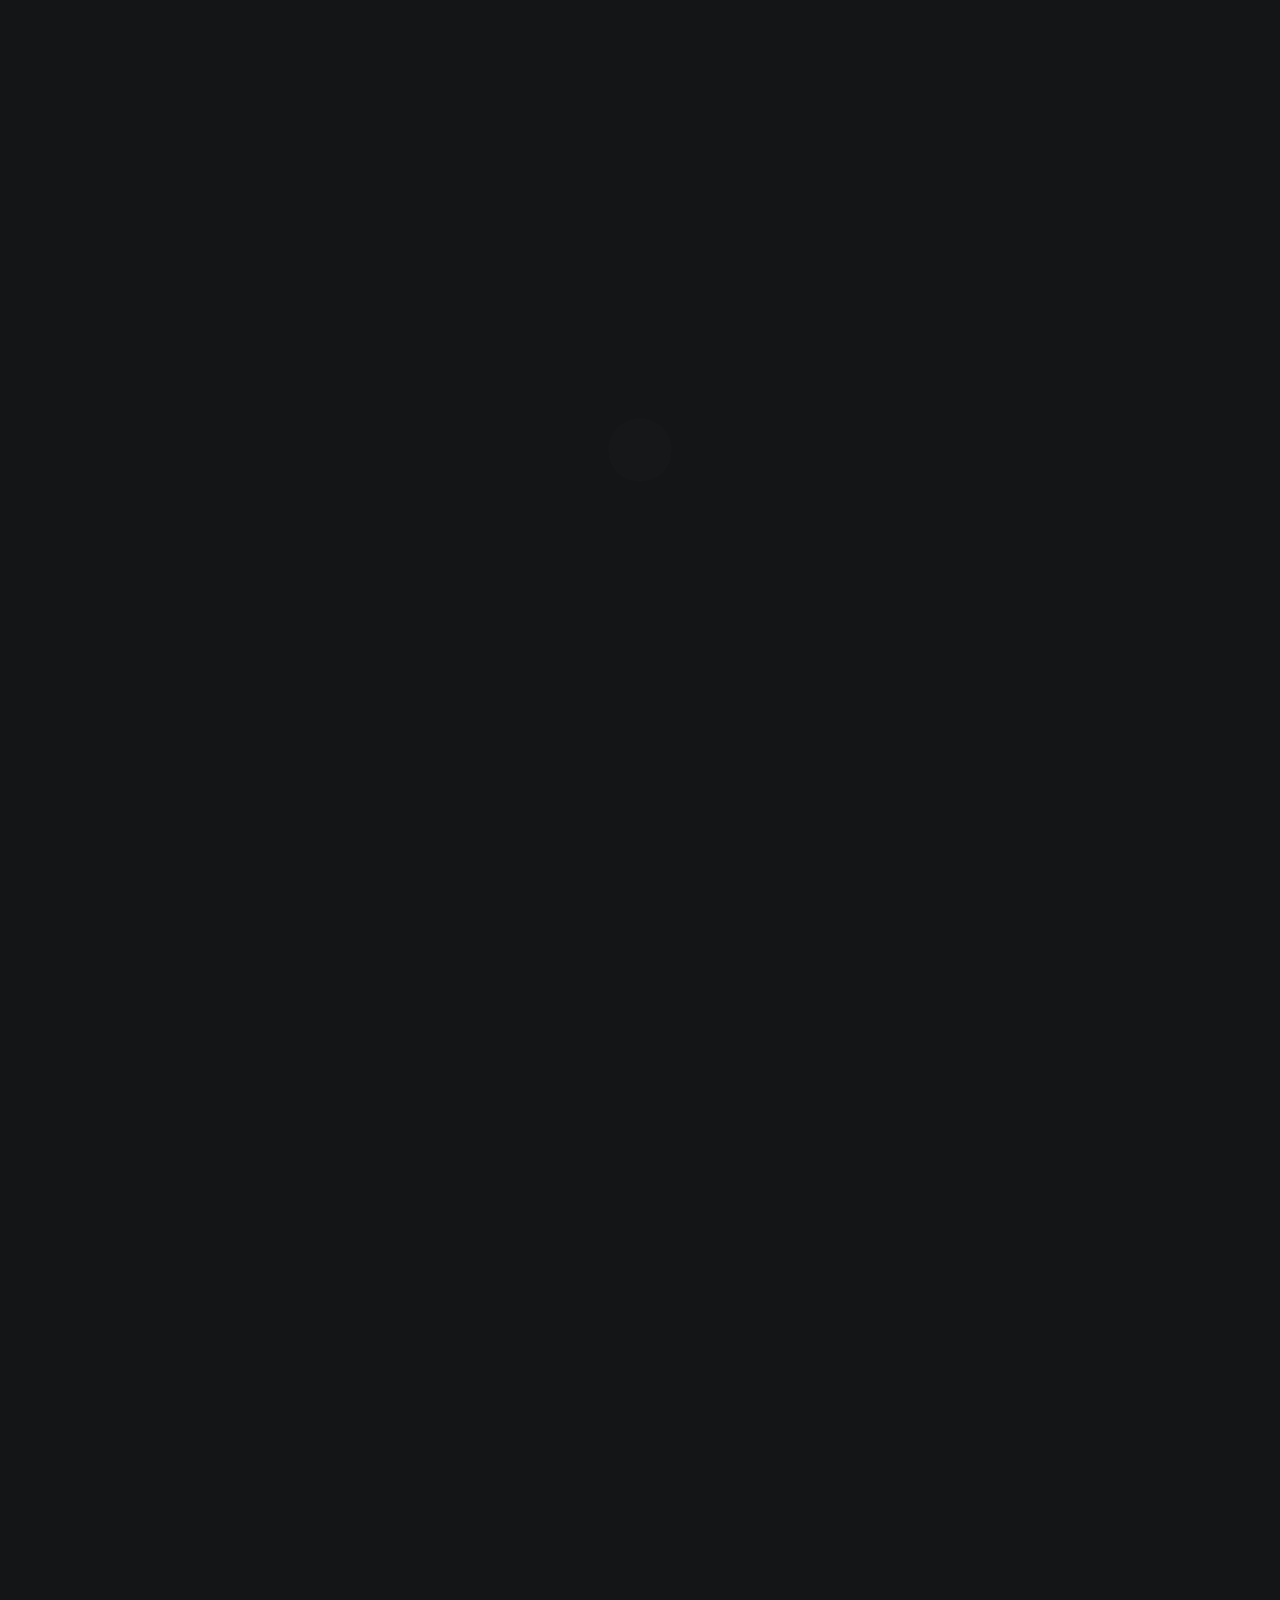
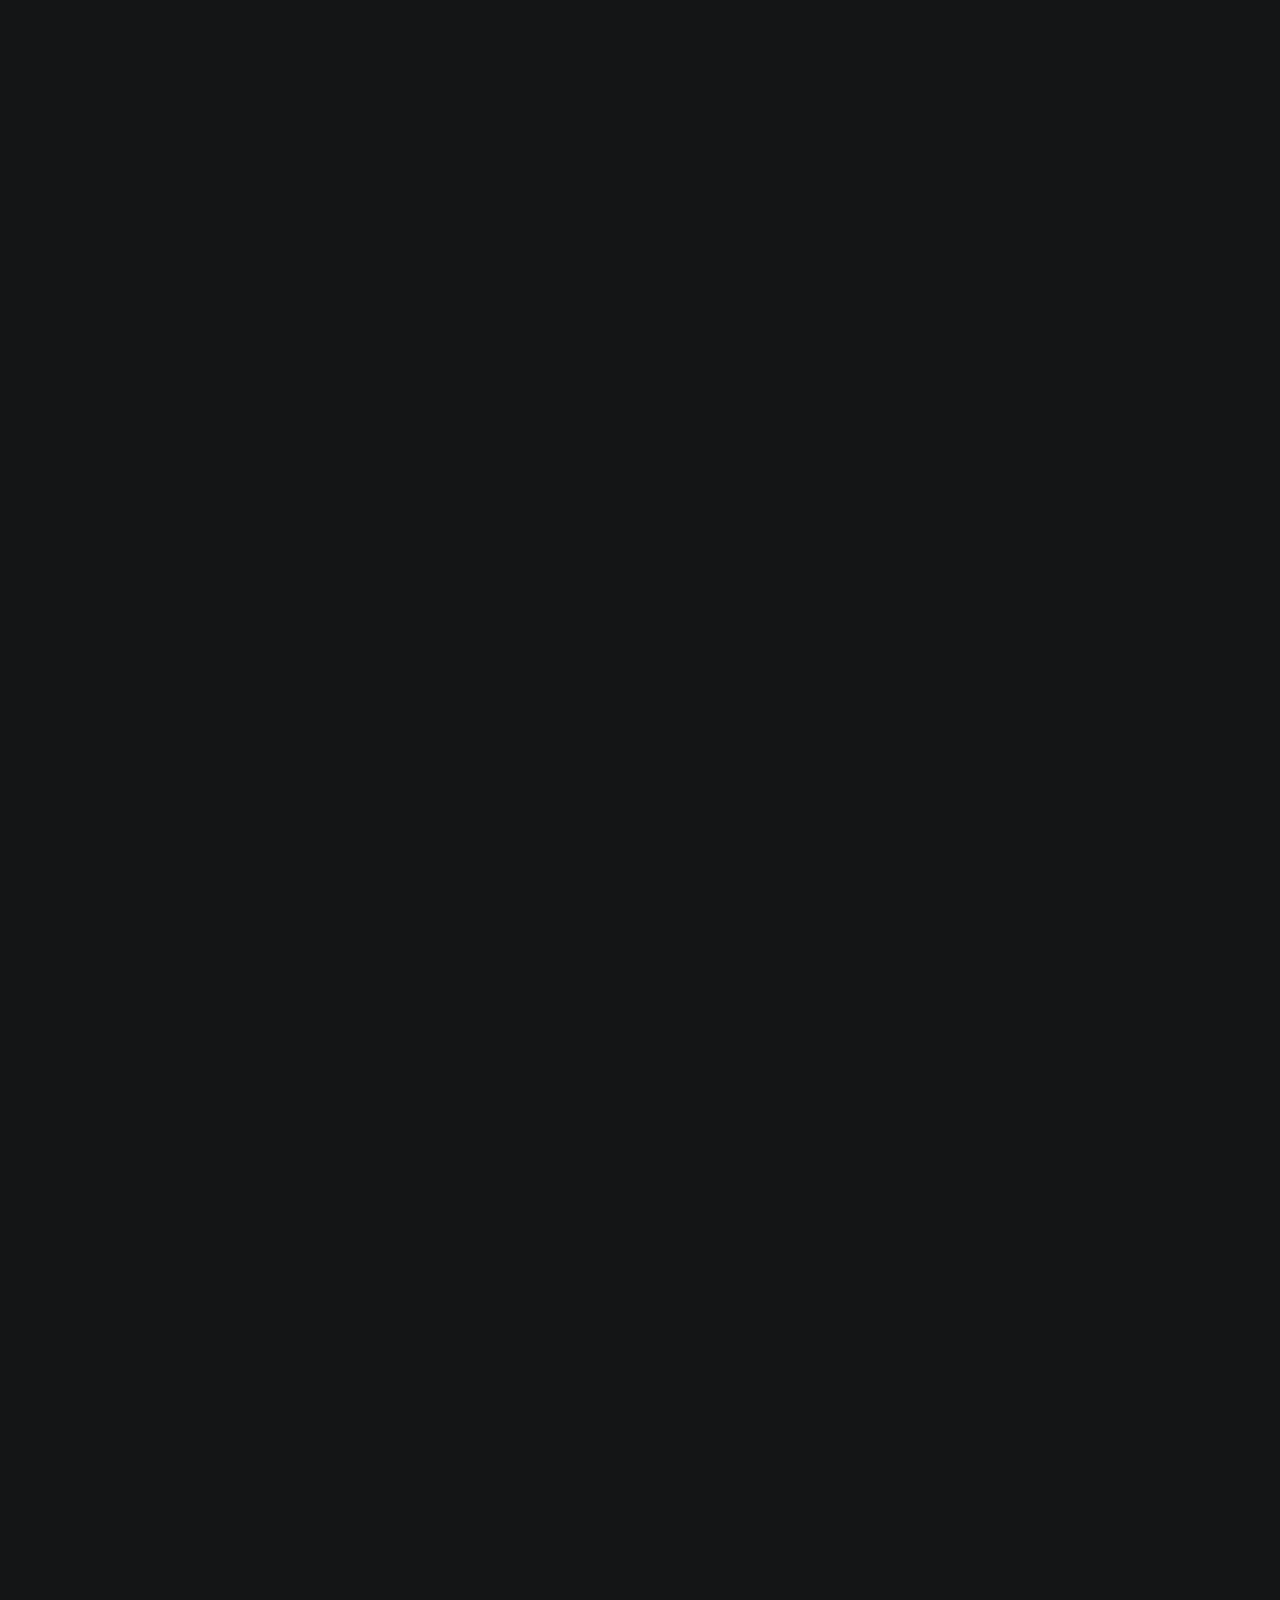
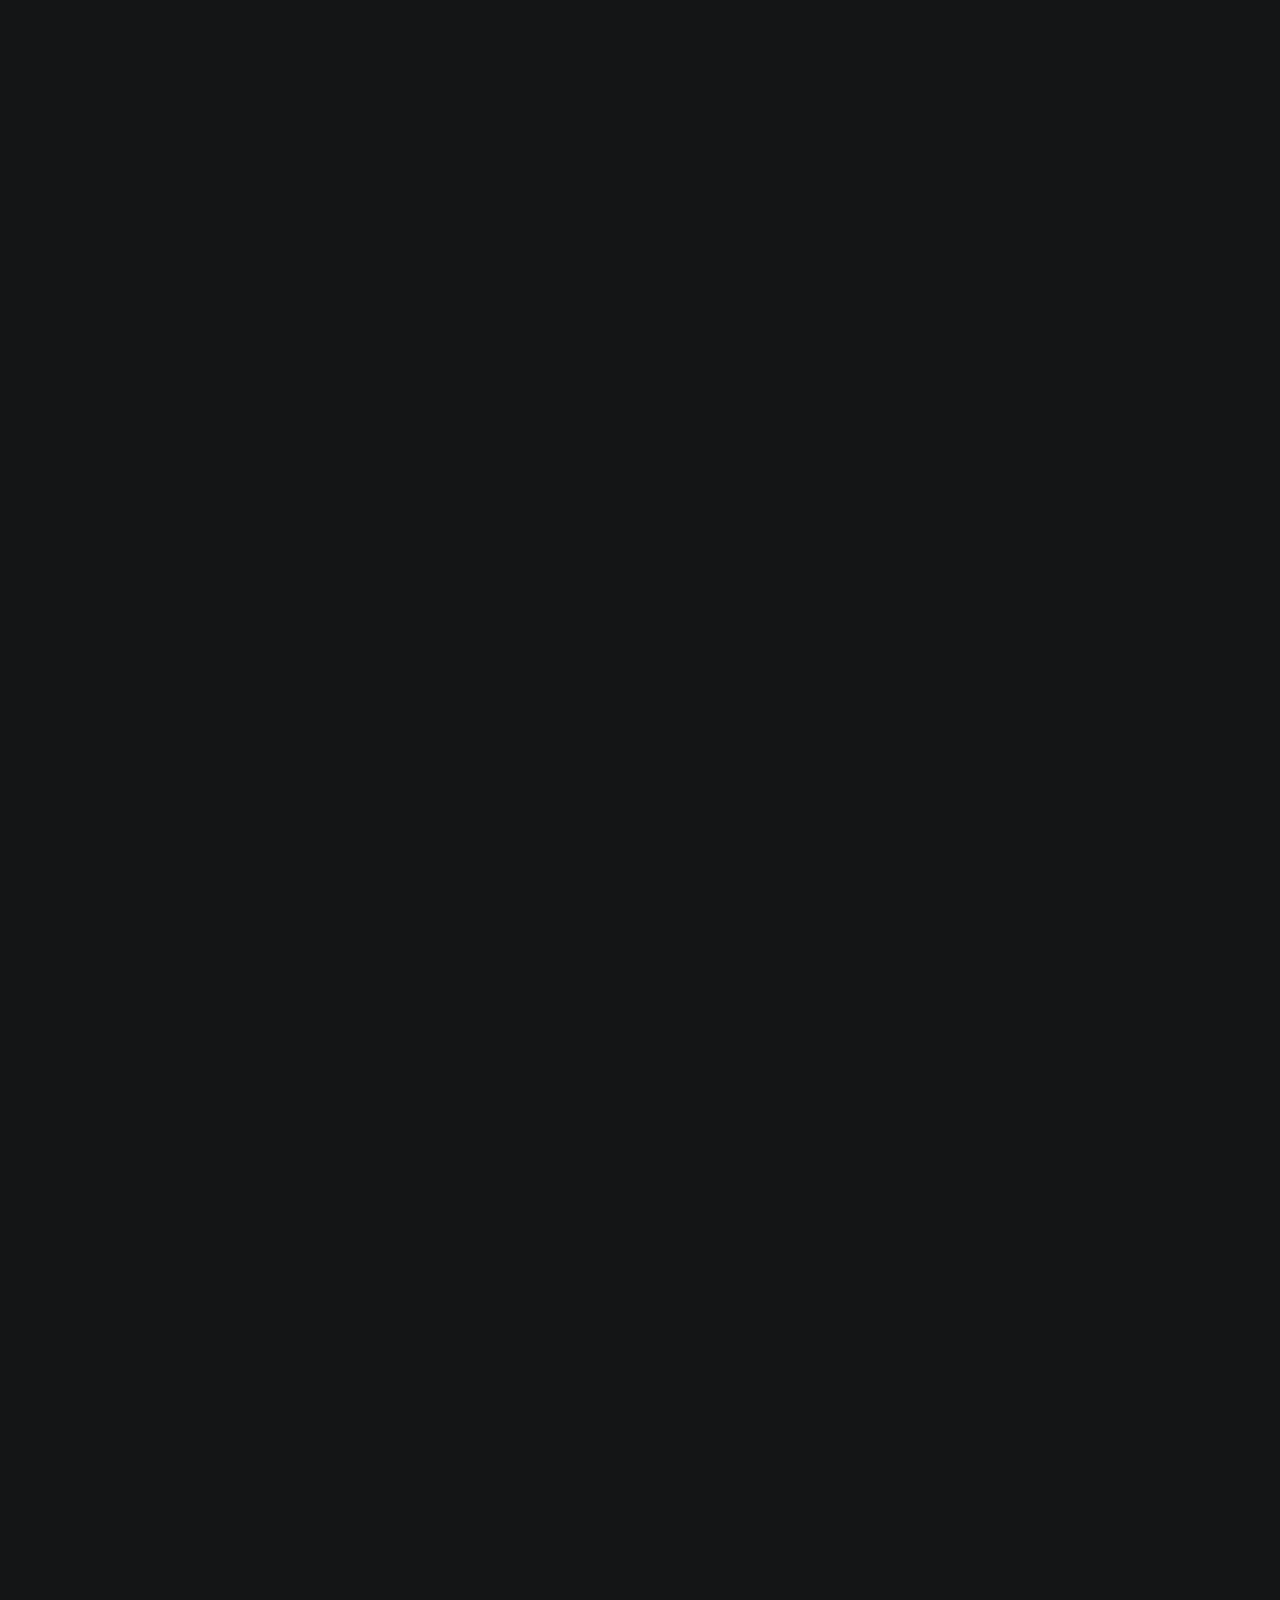
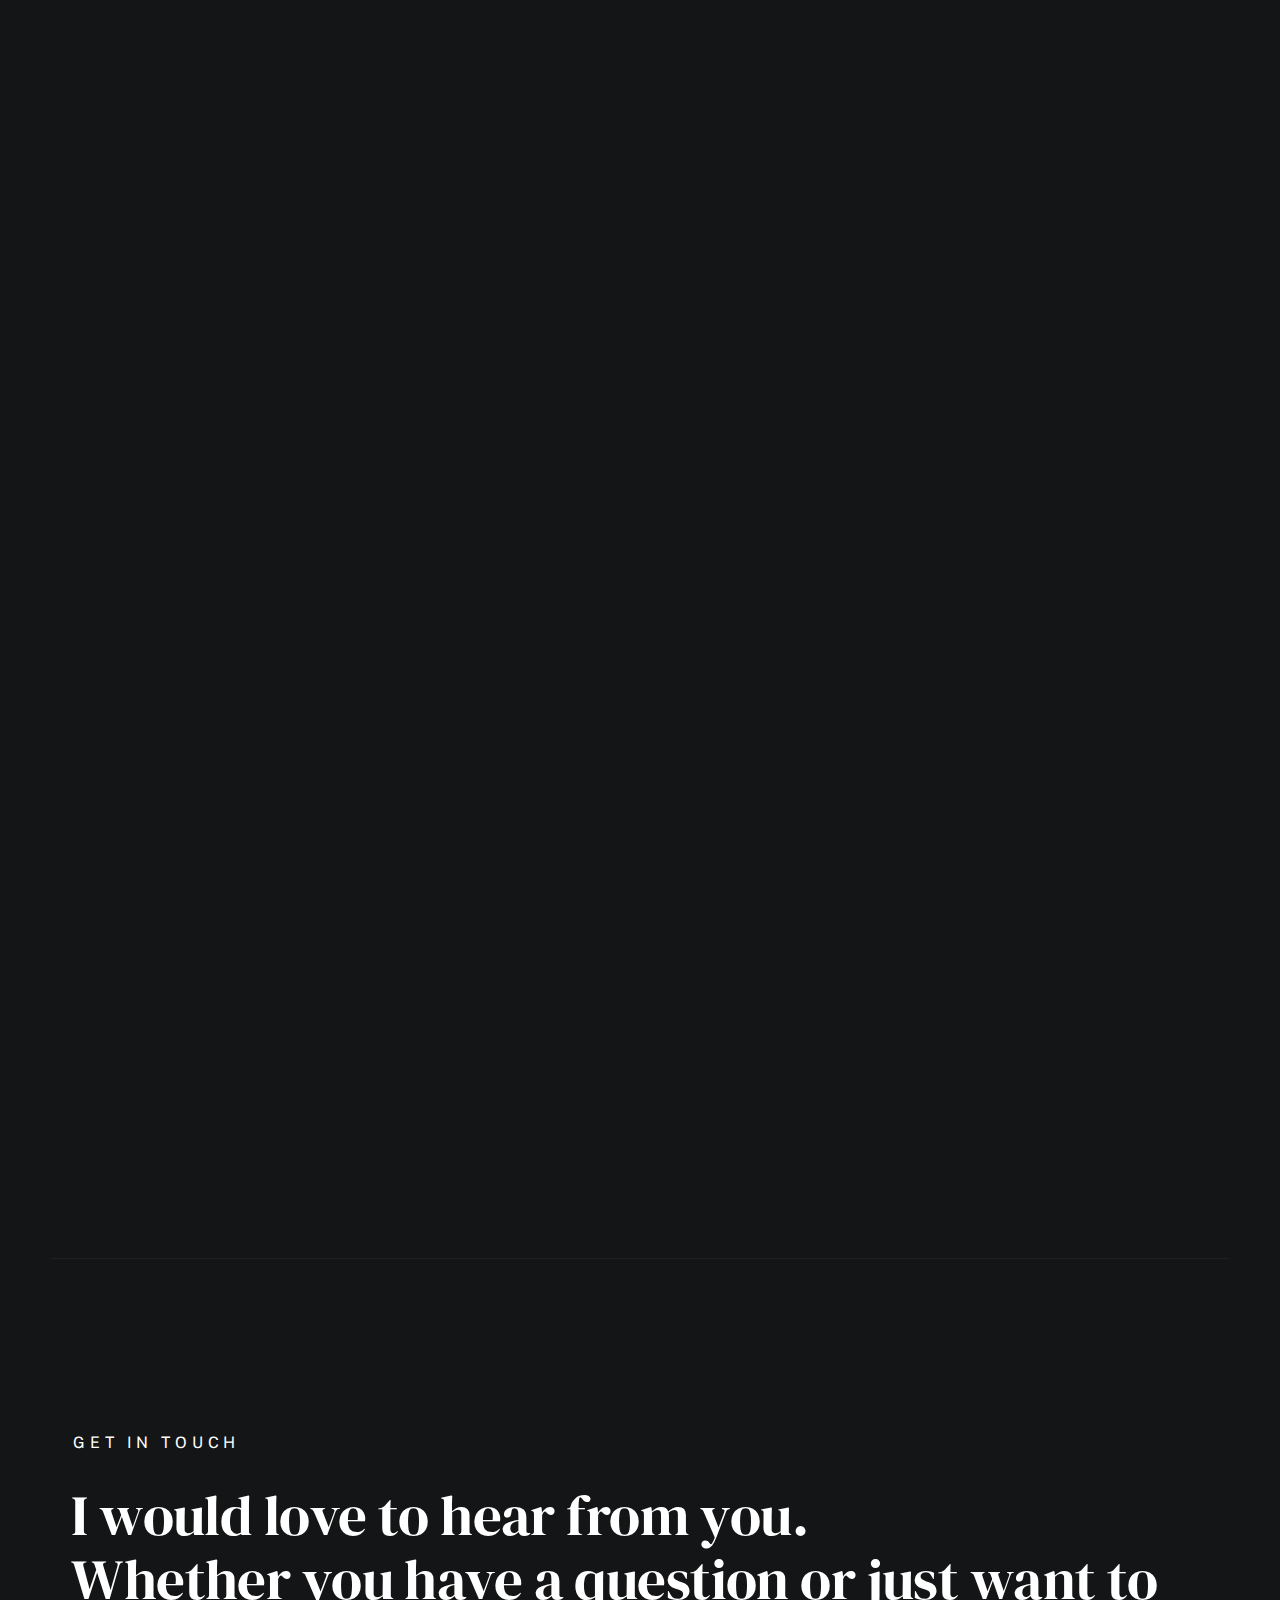
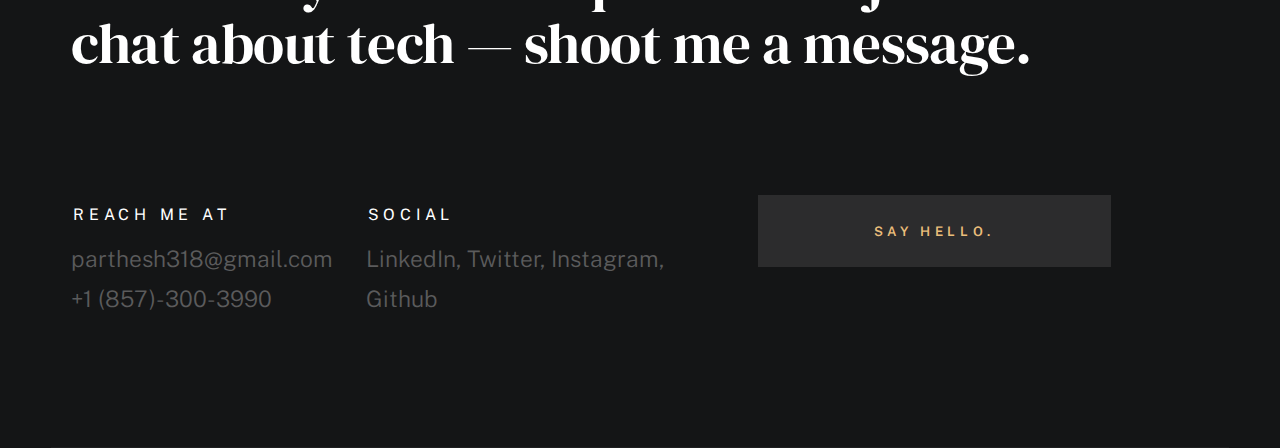
<file: index.html>
<!DOCTYPE html>
<html class="no-js ss-preload" lang="en">
<head>

    <!--- basic page needs
    ================================================== -->
    <meta charset="utf-8">
    <title>Parthesh-Parikh</title>
    <meta name="description" content="">
    <meta name="author" content="">

    <!-- mobile specific metas
    ================================================== -->
    <meta name="viewport" content="width=device-width, initial-scale=1">

    <!-- CSS
    ================================================== -->
    <link rel="stylesheet" href="css/vendor.css">
    <link rel="stylesheet" href="css/styles.css">

    <!-- favicons
    ================================================== -->
    <link rel="apple-touch-icon" sizes="180x180" href="apple-touch-icon.png">
    <link rel="icon" type="image/png" sizes="32x32" href="favicon-32x32.png">
    <link rel="icon" type="image/png" sizes="16x16" href="favicon-16x16.png">
    <link rel="manifest" href="site.webmanifest">

</head>

<body id="top">


    <!-- # preloader
    ================================================== -->
    <div id="preloader">
        <div id="loader">
        </div>
    </div>


    <!-- # page wrap
    ================================================== -->
    <div class="s-pagewrap">

        <div class="circles">
            <span></span>
            <span></span>
            <span></span>
            <span></span>
            <span></span>
        </div>


        <!-- ## site header 
        ================================================== -->
        <header class="s-header">

            <div class="header-mobile">
                <span class="mobile-home-link"><a href="index.html">Parthesh-Parikh.</a></span>
                <a class="mobile-menu-toggle" href="#0"><span>Menu</span></a>
            </div>

            <div class="row wide main-nav-wrap">
                <nav class="column lg-12 main-nav">
                    <ul>
                        <li><a href="index.html" class="home-link">Parthesh.</a></li>
                        <li class="current"><a href="#intro" class="smoothscroll">Intro</a></li>
                        <li><a href="#about" class="smoothscroll">About</a></li>
                        <li><a href="#works" class="smoothscroll">Works</a></li>
                        <li><a href="#contact" class="smoothscroll">Say Hello</a></li>
                    </ul>
                </nav>
            </div>

        </header> <!-- end s-header -->


        <!-- ## main content
        ==================================================- -->
        <main class="s-content">


            <!-- ### intro
            ================================================== -->
            <section id="intro" class="s-intro target-section">

                <div class="row intro-content wide">

                    <div class="column">
                        <div class="text-pretitle with-line">
                            Hello World
                        </div>

                        <h1 class="text-huge-title">
                            I am Parthesh, <br>
                            a Software Engineer & <br>
                            backend developer <br>
                            based in United States.
                        </h1>
                    </div>

                    <!-- <ul class="intro-social">
                        <li><a href=""></a></li>
                        <li><a href="#0">Twitter</a></li>
                        <li><a href="#0">Dribbble</a></li>
                        <li><a href="#0">Instagram</a></li>
                    </ul> -->

                </div> <!-- end intro content -->

                <a href="#about" class="intro-scrolldown smoothscroll">
                    <svg width="24" height="24" viewBox="0 0 24 24" xmlns="http://www.w3.org/2000/svg" fill-rule="evenodd" clip-rule="evenodd"><path d="M11 21.883l-6.235-7.527-.765.644 7.521 9 7.479-9-.764-.645-6.236 7.529v-21.884h-1v21.883z"/></svg>
                </a>

            </section> <!-- end s-intro -->


            <!-- ### about
            ================================================== -->
            <section id="about" class="s-about target-section">


                <div class="row about-info wide" data-animate-block>

                    <div class="column lg-6 md-12 about-info__pic-block">
                        <img src="images/res.jpg" 
                             srcset="images/res.jpg 1x, images/res@2x.jpg 2x" alt="" class="about-info__pic" data-animate-el>
                    </div>

                    <div class="column lg-6 md-12">
                        <div class="about-info__text" >

                            <h2 class="text-pretitle with-line" data-animate-el>
                                About
                            </h2>
                            <p class="attention-getter" data-animate-el>
                                
                            I am a versatile and passionate software engineer with a robust academic background in Computer Engineering from Northeastern University. With hands-on experience in developing software applications and optimizing distributed systems, I thrive on solving complex problems and improving user experiences. My proficiency in technologies like Python, C++ and Linux combined with my dedication to continuous learning and innovation, enables me to deliver impactful solutions. I am driven by the potential of technology to create meaningful change and am excited to bring my expertise to new challenges.
                            </p>
                            <a href="https://drive.google.com/file/d/1g_I7VyJRGkPPl-8R9MXoy84T-Rk0uov8/view?usp=drive_link" class="btn btn--medium u-fullwidth" data-animate-el>Download CV</a>

                        </div>
                    </div>
                </div> <!-- about-info -->


                <div class="row about-expertise" data-animate-block>
                    <div class="column lg-12">

                        <h2 class="text-pretitle" data-animate-el>Expertise</h2>

                        <ul class="skills-list h1" data-animate-el>
                            <li>Software Development</li>
                            <li>Operating Systems and file systems</li>
                            <li>Web Development</li>
                            <li>Database Management</li>
                            <li>Cloud Computing</li>
                            <li>API Development</li>
                            <li>Data Processing and Analysis</li>
                        </ul>

                    </div>
                </div> <!-- end about-expertise -->


                <div class="row about-timelines" data-animate-block>

                    <div class="column lg-12">

                        <h2 class="text-pretitle" data-animate-el>
                            Experience
                        </h2>

                        <div class="timeline" data-animate-el>
                            <div class="timeline__block">
                                <div class="timeline__bullet"></div>
                                <div class="timeline__header">
                                    <h4 class="timeline__title">Rebecca Everlene Trust Company</h3>
                                    <h5 class="timeline__meta">Software Developer</h5>
                                    <p class="timeline__timeframe">August 2024 - Present</p>
                                </div>
                                <div class="timeline__desc">
                                    <p>
                                        <ul>
                                        <strong>Development:</strong> Led backend development of a HIPAA-compliant medication reminder application using Python, Node.js, and PostgreSQL, focusing on secure data handling and scalable architecture.<br>
                                        <strong>Database Management:</strong> Architected a robust database schema to handle complex medication schedules, health metrics, and user relationships.<br>
                                        <strong>RESTful API Design:</strong> Built secure API endpoints for integration with third-party services including wearable devices and pharmacy networks including implementing APIs for core functionalities including medication management, health tracking, and pharmacy integration.<br>
                                        <strong>Data Analysis:</strong> Developed automated health data analysis pipeline using Python, processing user health metrics.<br>
                                        </ul>                                
                                    </p>
                                </div>
                            </div>
                            
                            <div class="timeline__block">
                                <div class="timeline__bullet"></div>
                                <div class="timeline__header">
                                    <h4 class="timeline__title">Genuin Inc.</h3>
                                    <h5 class="timeline__meta">Software Engineer</h5>
                                    <p class="timeline__timeframe">May 2023 - August 2023</p>
                                </div>
                                <div class="timeline__desc">
                                    <p>
                                        <ul>
                                        <strong>Database Optimization:</strong> I spearheaded initiatives to enhance database performance by meticulously analyzing query execution plans and identifying areas for improvement, such as missing indexes. This strategic optimization resulted in a notable 15% increase in query response times, significantly boosting the scalability and efficiency of our backend systems.<br>
                                        <strong>Performance Profiling and Optimization:</strong> Through comprehensive performance profiling and subsequent optimization, I achieved a 25% improvement in system throughput. This effort not only accelerated processing times but also reduced resource utilization, ensuring a more efficient and cost-effective operation.<br>
                                        <strong>RESTful API Design:</strong> I designed and implemented RESTful APIs tailored for various microservices, adhering to best practices for API design and documentation. This approach facilitated seamless integration and interoperability between services, enhancing overall system functionality and user experience. <br>
                                        <strong>Service Migration and Integration:</strong> In a major infrastructure upgrade, I successfully migrated critical services from Amazon SQS to Kafka using Node.js. This migration improved data integration capabilities and bolstered the robustness of our distributed systems operating on Unix/Linux platforms. <br>
                                        <strong>Cross-Functional Collaboration:</strong> I consistently collaborated with cross-functional teams to gather detailed requirements, design innovative solutions, and ensure the timely delivery of new features. This collaborative approach fostered a cohesive development environment and resulted in the successful implementation of high-impact projects.
                                        </ul>                                
                                    </p>
                                </div>
                            </div>
    
                            <div class="timeline__block">
                                <div class="timeline__bullet"></div>
                                <div class="timeline__header">
                                    <h4 class="timeline__title">Genuin Inc.</h4>
                                    <h5 class="timeline__meta">Software Engineer</h5>
                                    <p class="timeline__timeframe">June 2021 - July 2022</p>
                                </div>
                                <div class="timeline__desc">
                                    <p>
                                        <ul>
                                            <strong>Data Pipeline Optimization:</strong> I engineered robust data pipelines using Python and AWS services, specifically S3 and Athena, to streamline data ingestion, transformation, and storage processes. By optimizing these pipelines, I achieved a 40% reduction in data processing time, demonstrating significant efficiency improvements. <br>
                                            <strong>Frontend Development:</strong> Leveraging React and Redux, I built intricate and dynamic user interfaces that significantly enhanced the overall user experience. My focus on creating intuitive and responsive web applications ensured cross-browser compatibility and adherence to modern web standards. <br>
                                            <strong>Containerization and Deployment:</strong> I containerized and deployed data pipelines using Docker, which not only ensured scalability but also improved resource utilization. This strategic deployment approach led to a 30% reduction in deployment time, showcasing my ability to enhance operational efficiency.<br>
                                            <strong>Automated Testing:</strong> I implemented extensive automated testing for API, backend, and frontend components, achieving over 90% test coverage. This rigorous testing framework significantly improved software reliability and user experience, ensuring high-quality and bug-free releases.<br>
                                            <strong>Data Analysis:</strong> Utilizing SQL scripting in Apache Superset, I conducted advanced data analysis to generate actionable insights for business decision-making. This analytical work provided valuable data-driven recommendations that supported strategic initiatives.
                                        </ul>
                                    </p>
                                </div>
                            </div>
    
                        </div> <!-- end timeline -->
                    </div> <!-- end column -->


                    <div class="column lg-12">

                        <h2 class="text-pretitle" data-animate-el>
                            Education
                        </h2>

                        <div class="timeline" data-animate-el>

                            <div class="timeline__block">
                                <div class="timeline__bullet"></div>
                                <div class="timeline__header">
                                    <h4 class="timeline__title">Northeastern University</h3>
                                    <h5 class="timeline__meta">Master of Science in Computer Engineering</h5>
                                    <p class="timeline__timeframe">September 2022 - May 2024</p>
                                </div>
                                <div class="timeline__desc">
                                    <p>
                                        Fundamentals of Computer Engineering, Software Security, Operating Systems, Database Management Systems, Data Visualization, Computer Architecture, Computer Vision, Machine Learning and Pattern Recognition	
                                    </p>
                                </div>
                            </div>
    
                            <div class="timeline__block">
                                <div class="timeline__bullet"></div>
                                <div class="timeline__header">
                                    <h4 class="timeline__title">Gujarat Technological University</h4>
                                    <h5 class="timeline__meta">Electronics and Communication Engineering</h5>
                                    <p class="timeline__timeframe">July 2018 - June 2022</p>
                                </div>
                                <div class="timeline__desc">
                                    <p>
                                        Python Programming, Embedded Systems, Introduction to ML, Digital Signal Processing, Wireless Communications, Digital Image and Video Processing, Introduction to AI
                                    </p>
                                </div>
                            </div>
    
                        </div> <!-- end timeline -->
                    </div> <!-- end column -->

                </div> <!-- end about-timelines -->

            </section> <!-- end s-about -->


            <!-- ### works
            ================================================== -->
            <section id="works" class="s-works target-section">


                <div class="row works-portfolio">

                    <div class="column lg-12" data-animate-block>

                        <h2 class="text-pretitle" data-animate-el>
                            Recent Works
                        </h2>
                        <p class="h1" data-animate-el>
                            Here are some of my favorite projects I have done lately. Feel free to check them out.
                        </p>
    
                        <ul class="folio-list row block-lg-one-half block-stack-on-1000">

                            <li class="folio-list__item column" data-animate-el>
                                <a class="folio-list__item-link" href="#modal-01">
                                    <div class="folio-list__item-pic">
                                        <img src="images/portfolio/fuji.jpg"
                                             srcset="images/portfolio/fuji.jpg 1x, images/portfolio/fuji@2x.jpg 2x"  alt="">
                                    </div>
                                    
                                    <div class="folio-list__item-text">
                                        <div class="folio-list__item-cat">
                                            Website
                                        </div>
                                        <div class="folio-list__item-title">
                                            E-Commerce Website.
                                        </div>
                                    </div>
                                </a>
                                <a class="folio-list__proj-link" href="#" title="project link">
                                    <svg width="15" height="15" viewBox="0 0 15 15" fill="none" xmlns="http://www.w3.org/2000/svg"><path d="M8.14645 3.14645C8.34171 2.95118 8.65829 2.95118 8.85355 3.14645L12.8536 7.14645C13.0488 7.34171 13.0488 7.65829 12.8536 7.85355L8.85355 11.8536C8.65829 12.0488 8.34171 12.0488 8.14645 11.8536C7.95118 11.6583 7.95118 11.3417 8.14645 11.1464L11.2929 8H2.5C2.22386 8 2 7.77614 2 7.5C2 7.22386 2.22386 7 2.5 7H11.2929L8.14645 3.85355C7.95118 3.65829 7.95118 3.34171 8.14645 3.14645Z" fill="currentColor" fill-rule="evenodd" clip-rule="evenodd"></path></svg>
                                </a>
                            </li> <!--end folio-list__item -->

                            <li class="folio-list__item column" data-animate-el>
                                <a class="folio-list__item-link" href="#modal-02">
                                    <div class="folio-list__item-pic">
                                        <img src="images/portfolio/lamp.jpg" 
                                             srcset="images/portfolio/lamp.jpg 1x, images/portfolio/lamp@2x.jpg 2x" alt="">
                                    </div>
                                    
                                    <div class="folio-list__item-text">
                                        <div class="folio-list__item-cat">
                                            Web Application
                                        </div>
                                        <div class="folio-list__item-title">
                                            Github Job Search Application.
                                        </div>
                                    </div>
                                </a>
                                <a class="folio-list__proj-link" href="#" title="project link">
                                    <svg width="15" height="15" viewBox="0 0 15 15" fill="none" xmlns="http://www.w3.org/2000/svg"><path d="M8.14645 3.14645C8.34171 2.95118 8.65829 2.95118 8.85355 3.14645L12.8536 7.14645C13.0488 7.34171 13.0488 7.65829 12.8536 7.85355L8.85355 11.8536C8.65829 12.0488 8.34171 12.0488 8.14645 11.8536C7.95118 11.6583 7.95118 11.3417 8.14645 11.1464L11.2929 8H2.5C2.22386 8 2 7.77614 2 7.5C2 7.22386 2.22386 7 2.5 7H11.2929L8.14645 3.85355C7.95118 3.65829 7.95118 3.34171 8.14645 3.14645Z" fill="currentColor" fill-rule="evenodd" clip-rule="evenodd"></path></svg>
                                </a>
                            </li> <!--end folio-list__item -->

                            <li class="folio-list__item column" data-animate-el>
                                <a class="folio-list__item-link" href="#modal-03">
                                    <div class="folio-list__item-pic">
                                        <img src="images/portfolio/asl.webp" 
                                             srcset="images/portfolio/asl.webp 1x, images/portfolio/asl@2x.webp 2x" alt="">
                                    </div>
                                    
                                    <div class="folio-list__item-text">
                                        <div class="folio-list__item-cat">
                                            Web Application
                                        </div>
                                        <div class="folio-list__item-title">
                                            Sign Language Recognition.
                                        </div>
                                    </div>
                                </a>
                                <a class="folio-list__proj-link" href="#" title="project link">
                                    <svg width="15" height="15" viewBox="0 0 15 15" fill="none" xmlns="http://www.w3.org/2000/svg"><path d="M8.14645 3.14645C8.34171 2.95118 8.65829 2.95118 8.85355 3.14645L12.8536 7.14645C13.0488 7.34171 13.0488 7.65829 12.8536 7.85355L8.85355 11.8536C8.65829 12.0488 8.34171 12.0488 8.14645 11.8536C7.95118 11.6583 7.95118 11.3417 8.14645 11.1464L11.2929 8H2.5C2.22386 8 2 7.77614 2 7.5C2 7.22386 2.22386 7 2.5 7H11.2929L8.14645 3.85355C7.95118 3.65829 7.95118 3.34171 8.14645 3.14645Z" fill="currentColor" fill-rule="evenodd" clip-rule="evenodd"></path></svg>
                                </a>
                            </li> <!--end folio-list__item -->

                            <li class="folio-list__item column" data-animate-el>
                                <a class="folio-list__item-link" href="#modal-04">
                                    <div class="folio-list__item-pic">
                                        <img src="images/portfolio/navigation.jpg"
                                             srcset="images/portfolio/navigation.jpg 1x, images/portfolio/navigation@2x.jpg 2x" alt="">
                                    </div>
                                    
                                    <div class="folio-list__item-text">
                                        <div class="folio-list__item-cat">
                                            Data Structures and Algorithms
                                        </div>
                                        <div class="folio-list__item-title">
                                            Graphical Route for Navigation.
                                        </div>
                                    </div>
                                </a>
                                <a class="folio-list__proj-link" href="#" title="project link">
                                    <svg width="15" height="15" viewBox="0 0 15 15" fill="none" xmlns="http://www.w3.org/2000/svg"><path d="M8.14645 3.14645C8.34171 2.95118 8.65829 2.95118 8.85355 3.14645L12.8536 7.14645C13.0488 7.34171 13.0488 7.65829 12.8536 7.85355L8.85355 11.8536C8.65829 12.0488 8.34171 12.0488 8.14645 11.8536C7.95118 11.6583 7.95118 11.3417 8.14645 11.1464L11.2929 8H2.5C2.22386 8 2 7.77614 2 7.5C2 7.22386 2.22386 7 2.5 7H11.2929L8.14645 3.85355C7.95118 3.65829 7.95118 3.34171 8.14645 3.14645Z" fill="currentColor" fill-rule="evenodd" clip-rule="evenodd"></path></svg>
                                </a>
                            </li> <!--end folio-list__item -->

                            <li class="folio-list__item column" data-animate-el>
                                <a class="folio-list__item-link" href="#modal-05">
                                    <div class="folio-list__item-pic">
                                        <img src="images/portfolio/sanddunes.jpg" 
                                             srcset="images/portfolio/sanddunes.jpg 1x, images/portfolio/sanddunes@2x.jpg 2x" alt="">
                                    </div>
                                    
                                    <div class="folio-list__item-text">
                                        <div class="folio-list__item-cat">
                                            Machine Learning
                                        </div>
                                        <div class="folio-list__item-title">
                                            AI-based Job Search
                                        </div>
                                    </div>
                                </a>
                                <a class="folio-list__proj-link" href="#" title="project link">
                                    <svg width="15" height="15" viewBox="0 0 15 15" fill="none" xmlns="http://www.w3.org/2000/svg"><path d="M8.14645 3.14645C8.34171 2.95118 8.65829 2.95118 8.85355 3.14645L12.8536 7.14645C13.0488 7.34171 13.0488 7.65829 12.8536 7.85355L8.85355 11.8536C8.65829 12.0488 8.34171 12.0488 8.14645 11.8536C7.95118 11.6583 7.95118 11.3417 8.14645 11.1464L11.2929 8H2.5C2.22386 8 2 7.77614 2 7.5C2 7.22386 2.22386 7 2.5 7H11.2929L8.14645 3.85355C7.95118 3.65829 7.95118 3.34171 8.14645 3.14645Z" fill="currentColor" fill-rule="evenodd" clip-rule="evenodd"></path></svg>
                                </a>
                            </li> <!--end folio-list__item -->

                            <li class="folio-list__item column" data-animate-el>
                                <a class="folio-list__item-link" href="#modal-06">
                                    <div class="folio-list__item-pic">
                                        <img src="images/portfolio/pcs_1.webp" 
                                             srcset="images/portfolio/pcs_1.webp 1x, images/portfolio/pcs_1@2x.webp 2x" alt="">
                                    </div>
                                    
                                    <div class="folio-list__item-text">
                                        <div class="folio-list__item-cat">
                                            Algorithms
                                        </div>
                                        <div class="folio-list__item-title">
                                            Process Schedular Visualization.
                                        </div>
                                    </div>
                                </a>
                                <a class="folio-list__proj-link" href="#" title="project link">
                                    <svg width="15" height="15" viewBox="0 0 15 15" fill="none" xmlns="http://www.w3.org/2000/svg"><path d="M8.14645 3.14645C8.34171 2.95118 8.65829 2.95118 8.85355 3.14645L12.8536 7.14645C13.0488 7.34171 13.0488 7.65829 12.8536 7.85355L8.85355 11.8536C8.65829 12.0488 8.34171 12.0488 8.14645 11.8536C7.95118 11.6583 7.95118 11.3417 8.14645 11.1464L11.2929 8H2.5C2.22386 8 2 7.77614 2 7.5C2 7.22386 2.22386 7 2.5 7H11.2929L8.14645 3.85355C7.95118 3.65829 7.95118 3.34171 8.14645 3.14645Z" fill="currentColor" fill-rule="evenodd" clip-rule="evenodd"></path></svg>
                                </a>
                            </li> <!--end folio-list__item -->

                        </ul> <!-- end folio-list -->

                    </div> <!-- end column -->


                    <!-- Modal Templates Popup
                    -------------------------------------------- -->
                    <div id="modal-01" hidden>
                        <div class="modal-popup">
                            <img src="images/portfolio/gallery/g-fuji.jpg" alt="">
                
                            <div class="modal-popup__desc">
                                <div class="modal-popup__header">
                                    <h5>E-Commerce Website</h5>
                                    <a href="https://github.com/partheshp/E-commerce_website" class="modal-popup__details">Project link</a>
                                </div>
                                <p>A full-featured e-commerce platform using Next.js and MongoDB, implementing React hooks and Bootstrap for a responsive UI. Utilized React Context API and custom hooks for efficient state management, and designed secure RESTful APIs for product management, user authentication, and order processing.</p>
                                <ul class="modal-popup__cat">
                                    <li>MERN</li>
                                    <li>Software Development</li>
                                </ul>
                            </div>
                            <!-- <a href="https://github.com/partheshp/E-commerce_website" class="modal-popup__details">Project link</a> -->
                            
                        </div>
                    </div> <!-- end project -->

                    <div id="modal-02" hidden>
                        <div class="modal-popup">
                            <img src="images/portfolio/gallery/g-lamp.jpg" alt="">
                
                            <div class="modal-popup__desc">
                                <div class="modal-popup__header">
                                    <h5>Job Search Application</h5>
                                    <a href="https://github.com/partheshp/github_jobs" class="modal-popup__details">Project link</a>
                                </div>
                                <p>A dynamic React application integrating with the GitHub Jobs API to display and filter job listings, featuring responsive UI with pagination and search functionality, and utilizing React hooks for state management.</p>
                                <ul class="modal-popup__cat">
                                    <li>Web Application</li>
                                    <li>Frontend Development</li>
                                </ul>
                            </div>
                
                            
                        </div>
                    </div> <!-- end project -->

                    <div id="modal-03" hidden>
                        <div class="modal-popup">
                            <img src="images/portfolio/gallery/Sign_language.webp" alt="">
                
                            <div class="modal-popup__desc">
                                <div class="modal-popup__header">
                                <h5>Sign Language Recognition</h5>
                                <a href="https://github.com/partheshp/SignLanguageConverter" class="modal-popup__details">Project link</a>
                                </div>
                                <p>A real-time sign language interpreter, for accurate hand sign predictions from webcam feeds. Created an interactive Streamlit web interface for sign language learning, featuring dynamic updates and confidence scoring.</p>
                                <ul class="modal-popup__cat">
                                    <li>Software Development</li>
                                    <li>Web Application</li>
                                </ul>
                            </div>
                
                        </div>
                    </div> <!-- end modal -->

                    <div id="modal-04" hidden>
                        <div class="modal-popup">
                            <img src="images/portfolio/gallery/navigation.jpg" alt="">
                
                            <div class="modal-popup__desc">
                                <div class="modal-popup__header">
                                    <h5>Graphical Route for Navigation</h5>
                                    <a href="https://github.com/partheshp/Route-Calculation-for-Navigation" class="modal-popup__details">Project link</a>
                                </div>
                                <p>A Python application that uses Dijkstra’s Algorithm to find the shortest path between buildings on a campus map, leveraging an adjacency-matrix data structure for adaptable graph representation and providing users with a clear sequence of building codes for efficient navigation.</p>
                                <ul class="modal-popup__cat">
                                    <li>Python</li>
                                    <li>Website</li>
                                </ul>
                            </div>
                
                        </div>
                    </div> <!-- end modal -->

                    <div id="modal-05" hidden>
                        <div class="modal-popup">

                            <img src="images/portfolio/gallery/g-sanddunes.jpg" alt="">
                
                            <div class="modal-popup__desc">
                                <div class="modal-popup__header">
                                    <h5>AI-based Job Search</h5>
                                    <a href="https://github.com/partheshp/python-job-search" class="modal-popup__details">Project link</a>
                                </div>
                                <p>The project leverages machine learning to recommend remote jobs tailored to user preferences by utilizing the RemoteOK API for job listings. It features a command-line interface to perform tasks like fetching new job posts, labeling data, training a classifier, and displaying job recommendations.</p>
                                <ul class="modal-popup__cat">
                                    <li>Python</li>
                                    <li>CLI</li>
                                </ul>
                            </div>
                
                        </div>
                    </div> <!-- end modal -->

                    <div id="modal-06" hidden>
                        <div class="modal-popup">
                            <img src="images/portfolio/gallery/pcs.webp" alt="">
                
                            <div class="modal-popup__desc">
                                <div class="modal-popup__header">
                                    <h5>Process Schedular Visualization</h5>
                                    <a href="https://github.com/partheshp/process-scheduling-algorithms" class="modal-popup__details">Project link</a>
                                </div>
                                <p>Graphical process scheduler simulations for FCFS and Round Robin algorithms in C++ with user-friendly command-line interfaces for file input and visualization.</p>
                                <ul class="modal-popup__cat">
                                    <li>Algorithms</li>
                                    <li>Operating Systems</li>
                                </ul>
                            </div>
                
                        </div>
                    </div> <!-- end modal -->

                </div> <!-- end works-portfolio -->


                <!-- <div class="row testimonials">
                    <div class="column lg-12" data-animate-block>
        
                        <div class="swiper-container testimonial-slider" data-animate-el>
        
                            <div class="swiper-wrapper">

                                <div class="testimonial-slider__slide swiper-slide">
                                    <div class="testimonial-slider__author">
                                        <img src="images/avatars/user-02.jpg" alt="Author image" class="testimonial-slider__avatar">
                                        <cite class="testimonial-slider__cite">
                                            <strong>Tim Cook</strong>
                                            <span>CEO, Apple</span>
                                        </cite>
                                    </div>
                                    <p>
                                    Molestiae incidunt consequatur quis ipsa autem nam sit enim magni. Voluptas tempore rem. 
                                    Explicabo a quaerat sint autem dolore ducimus ut consequatur neque.  Nisi dolores quaerat fuga rem nihil nostrum.
                                    Laudantium quia consequatur molestias delectus culpa.
                                    </p>
                                </div> end testimonial-slider__slide
                
                                <div class="testimonial-slider__slide swiper-slide">
                                    <div class="testimonial-slider__author">
                                        <img src="images/avatars/user-03.jpg" alt="Author image" class="testimonial-slider__avatar">
                                        <cite class="testimonial-slider__cite">
                                            <strong>Sundar Pichai</strong>
                                            <span>CEO, Google</span>
                                        </cite>
                                    </div>
                                    <p>
                                    Excepturi nam cupiditate culpa doloremque deleniti repellat. Veniam quos repellat voluptas animi adipisci.
                                    Nisi eaque consequatur. Voluptatem dignissimos ut ducimus accusantium perspiciatis.
                                    Quasi voluptas eius distinctio. Atque eos maxime.
                                    </p>
                                </div> end testimonial-slider__slide
                
                                <div class="testimonial-slider__slide swiper-slide">
                                    <div class="testimonial-slider__author">
                                        <img src="images/avatars/user-01.jpg" alt="Author image" class="testimonial-slider__avatar">
                                        <cite class="testimonial-slider__cite">
                                            <strong>Satya Nadella</strong>
                                            <span>CEO, Microsoft</span>
                                        </cite>
                                    </div>
                                    <p>
                                    Repellat dignissimos libero. Qui sed at corrupti expedita voluptas odit. Nihil ea quia nesciunt. Ducimus aut sed ipsam.  
                                    Autem eaque officia cum exercitationem sunt voluptatum accusamus. Quasi voluptas eius distinctio.
                                    Voluptatem dignissimos ut.
                                    </p>
                                </div> end testimonial-slider__slide
        
                                <div class="testimonial-slider__slide swiper-slide">
                                    <div class="testimonial-slider__author">
                                        <img src="images/avatars/user-06.jpg" alt="Author image" class="testimonial-slider__avatar">
                                        <cite class="testimonial-slider__cite">
                                            <strong>Jeff Bezos</strong>
                                            <span>CEO, Amazon</span>
                                        </cite>
                                    </div>
                                    <p>
                                    Nunc interdum lacus sit amet orci. Vestibulum dapibus nunc ac augue. Fusce vel dui. In ac felis 
                                    quis tortor malesuada pretium. Curabitur vestibulum aliquam leo. Qui sed at corrupti expedita voluptas odit. 
                                    Nihil ea quia nesciunt. Ducimus aut sed ipsam.
                                    </p>
                                </div> end testimonial-slider__slide
            
                            </div> end swiper-wrapper
        
                            <div class="swiper-pagination"></div>
        
                        </div> end swiper-container
        
                    </div> end column
                </div> end row testimonials -->

            </section> <!-- end s-works -->


            <!-- ### contact
            ================================================== -->
            <section id="contact" class="s-contact target-section">

                <div class="row contact-top">
                    <div class="column lg-12">
                        <h2 class="text-pretitle">
                            Get In Touch
                        </h2>

                        <p class="h1">
                            I would love to hear from you. </br>
                            Whether you have a question or just want to chat about tech — shoot me a message.
                        </p>
                    </div>
                </div> <!-- end contact-top -->

                <div class="row contact-bottom">
                    <div class="column lg-3 md-5 tab-6 stack-on-550 contact-block">
                        <h3 class="text-pretitle">Reach me at</h3>
                        <p class="contact-links">
                            <a href="mailto:parthesh318@gmail.com" class="mailtoui">parthesh318@gmail.com</a> <br>
                            <a href="tel:+1975432345">+1 (857)-300-3990</a>
                        </p>
                    </div>
                    <div class="column lg-4 md-5 tab-6 stack-on-550 contact-block">
                        <h3 class="text-pretitle">Social</h3>
                        <ul class="contact-social">
                            <li><a href="https://www.linkedin.com/in/parthesh-parikh">LinkedIn</a></li>
                            <li><a href="https://x.com/parthesh_parikh">Twitter</a></li>
                            <li><a href="https://www.instagram.com/parthesh_parikh/">Instagram</a></li>
                            <li><a href="https://github.com/partheshp">Github</a></li>
                        </ul>
                    </div>
                    <div class="column lg-4 md-12 contact-block">
                        <a href="mailto:parthesh318@gmail.com" class="mailtoui btn btn--medium u-fullwidth contact-btn">Say Hello.</a>
                    </div>
                </div> <!-- end contact-bottom -->

            </section> <!-- end contact -->

        </main> <!-- end s-content -->


        <!-- ## footer
        ================================================== -->
        <!-- <footer class="s-footer">

            <div class="row">
                <div class="column ss-copyright">
                    <span>© Copyright Luther 2021</span> 
                    <span>Design by <a href="https://www.styleshout.com/">StyleShout</a></span>
                </div>

                <div class="ss-go-top">
                    <a class="smoothscroll" title="Back to Top" href="#top">
                        <svg xmlns="http://www.w3.org/2000/svg" viewBox="0 0 24 24" fill-rule="evenodd" clip-rule="evenodd"><path d="M11 2.206l-6.235 7.528-.765-.645 7.521-9 7.479 9-.764.646-6.236-7.53v21.884h-1v-21.883z"/></svg>
                    </a>
                </div>
            </div> -->

        <!-- </footer>  end s-footer -->

    </div> <!-- end -s-pagewrap -->


    <!-- Java Script
    ================================================== -->
    <script src="js/plugins.js"></script>
    <script src="js/main.js"></script>

</body>
</html>
</file>
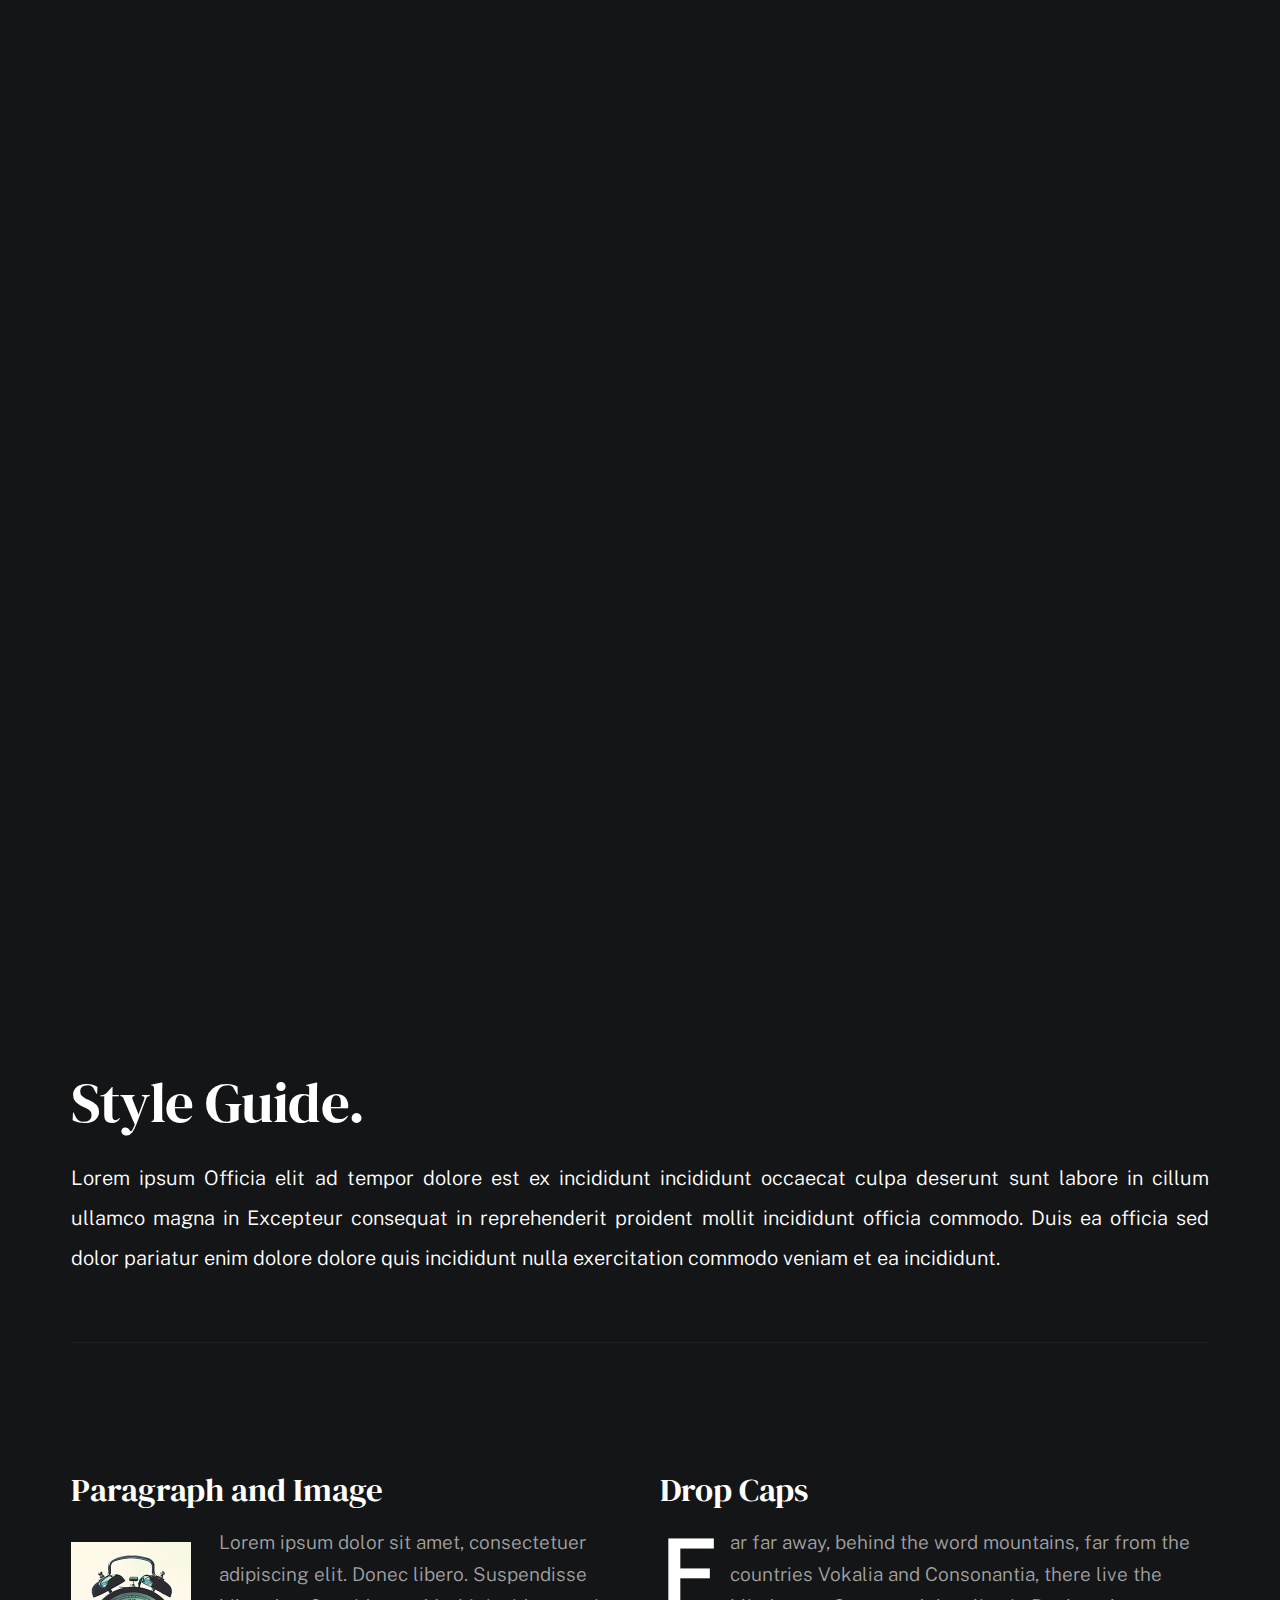
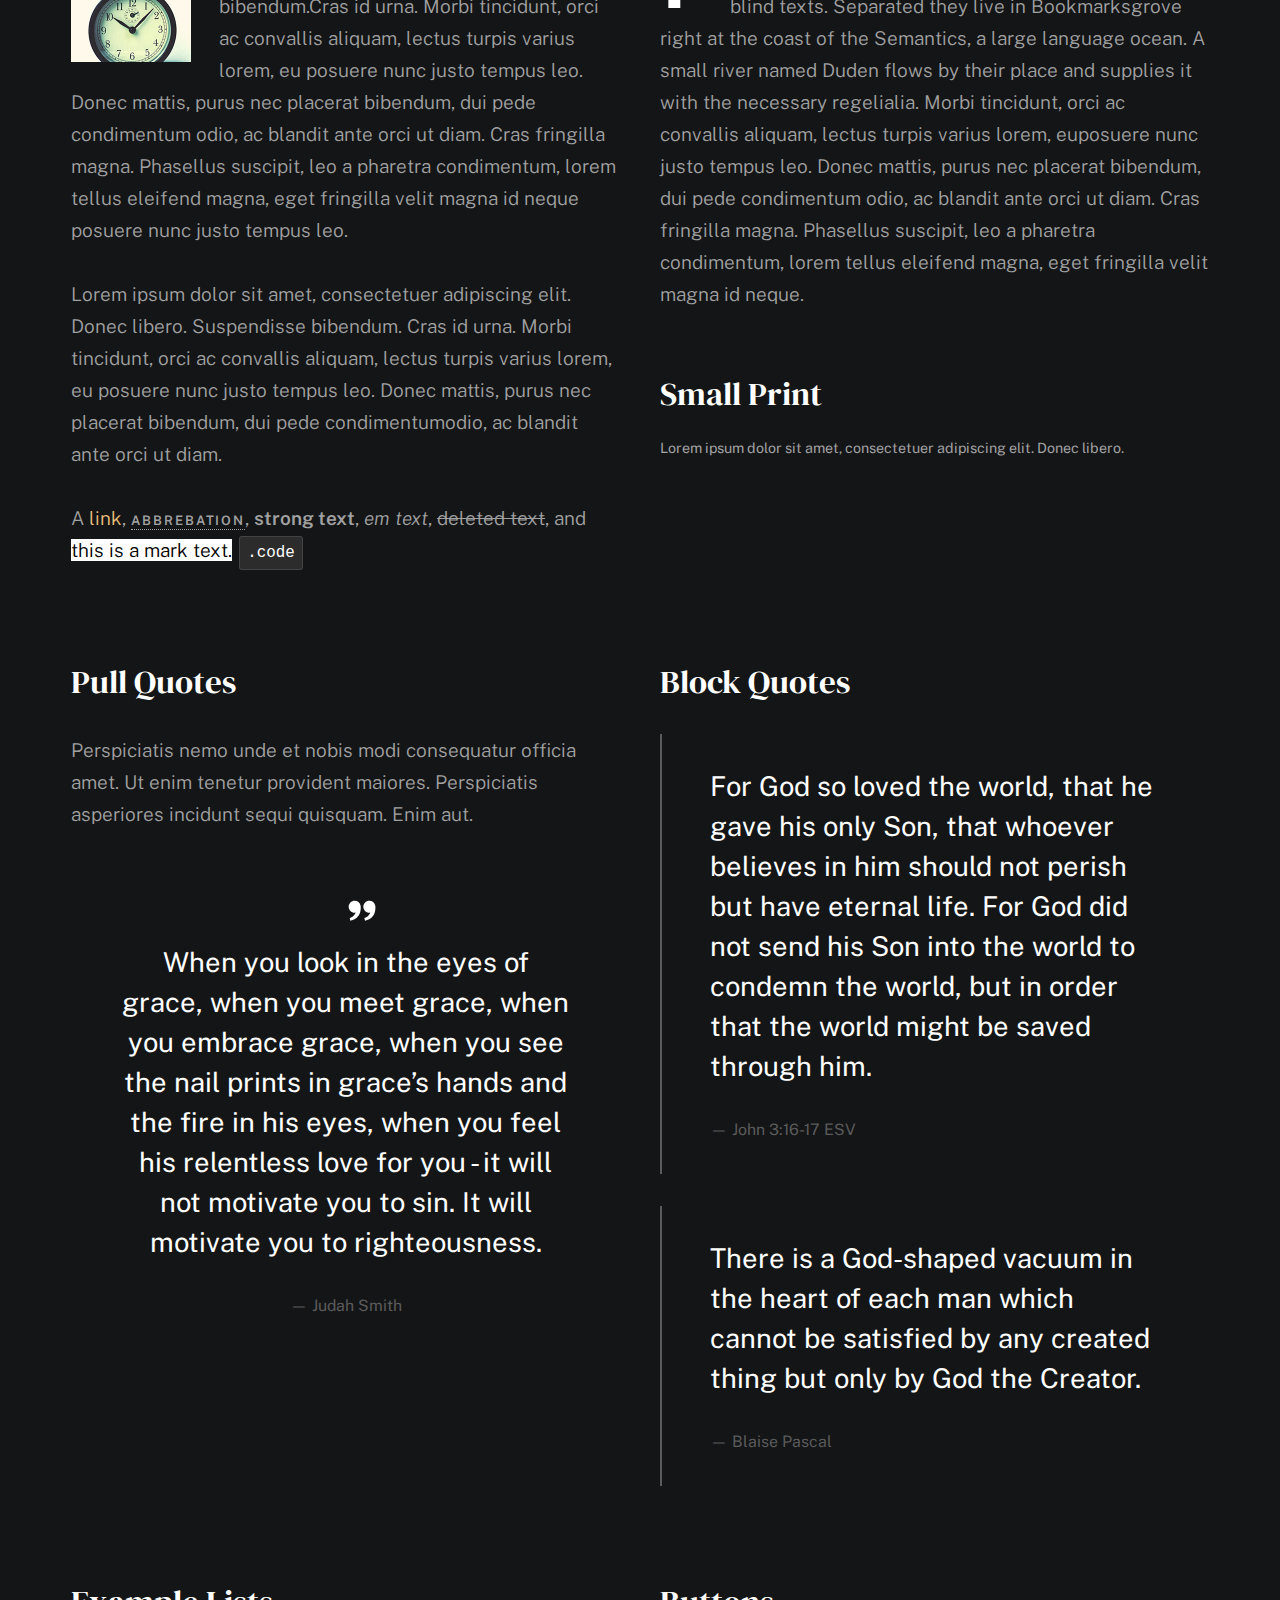
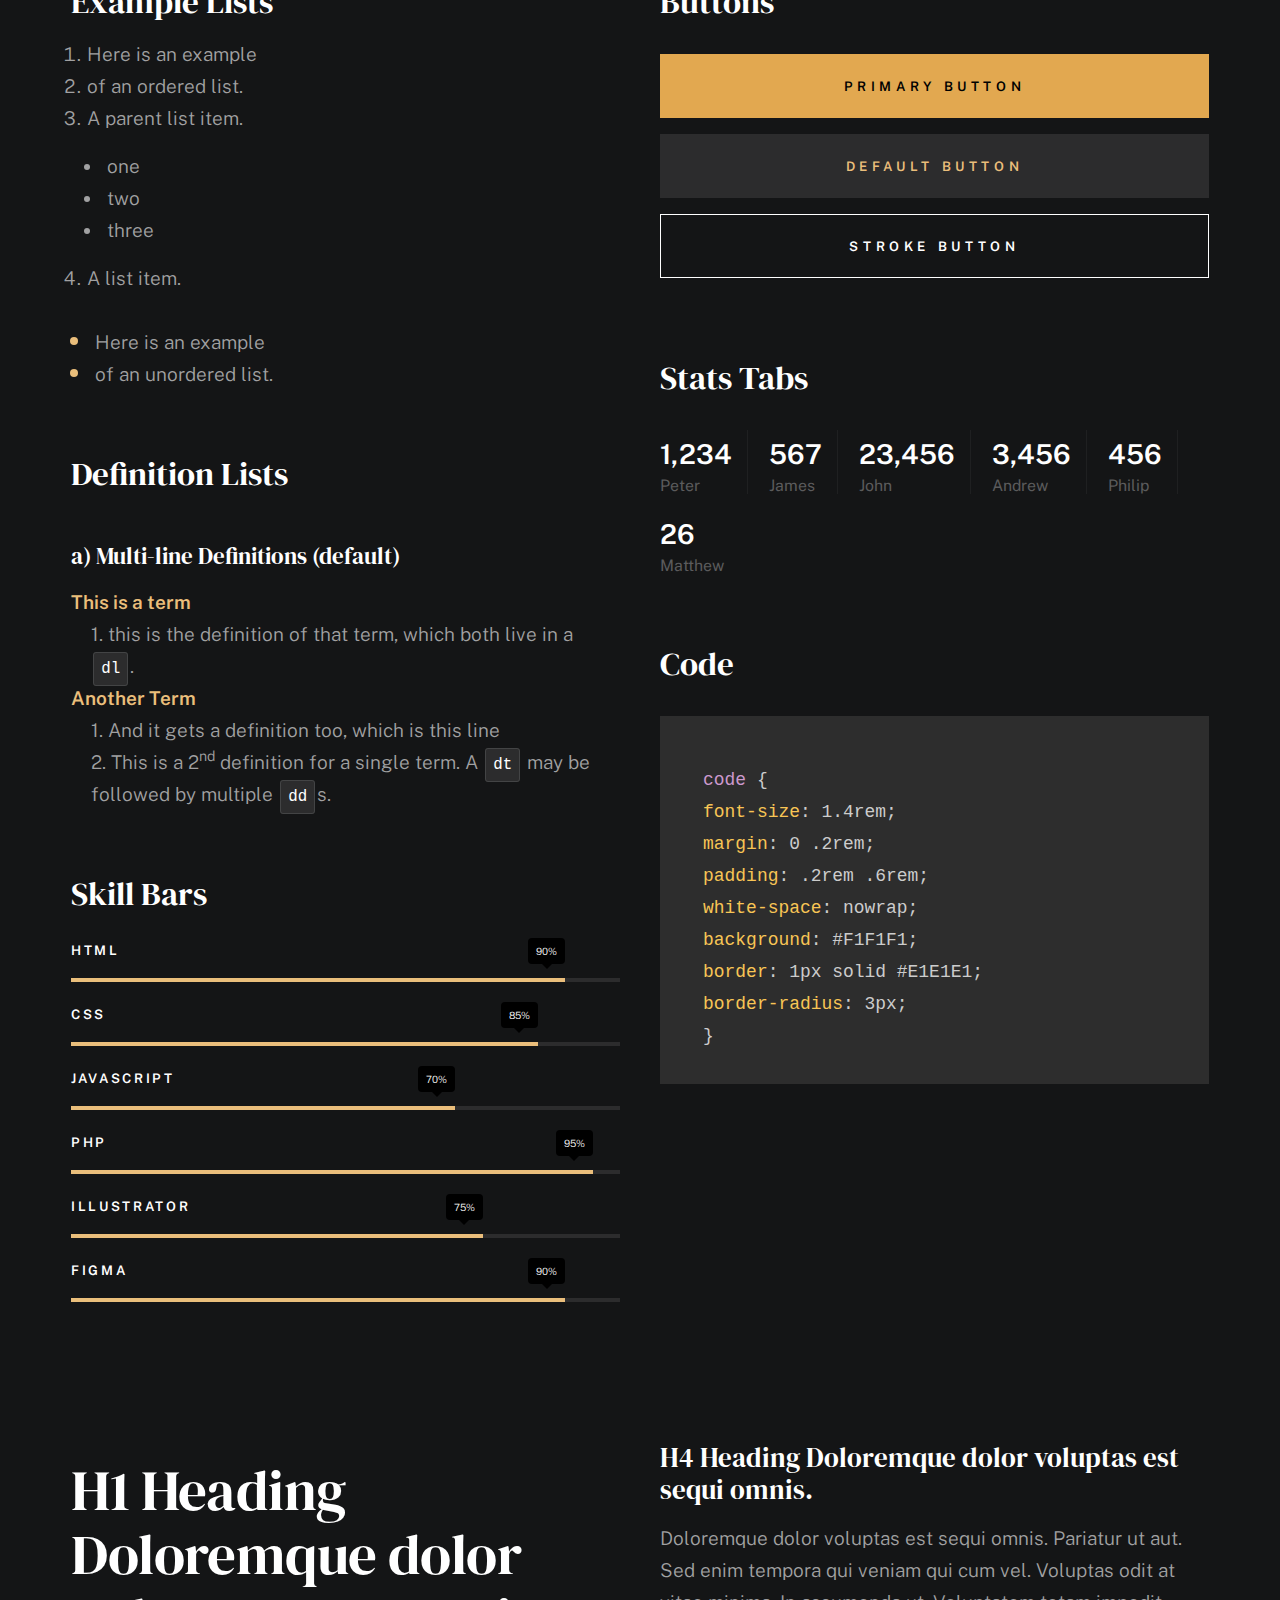
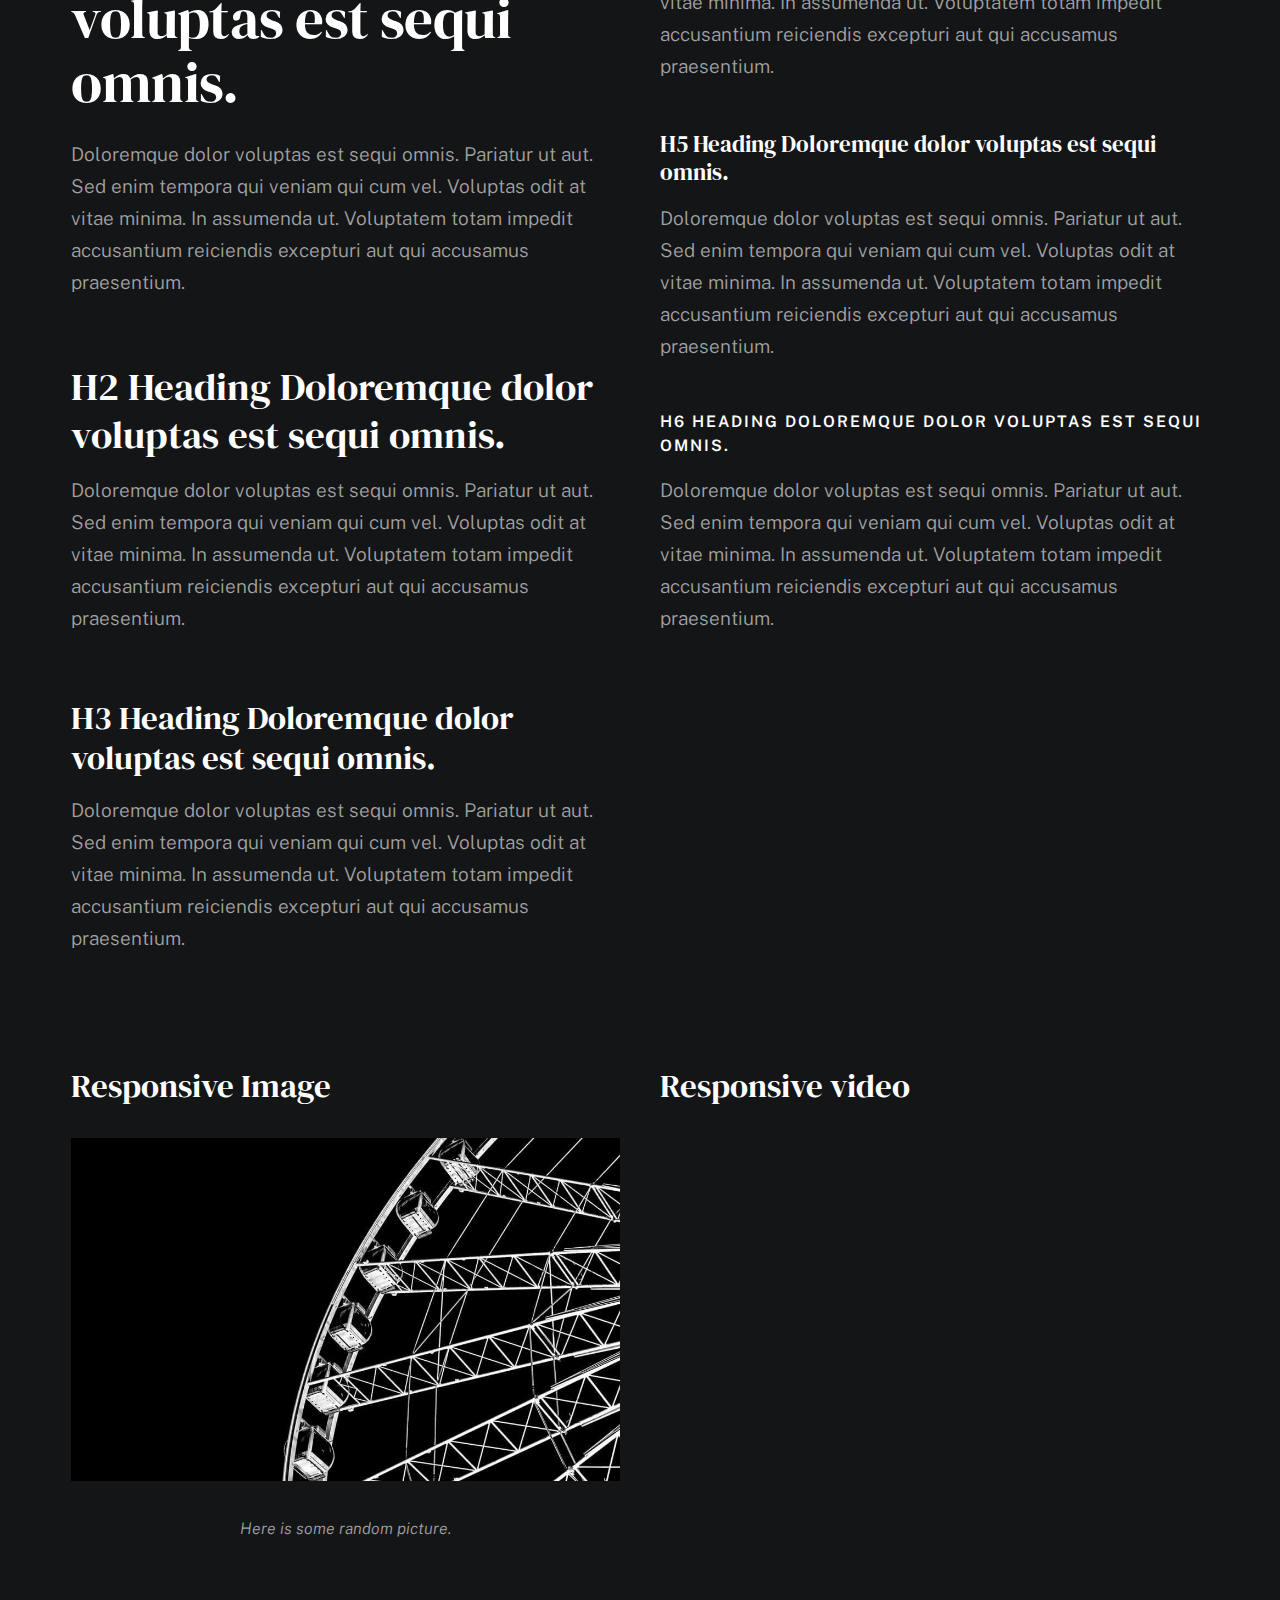
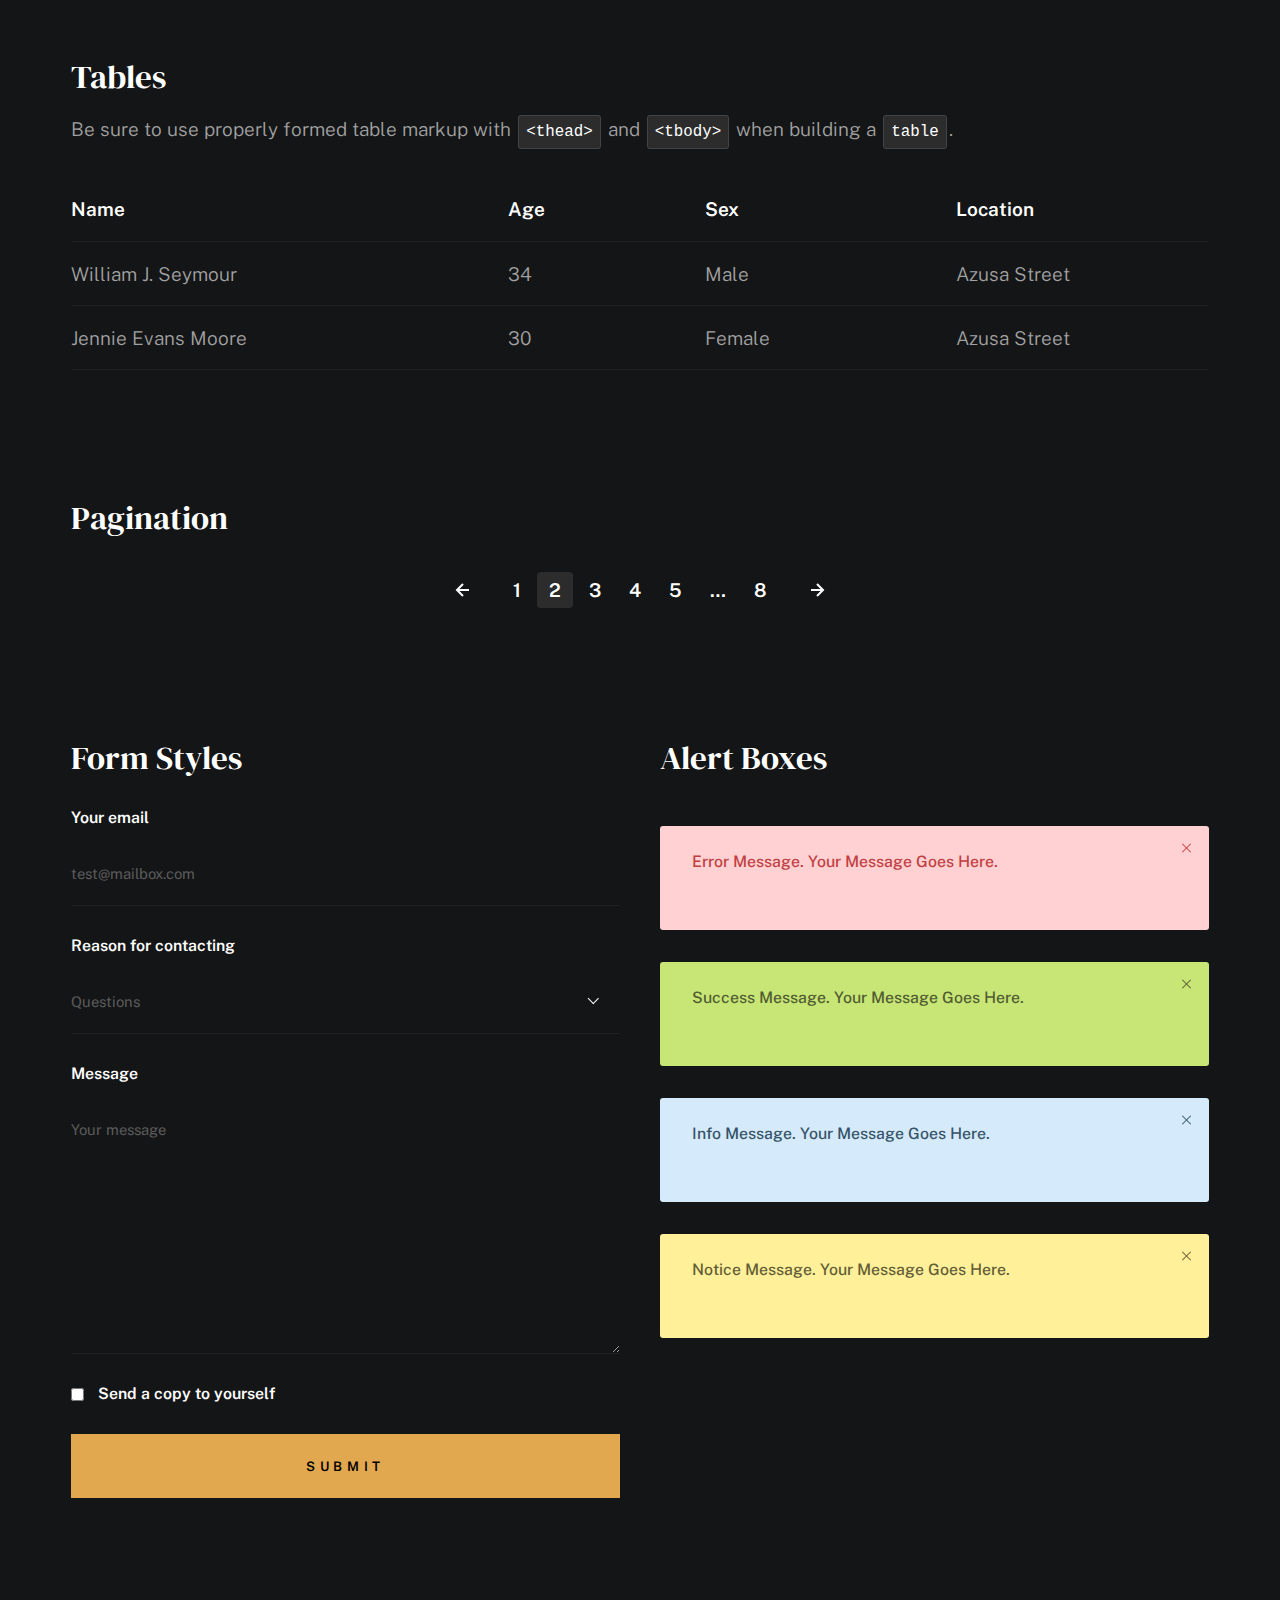
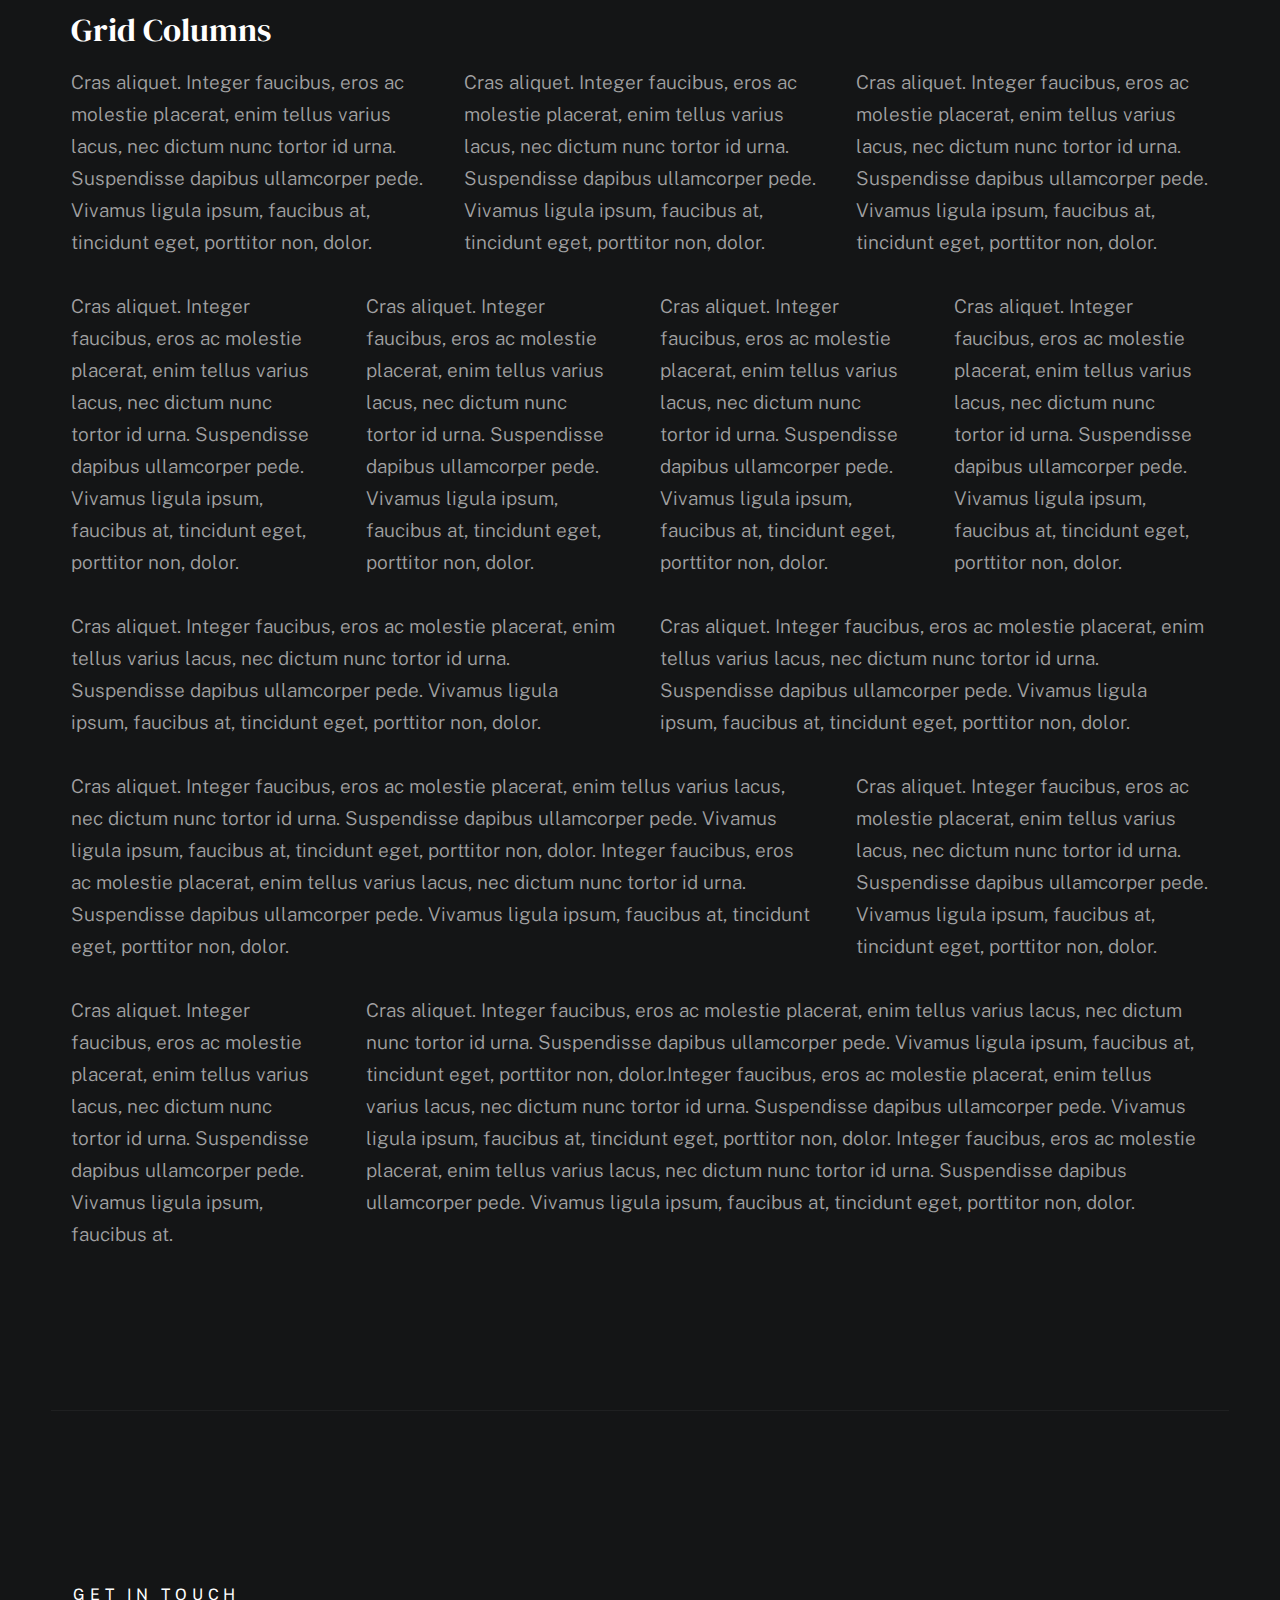
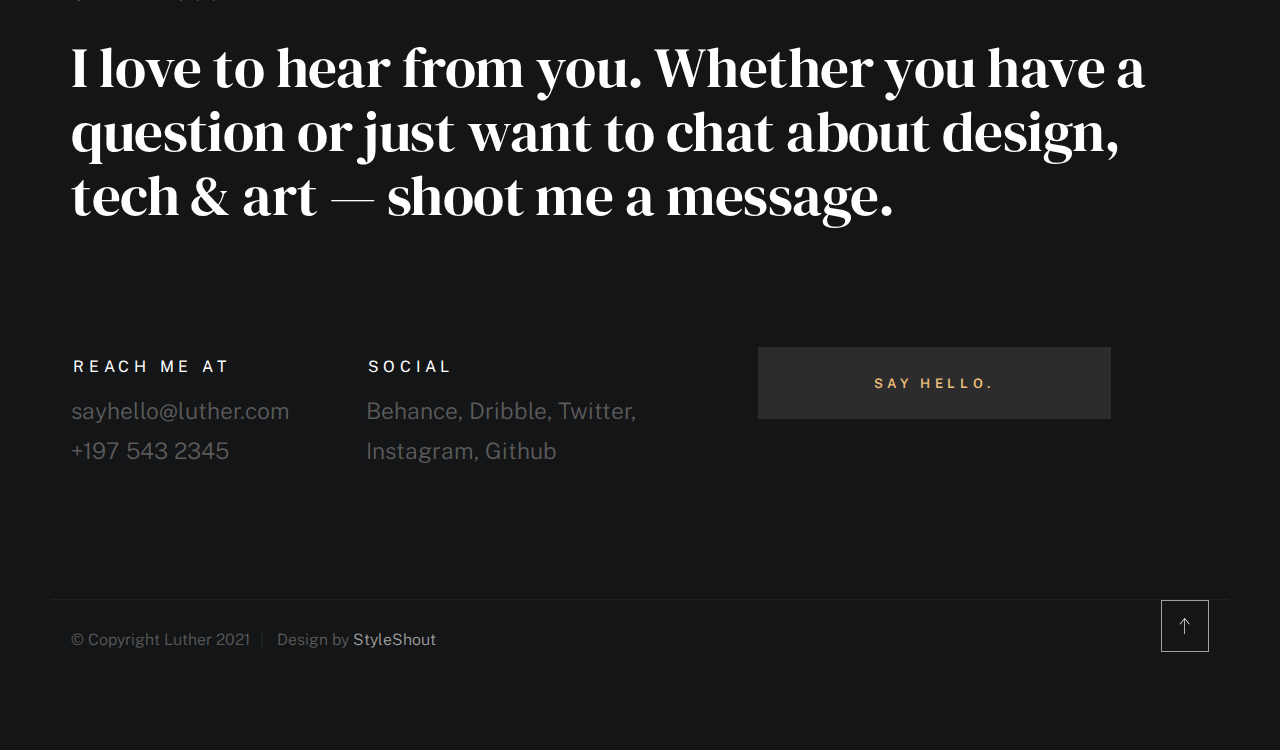
<file: styles.html>
<!DOCTYPE html>
<html class="no-js ss-preload" lang="en">
<head>

    <!--- basic page needs
    ================================================== -->
    <meta charset="utf-8">
    <title>Luther - Styles</title>
    <meta name="description" content="">
    <meta name="author" content="">

    <!-- mobile specific metas
    ================================================== -->
    <meta name="viewport" content="width=device-width, initial-scale=1">

    <!-- CSS
    ================================================== -->
    <link rel="stylesheet" href="css/vendor.css">
    <link rel="stylesheet" href="css/styles.css">

    <style type="text/css" media="screen">
        .s-styles {
            padding-top: var(--vspace-5);
            padding-bottom: var(--vspace-4);
            position: relative;
        }
        .s-styles .intro h1 {
            margin-top: 0;
        }
    </style>

    <!-- favicons
    ================================================== -->
    <link rel="apple-touch-icon" sizes="180x180" href="apple-touch-icon.png">
    <link rel="icon" type="image/png" sizes="32x32" href="favicon-32x32.png">
    <link rel="icon" type="image/png" sizes="16x16" href="favicon-16x16.png">
    <link rel="manifest" href="site.webmanifest">

</head>

<body id="top">


    <!-- # preloader
    ================================================== -->
    <div id="preloader">
        <div id="loader">
        </div>
    </div>


    <!-- # page wrap
    ================================================== -->
    <div class="s-pagewrap">

        <div class="circles">
            <span></span>
            <span></span>
            <span></span>
            <span></span>
            <span></span>
        </div>


        <!-- ## site header 
        ================================================== -->
        <header class="s-header">

            <div class="header-mobile">
                <span class="mobile-home-link"><a href="index.html">Parthesh.</a></span>
                <a class="mobile-menu-toggle" href="#0"><span>Menu</span></a>
            </div>

            <div class="row wide main-nav-wrap">
                <nav class="column lg-12 main-nav">
                    <ul>
                        <li><a href="index.html" class="home-link">Parthesh.</a></li>
                        <li class="current"><a href="index.html">Intro</a></li>
                        <li><a href="index.html">About</a></li>
                        <li><a href="index.html">Works</a></li>
                        <li><a href="index.html">Say Hello</a></li>
                    </ul>
                </nav>
            </div>

        </header> <!-- end s-header -->


        <!-- ## main content
        ==================================================- -->
        <main class="s-content">


            <!-- ### intro
            ================================================== -->
            <section id="intro" class="s-intro">

                <div class="row intro-content wide">

                    <div class="column">
                        <div class="text-pretitle with-line">
                            Hello World
                        </div>

                        <h1 class="text-huge-title">
                            I am Parthesh, <br>
                            a Software Engineer & backend <br> 
                            developer based <br>
                            in United States.
                        </h1>
                    </div>

                    <!-- <ul class="intro-social">
                        <li><a href="#0">Behance</a></li>
                        <li><a href="#0">Twitter</a></li>
                        <li><a href="#0">Dribbble</a></li>
                        <li><a href="#0">Instagram</a></li> -->
                    </ul>

                </div> <!-- end intro content -->

                <a href="#styles" class="intro-scrolldown smoothscroll">
                    <svg width="24" height="24" viewBox="0 0 24 24" xmlns="http://www.w3.org/2000/svg" fill-rule="evenodd" clip-rule="evenodd"><path d="M11 21.883l-6.235-7.527-.765.644 7.521 9 7.479-9-.764-.645-6.236 7.529v-21.884h-1v21.883z"/></svg>
                </a>

            </section> <!-- end s-intro -->


            <!-- ### styles
            ================================================== -->
            <div id="styles" class="s-styles">

                <div class="row">

                    <div class="column lg-12 intro">

                        <h1>Style Guide.</h1>

                        <p class="lead">Lorem ipsum Officia elit ad tempor dolore est ex incididunt incididunt occaecat culpa deserunt 
                        sunt labore in cillum ullamco magna in Excepteur consequat in reprehenderit proident mollit incididunt officia commodo.
                        Duis ea officia sed dolor pariatur enim dolore dolore quis incididunt nulla exercitation commodo veniam et ea incididunt.
                        </p>

                        <hr>
                    </div>

                </div> <!-- end row -->

                <div class="row">

                    <div class="column lg-6 tab-12">

                        <h3>Paragraph and Image</h3>

                        <p><a href="#"><img width="120" height="120" class="u-pull-left" alt="sample-image" src="images/sample-image.jpg"></a>
                        Lorem ipsum dolor sit amet, consectetuer adipiscing elit. Donec libero. Suspendisse bibendum.Cras id urna. Morbi 
                        tincidunt, orci ac convallis aliquam, lectus turpis varius lorem, eu posuere nunc justo tempus leo. Donec mattis, 
                        purus nec placerat bibendum, dui pede condimentum odio, ac blandit ante orci ut diam. Cras fringilla magna. 
                        Phasellus suscipit, leo a pharetra condimentum, lorem tellus eleifend magna, eget fringilla velit magna id 
                        neque posuere nunc justo tempus leo. </p>

                        <p>
                        Lorem ipsum dolor sit amet, consectetuer adipiscing elit. Donec libero. Suspendisse bibendum. Cras id urna. 
                        Morbi tincidunt, orci ac convallis aliquam, lectus turpis varius lorem, eu posuere nunc justo tempus leo. 
                        Donec mattis, purus nec placerat bibendum, dui pede condimentumodio, ac blandit ante orci ut diam.	
                        </p>

                        <p>A <a href="#">link</a>,
                        <abbr title="this really isn't a very good description">abbrebation</abbr>,
                        <strong>strong text</strong>,
                        <em>em text</em>,
                        <del>deleted text</del>, and
                        <mark>this is a mark text.</mark>
                        <code>.code</code>
                        </p>

                    </div>

                    <div class="column lg-6 tab-12">

                        <h3>Drop Caps</h3>

                        <p class="drop-cap">Far far away, behind the word mountains, far from the countries Vokalia and Consonantia,
                        there live the blind texts. Separated they live in Bookmarksgrove right at the coast of the
                        Semantics, a large language ocean. A small river named Duden flows by their place and supplies it with the 
                        necessary regelialia. Morbi tincidunt, orci ac convallis aliquam, lectus turpis varius lorem, 
                        euposuere nunc justo tempus leo. Donec mattis, purus nec placerat bibendum, dui pede condimentum odio, 
                        ac blandit ante orci ut diam. Cras fringilla magna. Phasellus suscipit, leo a pharetra condimentum, 
                        lorem tellus eleifend magna, eget fringilla velit magna id neque.
                        </p>

                        <h3>Small Print</h3>

                        <p><small>Lorem ipsum dolor sit amet, consectetuer adipiscing elit. Donec libero.</small></p>

                    </div>

                </div> <!-- end row -->

                <div class="row">

                    <div class="column lg-6 tab-12">

                        <h3 class="u-add-bottom">Pull Quotes</h3>

                        <p>
                        Perspiciatis nemo unde et nobis modi consequatur officia amet. Ut enim 
                        tenetur provident maiores. Perspiciatis asperiores incidunt sequi 
                        quisquam. Enim aut. 
                        </p>

                        <figure class="pull-quote">
                            <blockquote>
                                <p>
                                When you look in the eyes of grace, when you meet grace, 
                                when you embrace grace, when you see the nail prints in 
                                grace’s hands and the fire in his eyes, when you feel his 
                                relentless love for you - it will not motivate you to sin. 
                                It will motivate you to righteousness.
                                </p>

                                <footer>
                                    <cite>Judah Smith</cite>
                                </footer>
                            </blockquote>
                        </figure>


                    </div>

                    <div class="column lg-6 tab-12">

                        <h3 class="u-add-bottom">Block Quotes</h3>

                        <blockquote cite="http://where-i-got-my-info-from.com">
                            <p>
                            For God so loved the world, that he gave his only Son, that whoever believes in 
                            him should not perish but have eternal life. For God did not send his Son into 
                            the world to condemn the world, but in order that the world might be 
                            saved through him.
                            </p>

                            <footer>
                                <cite>
                                    <a href="#0">John 3:16-17 ESV</a>
                                </cite>
                            </footer>

                        </blockquote>

                        <blockquote>
                            <p>There is a God-shaped vacuum in the heart of each man which cannot be satisfied 
                            by any created thing but only by God the Creator.</p>

                            <footer>
                                <cite>Blaise Pascal</cite>
                            </footer>

                        </blockquote>

                    </div>

                </div> <!-- end row -->

                <div class="row u-add-half-bottom">

                    <div class="column lg-6 tab-12">

                        <h3>Example Lists</h3>

                        <ol>
                            <li>Here is an example</li>
                            <li>of an ordered list.</li>
                            <li>A parent list item.
                                <ul>
                                    <li>one</li>
                                    <li>two</li>
                                    <li>three</li>
                                </ul>
                                </li>
                                <li>A list item.</li>
                            </ol>

                        <ul class="disc">
                            <li>Here is an example</li>
                            <li>of an unordered list.</li>
                        </ul>

                        <h3>Definition Lists</h3>

                        <h5>a) Multi-line Definitions (default) </h5>

                        <dl class="dictionary-style">
                            <dt><strong>This is a term</strong></dt>
                                <dd>this is the definition of that term, which both live in a <code>dl</code>.</dd>
                            <dt><strong>Another Term</strong></dt>
                                <dd>And it gets a definition too, which is this line</dd>
                                <dd>This is a 2<sup>nd</sup> definition for a single term. A <code>dt</code> may be followed by multiple <code>dd</code>s.</dd>
                        </dl>

                        <h3 class="u-add-bottom">Skill Bars</h3>

                        <ul class="skill-bars">
                            <li>
                            <div class="progress percent90"><span>90%</span></div>
                            <strong>HTML</strong>
                            </li>
                            <li>
                            <div class="progress percent85"><span>85%</span></div>
                            <strong>CSS</strong>
                            </li>
                            <li>
                            <div class="progress percent70"><span>70%</span></div>
                            <strong>Javascript</strong>
                            </li>
                            <li>
                            <div class="progress percent95"><span>95%</span></div>
                            <strong>PHP</strong>
                            </li>
                            <li>
                            <div class="progress percent75"><span>75%</span></div>
                            <strong>Illustrator</strong>
                            </li>
                            <li>
                            <div class="progress percent90"><span>90%</span></div>
                            <strong>Figma</strong>
                            </li>
                        </ul>

                    </div>

                    <div class="column lg-6 tab-12">

                        <h3 class="u-add-bottom">Buttons</h3>

                        <p>
                            <a class="btn btn--primary u-fullwidth" href="#0">Primary Button</a>
                            <a class="btn u-fullwidth" href="#0">Default Button</a>
                            <a class="btn btn--stroke u-fullwidth" href="#0">Stroke Button</a>
                        </p>

                        <h3>Stats Tabs</h3>

                        <ul class="stats-tabs">
                            <li><a href="#0">1,234 <em>Peter</em></a></li>
                            <li><a href="#0">567 <em>James</em></a></li>
                            <li><a href="#0">23,456 <em>John</em></a></li>
                            <li><a href="#0">3,456 <em>Andrew</em></a></li>
                            <li><a href="#0">456 <em>Philip</em></a></li>
                            <li><a href="#0">26 <em>Matthew</em></a></li>
                        </ul>

                        <h3 class="u-add-bottom">Code</h3>

<pre><code class="language-css">
    code {
    font-size: 1.4rem;
    margin: 0 .2rem;
    padding: .2rem .6rem;
    white-space: nowrap;
    background: #F1F1F1;
    border: 1px solid #E1E1E1;	
    border-radius: 3px;
    }
</code></pre>

                    </div>

                </div> <!-- end row -->

                <div class="row u-add-half-bottom">

                    <div class="column lg-6 tab-12">
                            
                        <h1>H1 Heading Doloremque dolor voluptas est sequi omnis.</h1>
                        <p>Doloremque dolor voluptas est sequi omnis. Pariatur ut aut. Sed enim tempora qui veniam qui cum vel. 
                        Voluptas odit at vitae minima. In assumenda ut. Voluptatem totam impedit accusantium reiciendis excepturi aut qui accusamus praesentium.</p>

                        <h2>H2 Heading Doloremque dolor voluptas est sequi omnis.</h2>
                        <p>Doloremque dolor voluptas est sequi omnis. Pariatur ut aut. Sed enim tempora qui veniam qui cum vel. 
                        Voluptas odit at vitae minima. In assumenda ut. Voluptatem totam impedit accusantium reiciendis excepturi aut qui accusamus praesentium.</p>

                        <h3>H3 Heading Doloremque dolor voluptas est sequi omnis.</h3>
                        <p>Doloremque dolor voluptas est sequi omnis. Pariatur ut aut. Sed enim tempora qui veniam qui cum vel. 
                        Voluptas odit at vitae minima. In assumenda ut. Voluptatem totam impedit accusantium reiciendis excepturi aut qui accusamus praesentium.</p>

                        
                    </div>

                    <div class="column lg-6 tab-12">
                        <h4>H4 Heading Doloremque dolor voluptas est sequi omnis.</h4>
                        <p>Doloremque dolor voluptas est sequi omnis. Pariatur ut aut. Sed enim tempora qui veniam qui cum vel. 
                        Voluptas odit at vitae minima. In assumenda ut. Voluptatem totam impedit accusantium reiciendis excepturi aut qui accusamus praesentium.</p>

                        <h5>H5 Heading Doloremque dolor voluptas est sequi omnis.</h5>
                        <p>Doloremque dolor voluptas est sequi omnis. Pariatur ut aut. Sed enim tempora qui veniam qui cum vel. 
                        Voluptas odit at vitae minima. In assumenda ut. Voluptatem totam impedit accusantium reiciendis excepturi aut qui accusamus praesentium.</p>

                        <h6>H6 Heading Doloremque dolor voluptas est sequi omnis.</h6>
                        <p>Doloremque dolor voluptas est sequi omnis. Pariatur ut aut. Sed enim tempora qui veniam qui cum vel. 
                        Voluptas odit at vitae minima. In assumenda ut. Voluptatem totam impedit accusantium reiciendis excepturi aut qui accusamus praesentium.</p>
            
                        
                    </div>

                </div> <!-- end row -->

                <div class="row u-add-half-bottom">

                    <div class="column lg-6 tab-12">

                        <h3 class="u-add-bottom">Responsive Image</h3>

                        <figure>
                            <img src="images/wheel-500.jpg" 
                            srcset="images/wheel-1000.jpg 1000w, 
                            images/wheel-500.jpg 500w" 
                            sizes="(max-width: 1000px) 100vw, 1000px" alt="">

                            <figcaption>
                                Here is some random picture.
                            </figcaption>
                        </figure>

                    </div>

                    <div class="column lg-6 tab-12">

                        <h3 class="u-add-bottom">Responsive video</h3>

                        <div class="video-container">
                        <iframe src="https://player.vimeo.com/video/14592941?color=00a650&title=0&byline=0&portrait=0" width="500" height="281" frameborder="0" webkitallowfullscreen mozallowfullscreen allowfullscreen></iframe> 
                        </div>

                    </div>
                    
                </div> <!-- end row -->

                <div class="row u-add-bottom">

                    <div class="column lg-12">

                        <h3>Tables</h3>
                        <p>Be sure to use properly formed table markup with <code>&lt;thead&gt;</code> and <code>&lt;tbody&gt;</code> when building a <code>table</code>.</p>

                        <div class="table-responsive">

                            <table>
                                    <thead>
                                    <tr>
                                        <th>Name</th>
                                        <th>Age</th>
                                        <th>Sex</th>
                                        <th>Location</th>
                                    </tr>
                                    </thead>
                                    <tbody>
                                    <tr>
                                        <td>William J. Seymour</td>
                                        <td>34</td>
                                        <td>Male</td>
                                        <td>Azusa Street</td>
                                    </tr>
                                    <tr>
                                        <td>Jennie Evans Moore</td>
                                        <td>30</td>
                                        <td>Female</td>
                                        <td>Azusa Street</td>
                                    </tr>
                                    </tbody>
                            </table>

                        </div>

                    </div>
                    
                </div> <!-- end row -->

                <div class="row">

                    <div class="column lg-12">
                        <h3>Pagination</h3>

                        <nav class="pgn">
                            <ul>
                                <li>
                                    <a class="pgn__prev" href="#0">
                                        <svg xmlns="http://www.w3.org/2000/svg" width="24" height="24" viewBox="0 0 24 24"><path d="M12.707 17.293L8.414 13H18v-2H8.414l4.293-4.293-1.414-1.414L4.586 12l6.707 6.707z"/></svg>
                                    </a>
                                </li>
                                <li><a class="pgn__num" href="#0">1</a></li>
                                <li><span class="pgn__num current">2</span></li>
                                <li><a class="pgn__num" href="#0">3</a></li>
                                <li><a class="pgn__num" href="#0">4</a></li>
                                <li><a class="pgn__num" href="#0">5</a></li>
                                <li><span class="pgn__num dots">…</span></li>
                                <li><a class="pgn__num" href="#0">8</a></li>
                                <li>
                                    <a class="pgn__next" href="#0">
                                        <svg xmlns="http://www.w3.org/2000/svg" width="24" height="24" viewBox="0 0 24 24"><path d="M11.293 17.293l1.414 1.414L19.414 12l-6.707-6.707-1.414 1.414L15.586 11H6v2h9.586z"/></svg>
                                    </a>
                                </li>
                            </ul>
                        </nav>
                    </div>

                </div> <!-- end row -->

                <div class="row">

                    <div class="column lg-6 tab-12">

                        <h3 class="u-add-bottom">Form Styles</h3>

                        <form>
                            <div>
                                <label for="sampleInput">Your email</label>
                                <input class="u-fullwidth" type="email" placeholder="test@mailbox.com" id="sampleInput">
                            </div>
                            <div>
                                <label for="sampleRecipientInput">Reason for contacting</label>
                                <div class="ss-custom-select">
                                    <select class="u-fullwidth" id="sampleRecipientInput">
                                        <option value="Option 1">Questions</option>
                                        <option value="Option 2">Report</option>
                                        <option value="Option 3">Others</option>
                                    </select>
                                </div>
                            </div>
                            
                            <label for="exampleMessage">Message</label>
                            <textarea class="u-fullwidth" placeholder="Your message" id="exampleMessage"></textarea>

                            <label class="u-add-bottom">
                                <input type="checkbox">
                                <span class="label-text">Send a copy to yourself</span>
                            </label>
                        
                            <input class="btn--primary u-fullwidth" type="submit" value="Submit">
                        </form>

                    </div>

                    <div class="column lg-6 tab-12">

                        <h3>Alert Boxes</h3>

                        <br>
                        
                        <div class="alert-box alert-box--error">
                            <p>Error Message. Your Message Goes Here.</p>
                            <span class="alert-box__close"></span>
                        </div><!-- end error -->
                                
                        <div class="alert-box alert-box--success">
                            <p>Success Message. Your Message Goes Here.</p>
                            <span class="alert-box__close"></span>
                        </div><!-- end success -->
                                
                        <div class="alert-box alert-box--info">
                            <p>Info Message. Your Message Goes Here.</p>
                            <span class="alert-box__close"></span>
                        </div><!-- end info -->
                                
                        <div class="alert-box alert-box--notice">
                            <p>Notice Message. Your Message Goes Here.</p>
                            <span class="alert-box__close"></span>
                        </div><!-- end notice -->
                    
                    </div>

                </div> <!-- end row -->

                <div class="row">

                    <div class="lg-12 column">
                        <h3>Grid Columns</h3>
                    </div>
        
                </div> <!-- Row End-->
        
                <!--<h4>1/3 Columns</h4>  -->
        
                <div class="row">
        
                    <div class="lg-4 mob-12 column">
                        <p>
                        Cras aliquet. Integer faucibus, eros ac molestie placerat, enim tellus varius lacus,
                        nec dictum nunc tortor id urna. Suspendisse dapibus ullamcorper pede. Vivamus ligula ipsum,
                        faucibus at, tincidunt eget, porttitor non, dolor. 
                        </p>
                    </div>
        
                    <div class="lg-4 mob-12 column">
                        <p>
                        Cras aliquet. Integer faucibus, eros ac molestie placerat, enim tellus varius lacus,
                        nec dictum nunc tortor id urna. Suspendisse dapibus ullamcorper pede. Vivamus ligula ipsum,
                        faucibus at, tincidunt eget, porttitor non, dolor. 
                        </p>
                    </div>
        
                    <div class="lg-4 mob-12 column">
                        <p>
                        Cras aliquet. Integer faucibus, eros ac molestie placerat, enim tellus varius lacus,
                        nec dictum nunc tortor id urna. Suspendisse dapibus ullamcorper pede. Vivamus ligula ipsum,
                        faucibus at, tincidunt eget, porttitor non, dolor. 
                        </p>
                    </div>
        
                </div>
        
                <!--<h4>1/4 Columns</h4>  -->
        
                <div class="row">
        
                    <div class="lg-3 tab-6 mob-12 column">
                        <p>
                        Cras aliquet. Integer faucibus, eros ac molestie placerat, enim tellus varius lacus,
                        nec dictum nunc tortor id urna. Suspendisse dapibus ullamcorper pede. Vivamus ligula ipsum,
                        faucibus at, tincidunt eget, porttitor non, dolor. 
                        </p>
                    </div>
        
                    <div class="lg-3 tab-6 mob-12 column">
                        <p>
                        Cras aliquet. Integer faucibus, eros ac molestie placerat, enim tellus varius lacus,
                        nec dictum nunc tortor id urna. Suspendisse dapibus ullamcorper pede. Vivamus ligula ipsum,
                        faucibus at, tincidunt eget, porttitor non, dolor. 
                        </p>
                    </div>
        
                    <div class="lg-3 tab-6 mob-12 column">
                        <p>
                        Cras aliquet. Integer faucibus, eros ac molestie placerat, enim tellus varius lacus,
                        nec dictum nunc tortor id urna. Suspendisse dapibus ullamcorper pede. Vivamus ligula ipsum,
                        faucibus at, tincidunt eget, porttitor non, dolor. 
                        </p>
                    </div>
        
                    <div class="lg-3 tab-6 mob-12 column">
                        <p>
                        Cras aliquet. Integer faucibus, eros ac molestie placerat, enim tellus varius lacus,
                        nec dictum nunc tortor id urna. Suspendisse dapibus ullamcorper pede. Vivamus ligula ipsum,
                        faucibus at, tincidunt eget, porttitor non, dolor. 
                        </p>
                    </div>
        
                </div>
        
                <!--<h4>1/2 Columns</h4>  -->
        
                <div class="row">
        
                    <div class="lg-6 mob-12 column">
                        <p>
                        Cras aliquet. Integer faucibus, eros ac molestie placerat, enim tellus varius lacus,
                        nec dictum nunc tortor id urna. Suspendisse dapibus ullamcorper pede. Vivamus ligula ipsum,
                        faucibus at, tincidunt eget, porttitor non, dolor. 
                        </p>
                    </div>
        
                    <div class="lg-6 mob-12 column">
                        <p>
                        Cras aliquet. Integer faucibus, eros ac molestie placerat, enim tellus varius lacus,
                        nec dictum nunc tortor id urna. Suspendisse dapibus ullamcorper pede. Vivamus ligula ipsum,
                        faucibus at, tincidunt eget, porttitor non, dolor. 
                        </p>
                    </div>
        
                </div>
        
                <!--<h4>2/3 Columns</h4>  -->
        
                <div class="row">
        
                    <div class="lg-8 tab-7 mob-12 column">
                        <p>
                        Cras aliquet. Integer faucibus, eros ac molestie placerat, enim tellus varius lacus,
                        nec dictum nunc tortor id urna. Suspendisse dapibus ullamcorper pede. Vivamus ligula ipsum,
                        faucibus at, tincidunt eget, porttitor non, dolor. Integer faucibus, eros ac molestie placerat, enim tellus varius lacus,
                        nec dictum nunc tortor id urna. Suspendisse dapibus ullamcorper pede. Vivamus ligula ipsum,
                        faucibus at, tincidunt eget, porttitor non, dolor.
                        </p>
                    </div>
        
                    <div class="lg-4 tab-5 mob-12 column">
                        <p>
                        Cras aliquet. Integer faucibus, eros ac molestie placerat, enim tellus varius lacus,
                        nec dictum nunc tortor id urna. Suspendisse dapibus ullamcorper pede. Vivamus ligula ipsum,
                        faucibus at, tincidunt eget, porttitor non, dolor. 
                        </p>
                    </div>
        
                </div>
        
                <!--<h4>3/4 Columns</h4>  -->
        
                <div class="row">
        
                    <div class="lg-3 tab-5 mob-12 column">
                        <p>
                        Cras aliquet. Integer faucibus, eros ac molestie placerat, enim tellus varius lacus,
                        nec dictum nunc tortor id urna. Suspendisse dapibus ullamcorper pede. Vivamus ligula ipsum,
                        faucibus at. 
                        </p>
                    </div>
        
                    <div class="lg-9 tab-7 mob-12 column">
                        <p>
                        Cras aliquet. Integer faucibus, eros ac molestie placerat, enim tellus varius lacus,
                        nec dictum nunc tortor id urna. Suspendisse dapibus ullamcorper pede. Vivamus ligula ipsum,
                        faucibus at, tincidunt eget, porttitor non, dolor.Integer faucibus, eros ac molestie placerat, enim tellus varius lacus,
                        nec dictum nunc tortor id urna. Suspendisse dapibus ullamcorper pede. Vivamus ligula ipsum,
                        faucibus at, tincidunt eget, porttitor non, dolor. Integer faucibus, eros ac molestie placerat, enim tellus varius lacus,
                        nec dictum nunc tortor id urna. Suspendisse dapibus ullamcorper pede. Vivamus ligula ipsum,
                        faucibus at, tincidunt eget, porttitor non, dolor.
                        </p>
                    </div>
        
                </div>

            </div> <!-- end content-wrap -->


            <!-- ### contact
            ================================================== -->
            <section id="contact" class="s-contact">

                <div class="row contact-top">
                    <div class="column lg-12">
                        <h2 class="text-pretitle">
                            Get In Touch
                        </h2>

                        <p class="h1">
                            I love to hear from you.
                            Whether you have a question or just 
                            want to chat about design, tech & art — shoot me a message.
                        </p>
                    </div>
                </div> <!-- end contact-top -->

                <div class="row contact-bottom">
                    <div class="column lg-3 md-5 tab-6 stack-on-550 contact-block">
                        <h3 class="text-pretitle">Reach me at</h3>
                        <p class="contact-links">
                            <a href="mailto:sayhello@luther.com" class="mailtoui">sayhello@luther.com</a> <br>
                            <a href="tel:+1975432345">+197 543 2345</a>
                        </p>
                    </div>
                    <div class="column lg-4 md-5 tab-6 stack-on-550 contact-block">
                        <h3 class="text-pretitle">Social</h3>
                        <ul class="contact-social">
                            <li><a href="#0">Behance</a></li>
                            <li><a href="#0">Dribble</a></li>
                            <li><a href="#0">Twitter</a></li>
                            <li><a href="#0">Instagram</a></li>
                            <li><a href="#0">Github</a></li>
                        </ul>
                    </div>
                    <div class="column lg-4 md-12 contact-block">
                        <a href="mailto:sayhello@luther.com" class="mailtoui btn btn--medium u-fullwidth contact-btn">Say Hello.</a>
                    </div>
                </div> <!-- end contact-bottom -->

            </section> <!-- end contact -->

        </main> <!-- end s-content -->


        <!-- ## footer
        ================================================== -->
        <footer class="s-footer">

            <div class="row">
                <div class="column ss-copyright">
                    <span>© Copyright Luther 2021</span> 
                    <span>Design by <a href="https://www.styleshout.com/">StyleShout</a></span>
                </div>

                <div class="ss-go-top">
                    <a class="smoothscroll" title="Back to Top" href="#top">
                        <svg xmlns="http://www.w3.org/2000/svg" viewBox="0 0 24 24" fill-rule="evenodd" clip-rule="evenodd"><path d="M11 2.206l-6.235 7.528-.765-.645 7.521-9 7.479 9-.764.646-6.236-7.53v21.884h-1v-21.883z"/></svg>
                    </a>
                </div>
            </div>

        </footer> <!-- end s-footer -->

    </div> <!-- end -s-pagewrap -->


    <!-- Java Script
    ================================================== -->
    <script src="js/plugins.js"></script>
    <script src="js/main.js"></script>

</body>
</html>
</file>
<file: css/vendor.css>
/* ===================================================================
 * Theme Third-party Stylesheets
 * Template Ver. 1.0.0
 * 02-16-2021
 * -------------------------------------------------------------------
 *
 * TOC:
 * 
 * # PrismJS 1.20.0
 * # Swiper 6.4.5
 * # Basiclightbox
 * 
 * ------------------------------------------------------------------- */



/* ===================================================================
 * # PrismJS 1.20.0
 *   https://prismjs.com/download.html#themes=prism-tomorrow&languages=markup+css+clike+javascript+markup-templating+php
 *   
 *   prism.js tomorrow night eighties for JavaScript, CoffeeScript, CSS and HTML
 *   Based on https://github.com/chriskempson/tomorrow-theme
 *   @author Rose Pritchard
 * ------------------------------------------------------------------- */

code[class*="language-"],
pre[class*="language-"] {
    color           : #ccc;
    background      : none;
    font-family     : var(--font-mono);
    font-size       : calc(var(--text-size) * 0.9444);
    text-align      : left;
    white-space     : pre;
    word-spacing    : normal;
    word-break      : normal;
    word-wrap       : normal;
    line-height     : var(--vspace-1);
    -moz-tab-size   : 4;
    -o-tab-size     : 4;
    tab-size        : 4;
    -webkit-hyphens : none;
    -moz-hyphens    : none;
    -ms-hyphens     : none;
    hyphens         : none;
}

/* Code blocks */

pre[class*="language-"] {
    padding  : var(--vspace-0_5) 0 var(--vspace-1);
    margin   : 0;
    overflow : auto;
}

:not(pre)>code[class*="language-"],
pre[class*="language-"] {
    background : #2d2d2d;
}

/* Inline code */

:not(pre)>code[class*="language-"] {
    padding     : .1em;
    white-space : normal;
}

.token.comment,
.token.block-comment,
.token.prolog,
.token.doctype,
.token.cdata {
    color : #999;
}

.token.punctuation {
    color : #ccc;
}

.token.tag,
.token.attr-name,
.token.namespace,
.token.deleted {
    color : #e2777a;
}

.token.function-name {
    color : #6196cc;
}

.token.boolean,
.token.number,
.token.function {
    color : #f08d49;
}

.token.property,
.token.class-name,
.token.constant,
.token.symbol {
    color : #f8c555;
}

.token.selector,
.token.important,
.token.atrule,
.token.keyword,
.token.builtin {
    color : #cc99cd;
}

.token.string,
.token.char,
.token.attr-value,
.token.regex,
.token.variable {
    color : #7ec699;
}

.token.operator,
.token.entity,
.token.url {
    color : #67cdcc;
}

.token.important,
.token.bold {
    font-weight : bold;
}

.token.italic {
    font-style : italic;
}

.token.entity {
    cursor : help;
}

.token.inserted {
    color : green;
}



/* ===================================================================
 * # Swiper 6.4.5
 *   Most modern mobile touch slider and framework with hardware accelerated transitions
 *   https://swiperjs.com
 *
 *   Copyright 2014-2020 Vladimir Kharlampidi
 *
 *   Released under the MIT License
 *
 *   Released on: December 18, 2020
 * ------------------------------------------------------------------- */

@font-face {
    font-family : "swiper-icons";
    src         : url("data:application/font-woff;charset=utf-8;base64, [base64]//wADZ2x5ZgAAAywAAADMAAAD2MHtryVoZWFkAAABbAAAADAAAAA2E2+eoWhoZWEAAAGcAAAAHwAAACQC9gDzaG10eAAAAigAAAAZAAAArgJkABFsb2NhAAAC0AAAAFoAAABaFQAUGG1heHAAAAG8AAAAHwAAACAAcABAbmFtZQAAA/gAAAE5AAACXvFdBwlwb3N0AAAFNAAAAGIAAACE5s74hXjaY2BkYGAAYpf5Hu/j+W2+MnAzMYDAzaX6QjD6/4//Bxj5GA8AuRwMYGkAPywL13jaY2BkYGA88P8Agx4j+/8fQDYfA1AEBWgDAIB2BOoAeNpjYGRgYNBh4GdgYgABEMnIABJzYNADCQAACWgAsQB42mNgYfzCOIGBlYGB0YcxjYGBwR1Kf2WQZGhhYGBiYGVmgAFGBiQQkOaawtDAoMBQxXjg/wEGPcYDDA4wNUA2CCgwsAAAO4EL6gAAeNpj2M0gyAACqxgGNWBkZ2D4/wMA+xkDdgAAAHjaY2BgYGaAYBkGRgYQiAHyGMF8FgYHIM3DwMHABGQrMOgyWDLEM1T9/w8UBfEMgLzE////P/5//f/V/xv+r4eaAAeMbAxwIUYmIMHEgKYAYjUcsDAwsLKxc3BycfPw8jEQA/[base64]/uznmfPFBNODM2K7MTQ45YEAZqGP81AmGGcF3iPqOop0r1SPTaTbVkfUe4HXj97wYE+yNwWYxwWu4v1ugWHgo3S1XdZEVqWM7ET0cfnLGxWfkgR42o2PvWrDMBSFj/IHLaF0zKjRgdiVMwScNRAoWUoH78Y2icB/yIY09An6AH2Bdu/UB+yxopYshQiEvnvu0dURgDt8QeC8PDw7Fpji3fEA4z/PEJ6YOB5hKh4dj3EvXhxPqH/SKUY3rJ7srZ4FZnh1PMAtPhwP6fl2PMJMPDgeQ4rY8YT6Gzao0eAEA409DuggmTnFnOcSCiEiLMgxCiTI6Cq5DZUd3Qmp10vO0LaLTd2cjN4fOumlc7lUYbSQcZFkutRG7g6JKZKy0RmdLY680CDnEJ+UMkpFFe1RN7nxdVpXrC4aTtnaurOnYercZg2YVmLN/d/gczfEimrE/fs/bOuq29Zmn8tloORaXgZgGa78yO9/cnXm2BpaGvq25Dv9S4E9+5SIc9PqupJKhYFSSl47+Qcr1mYNAAAAeNptw0cKwkAAAMDZJA8Q7OUJvkLsPfZ6zFVERPy8qHh2YER+3i/BP83vIBLLySsoKimrqKqpa2hp6+jq6RsYGhmbmJqZSy0sraxtbO3sHRydnEMU4uR6yx7JJXveP7WrDycAAAAAAAH//wACeNpjYGRgYOABYhkgZgJCZgZNBkYGLQZtIJsFLMYAAAw3ALgAeNolizEKgDAQBCchRbC2sFER0YD6qVQiBCv/H9ezGI6Z5XBAw8CBK/m5iQQVauVbXLnOrMZv2oLdKFa8Pjuru2hJzGabmOSLzNMzvutpB3N42mNgZGBg4GKQYzBhYMxJLMlj4GBgAYow/P/PAJJhLM6sSoWKfWCAAwDAjgbRAAB42mNgYGBkAIIbCZo5IPrmUn0hGA0AO8EFTQAA") format("woff");
    font-weight : 400;
    font-style  : normal;
}

:root {
    --swiper-theme-color : #007aff;
}

.swiper-container {
    margin-left  : auto;
    margin-right : auto;
    position     : relative;
    overflow     : hidden;
    list-style   : none;
    padding      : 0;
    /* Fix of Webkit flickering */
    z-index      : 1;
}

.swiper-container-vertical>.swiper-wrapper {
    flex-direction : column;
}

.swiper-wrapper {
    position            : relative;
    width               : 100%;
    height              : 100%;
    z-index             : 1;
    display             : flex;
    transition-property : transform;
    box-sizing          : content-box;
}

.swiper-container-android .swiper-slide,
.swiper-wrapper {
    transform : translate3d(0px, 0, 0);
}

.swiper-container-multirow>.swiper-wrapper {
    flex-wrap : wrap;
}

.swiper-container-multirow-column>.swiper-wrapper {
    flex-wrap      : wrap;
    flex-direction : column;
}

.swiper-container-free-mode>.swiper-wrapper {
    transition-timing-function : ease-out;
    margin                     : 0 auto;
}

.swiper-slide {
    flex-shrink         : 0;
    width               : 100%;
    height              : 100%;
    position            : relative;
    transition-property : transform;
}

.swiper-slide-invisible-blank {
    visibility : hidden;
}

/* Auto Height */

.swiper-container-autoheight,
.swiper-container-autoheight .swiper-slide {
    height : auto;
}

.swiper-container-autoheight .swiper-wrapper {
    align-items         : flex-start;
    transition-property : transform, height;
}

/* 3D Effects */

.swiper-container-3d {
    perspective : 1200px;
}

.swiper-container-3d .swiper-wrapper,
.swiper-container-3d .swiper-slide,
.swiper-container-3d .swiper-slide-shadow-left,
.swiper-container-3d .swiper-slide-shadow-right,
.swiper-container-3d .swiper-slide-shadow-top,
.swiper-container-3d .swiper-slide-shadow-bottom,
.swiper-container-3d .swiper-cube-shadow {
    transform-style : preserve-3d;
}

.swiper-container-3d .swiper-slide-shadow-left,
.swiper-container-3d .swiper-slide-shadow-right,
.swiper-container-3d .swiper-slide-shadow-top,
.swiper-container-3d .swiper-slide-shadow-bottom {
    position       : absolute;
    left           : 0;
    top            : 0;
    width          : 100%;
    height         : 100%;
    pointer-events : none;
    z-index        : 10;
}

.swiper-container-3d .swiper-slide-shadow-left {
    background-image : linear-gradient(to left, rgba(0, 0, 0, 0.5), rgba(0, 0, 0, 0));
}

.swiper-container-3d .swiper-slide-shadow-right {
    background-image : linear-gradient(to right, rgba(0, 0, 0, 0.5), rgba(0, 0, 0, 0));
}

.swiper-container-3d .swiper-slide-shadow-top {
    background-image : linear-gradient(to top, rgba(0, 0, 0, 0.5), rgba(0, 0, 0, 0));
}

.swiper-container-3d .swiper-slide-shadow-bottom {
    background-image : linear-gradient(to bottom, rgba(0, 0, 0, 0.5), rgba(0, 0, 0, 0));
}

/* CSS Mode */

.swiper-container-css-mode>.swiper-wrapper {
    overflow           : auto;
    scrollbar-width    : none;
    /* For Firefox */
    -ms-overflow-style : none;
    /* For Internet Explorer and Edge */
}

.swiper-container-css-mode>.swiper-wrapper::-webkit-scrollbar {
    display : none;
}

.swiper-container-css-mode>.swiper-wrapper>.swiper-slide {
    scroll-snap-align : start start;
}

.swiper-container-horizontal.swiper-container-css-mode>.swiper-wrapper {
    scroll-snap-type : x mandatory;
}

.swiper-container-vertical.swiper-container-css-mode>.swiper-wrapper {
    scroll-snap-type : y mandatory;
}

:root {
    --swiper-navigation-size   : 44px;
    /*
    --swiper-navigation-color  : var(--swiper-theme-color);
    */
}

.swiper-button-prev,
.swiper-button-next {
    position        : absolute;
    top             : 50%;
    width           : calc(var(--swiper-navigation-size) / 44 * 27);
    height          : var(--swiper-navigation-size);
    margin-top      : calc(-1 * var(--swiper-navigation-size) / 2);
    z-index         : 10;
    cursor          : pointer;
    display         : flex;
    align-items     : center;
    justify-content : center;
    color           : var(--swiper-navigation-color, var(--swiper-theme-color));
}

.swiper-button-prev.swiper-button-disabled,
.swiper-button-next.swiper-button-disabled {
    opacity        : 0.35;
    cursor         : auto;
    pointer-events : none;
}

.swiper-button-prev:after,
.swiper-button-next:after {
    font-family    : swiper-icons;
    font-size      : var(--swiper-navigation-size);
    text-transform : none !important;
    letter-spacing : 0;
    text-transform : none;
    font-variant   : initial;
    line-height    : 1;
}

.swiper-button-prev,
.swiper-container-rtl .swiper-button-next {
    left  : 10px;
    right : auto;
}

.swiper-button-prev:after,
.swiper-container-rtl .swiper-button-next:after {
    content : "prev";
}

.swiper-button-next,
.swiper-container-rtl .swiper-button-prev {
    right : 10px;
    left  : auto;
}

.swiper-button-next:after,
.swiper-container-rtl .swiper-button-prev:after {
    content : "next";
}

.swiper-button-prev.swiper-button-white,
.swiper-button-next.swiper-button-white {
    --swiper-navigation-color : #ffffff;
}

.swiper-button-prev.swiper-button-black,
.swiper-button-next.swiper-button-black {
    --swiper-navigation-color : #000000;
}

.swiper-button-lock {
    display : none;
}

:root {
    /*
    --swiper-pagination-color: var(--swiper-theme-color);
    */
}

.swiper-pagination {
    position   : absolute;
    text-align : center;
    transition : 300ms opacity;
    transform  : translate3d(0, 0, 0);
    z-index    : 10;
}

.swiper-pagination.swiper-pagination-hidden {
    opacity : 0;
}

/* Common Styles */

.swiper-pagination-fraction,
.swiper-pagination-custom,
.swiper-container-horizontal>.swiper-pagination-bullets {
    bottom : 10px;
    left   : 0;
    width  : 100%;
}

/* Bullets */

.swiper-pagination-bullets-dynamic {
    overflow  : hidden;
    font-size : 0;
}

.swiper-pagination-bullets-dynamic .swiper-pagination-bullet {
    transform : scale(0.33);
    position  : relative;
}

.swiper-pagination-bullets-dynamic .swiper-pagination-bullet-active {
    transform : scale(1);
}

.swiper-pagination-bullets-dynamic .swiper-pagination-bullet-active-main {
    transform : scale(1);
}

.swiper-pagination-bullets-dynamic .swiper-pagination-bullet-active-prev {
    transform : scale(0.66);
}

.swiper-pagination-bullets-dynamic .swiper-pagination-bullet-active-prev-prev {
    transform : scale(0.33);
}

.swiper-pagination-bullets-dynamic .swiper-pagination-bullet-active-next {
    transform : scale(0.66);
}

.swiper-pagination-bullets-dynamic .swiper-pagination-bullet-active-next-next {
    transform : scale(0.33);
}

.swiper-pagination-bullet {
    width         : 8px;
    height        : 8px;
    display       : inline-block;
    border-radius : 100%;
    background    : #000;
    opacity       : 0.2;
}

button.swiper-pagination-bullet {
    border             : none;
    margin             : 0;
    padding            : 0;
    box-shadow         : none;
    -webkit-appearance : none;
    -moz-appearance    : none;
    appearance         : none;
}

.swiper-pagination-clickable .swiper-pagination-bullet {
    cursor : pointer;
}

.swiper-pagination-bullet-active {
    opacity    : 1;
    background : var(--swiper-pagination-color, var(--swiper-theme-color));
}

.swiper-container-vertical>.swiper-pagination-bullets {
    right     : 10px;
    top       : 50%;
    transform : translate3d(0px, -50%, 0);
}

.swiper-container-vertical>.swiper-pagination-bullets .swiper-pagination-bullet {
    margin  : 6px 0;
    display : block;
}

.swiper-container-vertical>.swiper-pagination-bullets.swiper-pagination-bullets-dynamic {
    top       : 50%;
    transform : translateY(-50%);
    width     : 8px;
}

.swiper-container-vertical>.swiper-pagination-bullets.swiper-pagination-bullets-dynamic .swiper-pagination-bullet {
    display    : inline-block;
    transition : 200ms transform, 200ms top;
}

.swiper-container-horizontal>.swiper-pagination-bullets .swiper-pagination-bullet {
    margin : 0 4px;
}

.swiper-container-horizontal>.swiper-pagination-bullets.swiper-pagination-bullets-dynamic {
    left        : 50%;
    transform   : translateX(-50%);
    white-space : nowrap;
}

.swiper-container-horizontal>.swiper-pagination-bullets.swiper-pagination-bullets-dynamic .swiper-pagination-bullet {
    transition : 200ms transform, 200ms left;
}

.swiper-container-horizontal.swiper-container-rtl>.swiper-pagination-bullets-dynamic .swiper-pagination-bullet {
    transition : 200ms transform, 200ms right;
}

/* Progress */

.swiper-pagination-progressbar {
    background : rgba(0, 0, 0, 0.25);
    position   : absolute;
}

.swiper-pagination-progressbar .swiper-pagination-progressbar-fill {
    background       : var(--swiper-pagination-color, var(--swiper-theme-color));
    position         : absolute;
    left             : 0;
    top              : 0;
    width            : 100%;
    height           : 100%;
    transform        : scale(0);
    transform-origin : left top;
}

.swiper-container-rtl .swiper-pagination-progressbar .swiper-pagination-progressbar-fill {
    transform-origin : right top;
}

.swiper-container-horizontal>.swiper-pagination-progressbar,
.swiper-container-vertical>.swiper-pagination-progressbar.swiper-pagination-progressbar-opposite {
    width  : 100%;
    height : 4px;
    left   : 0;
    top    : 0;
}

.swiper-container-vertical>.swiper-pagination-progressbar,
.swiper-container-horizontal>.swiper-pagination-progressbar.swiper-pagination-progressbar-opposite {
    width  : 4px;
    height : 100%;
    left   : 0;
    top    : 0;
}

.swiper-pagination-white {
    --swiper-pagination-color : #ffffff;
}

.swiper-pagination-black {
    --swiper-pagination-color : #000000;
}

.swiper-pagination-lock {
    display : none;
}

/* Scrollbar */

.swiper-scrollbar {
    border-radius    : 10px;
    position         : relative;
    -ms-touch-action : none;
    background       : rgba(0, 0, 0, 0.1);
}

.swiper-container-horizontal>.swiper-scrollbar {
    position : absolute;
    left     : 1%;
    bottom   : 3px;
    z-index  : 50;
    height   : 5px;
    width    : 98%;
}

.swiper-container-vertical>.swiper-scrollbar {
    position : absolute;
    right    : 3px;
    top      : 1%;
    z-index  : 50;
    width    : 5px;
    height   : 98%;
}

.swiper-scrollbar-drag {
    height        : 100%;
    width         : 100%;
    position      : relative;
    background    : rgba(0, 0, 0, 0.5);
    border-radius : 10px;
    left          : 0;
    top           : 0;
}

.swiper-scrollbar-cursor-drag {
    cursor : move;
}

.swiper-scrollbar-lock {
    display : none;
}

.swiper-zoom-container {
    width           : 100%;
    height          : 100%;
    display         : flex;
    justify-content : center;
    align-items     : center;
    text-align      : center;
}

.swiper-zoom-container>img,
.swiper-zoom-container>svg,
.swiper-zoom-container>canvas {
    max-width  : 100%;
    max-height : 100%;
    object-fit : contain;
}

.swiper-slide-zoomed {
    cursor : move;
}

/* Preloader */

:root {
    /*
    --swiper-preloader-color: var(--swiper-theme-color);
    */
}

.swiper-lazy-preloader {
    width            : 42px;
    height           : 42px;
    position         : absolute;
    left             : 50%;
    top              : 50%;
    margin-left      : -21px;
    margin-top       : -21px;
    z-index          : 10;
    transform-origin : 50%;
    animation        : swiper-preloader-spin 1s infinite linear;
    box-sizing       : border-box;
    border           : 4px solid var(--swiper-preloader-color, var(--swiper-theme-color));
    border-radius    : 50%;
    border-top-color : transparent;
}

.swiper-lazy-preloader-white {
    --swiper-preloader-color : #fff;
}

.swiper-lazy-preloader-black {
    --swiper-preloader-color : #000;
}

@keyframes swiper-preloader-spin {
    100% {
        transform : rotate(360deg);
    }
}

/* a11y */

.swiper-container .swiper-notification {
    position       : absolute;
    left           : 0;
    top            : 0;
    pointer-events : none;
    opacity        : 0;
    z-index        : -1000;
}

.swiper-container-fade.swiper-container-free-mode .swiper-slide {
    transition-timing-function : ease-out;
}

.swiper-container-fade .swiper-slide {
    pointer-events      : none;
    transition-property : opacity;
}

.swiper-container-fade .swiper-slide .swiper-slide {
    pointer-events : none;
}

.swiper-container-fade .swiper-slide-active,
.swiper-container-fade .swiper-slide-active .swiper-slide-active {
    pointer-events : auto;
}

.swiper-container-cube {
    overflow : visible;
}

.swiper-container-cube .swiper-slide {
    pointer-events              : none;
    -webkit-backface-visibility : hidden;
    backface-visibility         : hidden;
    z-index                     : 1;
    visibility                  : hidden;
    transform-origin            : 0 0;
    width                       : 100%;
    height                      : 100%;
}

.swiper-container-cube .swiper-slide .swiper-slide {
    pointer-events : none;
}

.swiper-container-cube.swiper-container-rtl .swiper-slide {
    transform-origin : 100% 0;
}

.swiper-container-cube .swiper-slide-active,
.swiper-container-cube .swiper-slide-active .swiper-slide-active {
    pointer-events : auto;
}

.swiper-container-cube .swiper-slide-active,
.swiper-container-cube .swiper-slide-next,
.swiper-container-cube .swiper-slide-prev,
.swiper-container-cube .swiper-slide-next+.swiper-slide {
    pointer-events : auto;
    visibility     : visible;
}

.swiper-container-cube .swiper-slide-shadow-top,
.swiper-container-cube .swiper-slide-shadow-bottom,
.swiper-container-cube .swiper-slide-shadow-left,
.swiper-container-cube .swiper-slide-shadow-right {
    z-index                     : 0;
    -webkit-backface-visibility : hidden;
    backface-visibility         : hidden;
}

.swiper-container-cube .swiper-cube-shadow {
    position       : absolute;
    left           : 0;
    bottom         : 0px;
    width          : 100%;
    height         : 100%;
    background     : #000;
    opacity        : 0.6;
    -webkit-filter : blur(50px);
    filter         : blur(50px);
    z-index        : 0;
}

.swiper-container-flip {
    overflow : visible;
}

.swiper-container-flip .swiper-slide {
    pointer-events              : none;
    -webkit-backface-visibility : hidden;
    backface-visibility         : hidden;
    z-index                     : 1;
}

.swiper-container-flip .swiper-slide .swiper-slide {
    pointer-events : none;
}

.swiper-container-flip .swiper-slide-active,
.swiper-container-flip .swiper-slide-active .swiper-slide-active {
    pointer-events : auto;
}

.swiper-container-flip .swiper-slide-shadow-top,
.swiper-container-flip .swiper-slide-shadow-bottom,
.swiper-container-flip .swiper-slide-shadow-left,
.swiper-container-flip .swiper-slide-shadow-right {
    z-index                     : 0;
    -webkit-backface-visibility : hidden;
    backface-visibility         : hidden;
}



/* ===================================================================
 * # Basiclightbox
 *
 *
 * ------------------------------------------------------------------- */

.basicLightbox {
    position        : fixed;
    display         : flex;
    justify-content : center;
    align-items     : center;
    top             : 0;
    left            : 0;
    width           : 100%;
    height          : 100vh;
    background      : var(--color-body);
    opacity         : 0.01;
    transition      : opacity 0.4s ease;
    z-index         : 1000;
    will-change     : opacity;
}

.basicLightbox::after {
    content             : "";
    position            : absolute;
    top                 : 1.8rem;
    right               : 1.8rem;
    width               : 2em;
    height              : 2em;
    background          : url(../images/icons/icon-close.svg);
    background-position : center;
    background-size     : 1.8rem 1.8rem;
    background-repeat   : no-repeat;
    cursor              : pointer;
}

.basicLightbox--visible {
    opacity : 1;
}

.basicLightbox__placeholder {
    max-width   : 100%;
    transform   : scale(0.9);
    transition  : all 0.4s ease;
    z-index     : 1;
    will-change : transform;
    opacity     : 0;
}

.basicLightbox__placeholder>iframe:first-child:last-child,
.basicLightbox__placeholder>img:first-child:last-child,
.basicLightbox__placeholder>video:first-child:last-child {
    display    : block;
    position   : absolute;
    top        : 0;
    right      : 0;
    bottom     : 0;
    left       : 0;
    margin     : auto;
    max-width  : 95%;
    max-height : 95%;
}

.basicLightbox__placeholder>iframe:first-child:last-child,
.basicLightbox__placeholder>video:first-child:last-child {
    pointer-events : auto;
}

.basicLightbox__placeholder>img:first-child:last-child,
.basicLightbox__placeholder>video:first-child:last-child {
    width  : auto;
    height : auto;
}

.basicLightbox--iframe .basicLightbox__placeholder,
.basicLightbox--img .basicLightbox__placeholder,
.basicLightbox--video .basicLightbox__placeholder {
    width          : 100%;
    height         : 100%;
    pointer-events : none;
}

.basicLightbox--visible .basicLightbox__placeholder {
    transform : scale(1);
    opacity   : 1;
}
</file>
<file: css/styles.css>
/* =================================================================== 
 * Luther Main Stylesheet
 * Template Ver. 1.0.0
 * 02-15-2021
 * ------------------------------------------------------------------
 *
 * TOC:
 *
 * # SETTINGS
 *      ## fonts 
 *      ## colors
 *      ## spacing and typescale
 *      ## grid variables
 * # NORMALIZE
 * # BASE SETUP
 * # GRID
 *      ## large screen devices 
 *      ## medium screen devices 
 *      ## tablet devices 
 *      ## mobile devices 
 *      ## small screen devices 
 *      ## additional column stackpoints 
 * # UTILITY CLASSES
 * # TYPOGRAPHY 
 *      ## base type styles
 *      ## additional typography & helper classes
 *      ## lists
 *      ## spacing
 * # PRELOADER
 * # FORM
 *      ## style placeholder text
 *      ## change autocomplete styles in Chrome
 * # BUTTONS
 * # TABLE
 * # COMPONENTS
 *      ## pagination
 *      ## alert box 
 *      ## skillbars 
 *      ## stats tabs
 * # PROJECT-WIDE SHARED STYLES
 *      ## media classes
 *      ## theme-specific typography classes
 *      ## MailtoUI style overrides
 * # PAGE WRAP
 *      ## circles
 * # SITE HEADER
 *      ## main navigation
 *      ## mobile menu toggle
 * # INTRO
 *      ## intro social
 *      ## intro scrolldown
 * # 
 *      ## about info
 *      ## about expertise
 *      ## about timelines
 * # WORKS
 *      ## works portfolio
 *      ## modal popup
 *      ## testimonials
 *      ## testimonial slider 
 * # CONTACT
 * # FOOTER
 *      ## copyright
 *      ## go top
 *
 * ------------------------------------------------------------------ */


/* ===================================================================
 * # SETTINGS
 *
 *
 * ------------------------------------------------------------------- */

/* ------------------------------------------------------------------- 
 * ## fonts 
 * ------------------------------------------------------------------- */
@import url("https://fonts.googleapis.com/css2?family=DM+Serif+Display&family=DM+Serif+Text:ital@0;1&family=Public+Sans:ital,wght@0,300;0,400;0,500;0,600;0,700;1,300;1,400;1,500;1,600;1,700&display=swap");

:root {

    --font-1 : "Public Sans", sans-serif;
    --font-2 : "DM Serif Display", serif;

    /* monospace
    */
    --font-mono : Consolas, "Andale Mono", Courier, "Courier New", monospace;
}

/* ------------------------------------------------------------------- 
 * ## colors
 * ------------------------------------------------------------------- */
:root {

    /* color-1(#eabe7c)
     * color-2(#23967f)
     */
    --color-1 : hsla(36, 72%, 70%, 1);
    --color-2 : hsla(168, 62%, 36%, 1);

    /* theme color variations
     */
    --color-1-lighter : hsla(36, 72%, 90%, 1);
    --color-1-light   : hsla(36, 72%, 80%, 1);
    --color-1-dark    : hsla(36, 72%, 60%, 1);
    --color-1-darker  : hsla(36, 72%, 50%, 1);
    --color-2-lighter : hsla(168, 62%, 56%, 1);
    --color-2-light   : hsla(168, 62%, 46%, 1);
    --color-2-dark    : hsla(168, 62%, 26%, 1);
    --color-2-darker  : hsla(168, 62%, 16%, 1);

    /* feedback colors
     * color-error(#ffd1d2), color-success(#c8e675), 
     * color-info(#d7ecfb), color-notice(#fff099)
     */
    --color-error           : hsla(359, 100%, 91%, 1);
    --color-success         : hsla(76, 69%, 68%, 1);
    --color-info            : hsla(205, 82%, 91%, 1);
    --color-notice          : hsla(51, 100%, 80%, 1);
    --color-error-content   : hsla(359, 50%, 50%, 1);
    --color-success-content : hsla(76, 29%, 28%, 1);
    --color-info-content    : hsla(205, 32%, 31%, 1);
    --color-notice-content  : hsla(51, 30%, 30%, 1);

    /* shades 
     * generated using 
     * Tint & Shade Generator 
     * (https://maketintsandshades.com/)
     */
    --color-black   : #000000;
    --color-gray-19 : #020202;
    --color-gray-18 : #040404;
    --color-gray-17 : #060607;
    --color-gray-16 : #080809;
    --color-gray-15 : #0a0b0b;
    --color-gray-14 : #0c0d0d;
    --color-gray-13 : #0e0f0f;
    --color-gray-12 : #101112;
    --color-gray-11 : #121314;
    --color-gray-10 : #141516;
    --color-gray-9  : #2c2c2d;
    --color-gray-8  : #434445;
    --color-gray-7  : #5b5b5c;
    --color-gray-6  : #727373;
    --color-gray-5  : #8a8a8b;
    --color-gray-4  : #a1a1a2;
    --color-gray-3  : #b9b9b9;
    --color-gray-2  : #d0d0d0;
    --color-gray-1  : #e8e8e8;
    --color-white   : #ffffff;

    /* text
     */
    --color-text        : var(--color-gray-4);
    --color-text-dark   : var(--color-white);
    --color-text-light  : var(--color-gray-7);
    --color-placeholder : var(--color-gray-7);

    /* buttons
     */
    --color-btn                    : var(--color-gray-9);
    --color-btn-text               : var(--color-1);
    --color-btn-hover              : var(--color-white);
    --color-btn-hover-text         : var(--color-black);
    --color-btn-primary            : var(--color-1-dark);
    --color-btn-primary-text       : var(--color-black);
    --color-btn-primary-hover      : var(--color-1-darker);
    --color-btn-primary-hover-text : var(--color-black);
    --color-btn-stroke             : var(--color-white);
    --color-btn-stroke-text        : var(--color-white);
    --color-btn-stroke-hover       : var(--color-white);
    --color-btn-stroke-hover-text  : var(--color-black);

    /* preloader
     */
    --color-preloader-bg : var(--color-gray-10);
    --color-loader       : white;
    --color-loader-light : rgba(255, 255, 255, 0.1);

    /* others
     */
    --color-body    : var(--color-gray-10);
    --color-border  : rgba(255, 255, 255, .05);
    --border-radius : 3px;
}

/* ------------------------------------------------------------------- 
 * ## spacing and typescale
 * ------------------------------------------------------------------- */
:root {

    /* spacing
     * base font size: 19px 
     * vertical space unit : 32px
     */
    --base-size      : 62.5%;
    --multiplier     : 1;
    --base-font-size : calc(1.9rem * var(--multiplier));
    --space          : calc(3.2rem * var(--multiplier));

    /* vertical spacing 
     */
    --vspace-0_125 : calc(0.125 * var(--space));
    --vspace-0_25  : calc(0.25 * var(--space));
    --vspace-0_375 : calc(0.375 * var(--space));
    --vspace-0_5   : calc(0.5 * var(--space));
    --vspace-0_625 : calc(0.625 * var(--space));
    --vspace-0_75  : calc(0.75 * var(--space));
    --vspace-0_875 : calc(0.875 * var(--space));
    --vspace-1     : calc(var(--space));
    --vspace-1_25  : calc(1.25 * var(--space));
    --vspace-1_5   : calc(1.5 * var(--space));
    --vspace-1_75  : calc(1.75 * var(--space));
    --vspace-2     : calc(2 * var(--space));
    --vspace-2_5   : calc(2.5 * var(--space));
    --vspace-3     : calc(3 * var(--space));
    --vspace-3_5   : calc(3.5 * var(--space));
    --vspace-4     : calc(4 * var(--space));
    --vspace-4_5   : calc(4.5 * var(--space));
    --vspace-5     : calc(5 * var(--space));

    /* type scale
     * ratio 1:2 | base: 19px
     * -------------------------------------------------------
     *
     * --text-display-3 = (81.70px)
     * --text-display-2 = (68.08px)
     * --text-display-1 = (56.73px)
     * --text-xxxl      = (47.28px)
     * --text-xxl       = (39.40px)
     * --text-xl        = (32.83px)
     * --text-lg        = (27.36px)
     * --text-md        = (22.80px)
     * --text-size      = (19.00px) BASE
     * --text-sm        = (15.83px)
     * --text-xs        = (13.19px)
     *
     * ---------------------------------------------------------
     */
    --text-scale-ratio : 1.2;
    --text-size        : var(--base-font-size);
    --text-xs          : calc((var(--text-size) / var(--text-scale-ratio)) / var(--text-scale-ratio));
    --text-sm          : calc(var(--text-xs) * var(--text-scale-ratio));
    --text-md          : calc(var(--text-sm) * var(--text-scale-ratio) * var(--text-scale-ratio));
    --text-lg          : calc(var(--text-md) * var(--text-scale-ratio));
    --text-xl          : calc(var(--text-lg) * var(--text-scale-ratio));
    --text-xxl         : calc(var(--text-xl) * var(--text-scale-ratio));
    --text-xxxl        : calc(var(--text-xxl) * var(--text-scale-ratio));
    --text-display-1   : calc(var(--text-xxxl) * var(--text-scale-ratio));
    --text-display-2   : calc(var(--text-display-1) * var(--text-scale-ratio));
    --text-display-3   : calc(var(--text-display-2) * var(--text-scale-ratio));

    /* default button height
     */
    --vspace-btn : var(--vspace-2);
}

/* on mobile devices below 600px, change the value of '--multiplier' 
 * to adjust the values of base font size and vertical space unit.
 */
@media screen and (max-width: 600px) {
    :root {
        --multiplier : .875;
    }
}

/* ------------------------------------------------------------------- 
 * ## grid variables
 * ------------------------------------------------------------------- */
:root {

    /* widths for rows and containers
     */
    --width-full     : 100%;
    --width-max      : 1200px;
    --width-wide     : 1400px;
    --width-wider    : 1600px;
    --width-widest   : 1800px;
    --width-narrow   : 1000px;
    --width-narrower : 800px;
    --width-grid-max : var(--width-max);

    /* gutter
     */
    --gutter : 2rem;
}

/* on medium screen devices
 */
@media screen and (max-width: 1200px) {
    :root {
        --gutter : 1.6rem;
    }
}

/* on mobile devices
 */
@media screen and (max-width: 600px) {
    :root {
        --gutter : 1rem;
    }
}



/* ====================================================================
 * # NORMALIZE
 *
 *
 * --------------------------------------------------------------------
 * normalize.css v8.0.1 | MIT License |
 * github.com/necolas/normalize.css
 * -------------------------------------------------------------------- */

html {
    line-height              : 1.15;
    -webkit-text-size-adjust : 100%;
}

body {
    margin : 0;
}

main {
    display : block;
}

h1 {
    font-size : 2em;
    margin    : 0.67em 0;
}

hr {
    box-sizing : content-box;
    height     : 0;
    overflow   : visible;
}

pre {
    font-family : monospace, monospace;
    font-size   : 1em;
}

a {
    background-color : transparent;
}

abbr[title] {
    border-bottom   : none;
    text-decoration : underline;
    text-decoration : underline dotted;
}

b,
strong {
    font-weight : bolder;
}

code,
kbd,
samp {
    font-family : monospace, monospace;
    font-size   : 1em;
}

small {
    font-size : 80%;
}

sub,
sup {
    font-size      : 75%;
    line-height    : 0;
    position       : relative;
    vertical-align : baseline;
}

sub {
    bottom : -0.25em;
}

sup {
    top : -0.5em;
}

img {
    border-style : none;
}

button,
input,
optgroup,
select,
textarea {
    font-family : inherit;
    font-size   : 100%;
    line-height : 1.15;
    margin      : 0;
}

button,
input {
    overflow : visible;
}

button,
select {
    text-transform : none;
}

button,
[type="button"],
[type="reset"],
[type="submit"] {
    -webkit-appearance : button;
}

button::-moz-focus-inner,
[type="button"]::-moz-focus-inner,
[type="reset"]::-moz-focus-inner,
[type="submit"]::-moz-focus-inner {
    border-style : none;
    padding      : 0;
}

button:-moz-focusring,
[type="button"]:-moz-focusring,
[type="reset"]:-moz-focusring,
[type="submit"]:-moz-focusring {
    outline : 1px dotted ButtonText;
}

fieldset {
    padding : 0.35em 0.75em 0.625em;
}

legend {
    box-sizing  : border-box;
    color       : inherit;
    display     : table;
    max-width   : 100%;
    padding     : 0;
    white-space : normal;
}

progress {
    vertical-align : baseline;
}

textarea {
    overflow : auto;
}

[type="checkbox"],
[type="radio"] {
    box-sizing : border-box;
    padding    : 0;
}

[type="number"]::-webkit-inner-spin-button,
[type="number"]::-webkit-outer-spin-button {
    height : auto;
}

[type="search"] {
    -webkit-appearance : textfield;
    outline-offset     : -2px;
}

[type="search"]::-webkit-search-decoration {
    -webkit-appearance : none;
}

::-webkit-file-upload-button {
    -webkit-appearance : button;
    font               : inherit;
}

details {
    display : block;
}

summary {
    display : list-item;
}

template {
    display : none;
}

[hidden] {
    display : none;
}



/* ===================================================================
 * # BASE SETUP
 *
 *
 * ------------------------------------------------------------------- */

html {
    font-size  : var(--base-size);
    box-sizing : border-box;
}

*,
*::before,
*::after {
    box-sizing : inherit;
}

html,
body {
    height : 100%;
}

body {
    background-color            : var(--color-body);
    -webkit-overflow-scrolling  : touch;
    -webkit-text-size-adjust    : 100%;
    -webkit-tap-highlight-color : rgba(0, 0, 0, 0);
    -webkit-font-smoothing      : antialiased;
    -moz-osx-font-smoothing     : grayscale;
}

p {
    font-size      : inherit;
    text-rendering : optimizeLegibility;
}

a {
    text-decoration : none;
}

svg,
img,
video {
    max-width : 100%;
    height    : auto;
}

pre {
    overflow : auto;
}

div, dl, dt, dd, ul, ol, li, h1, h2, h3, h4, h5, h6, pre, form, p, blockquote, th, td {
    margin  : 0;
    padding : 0;
}

input[type="email"],
input[type="number"],
input[type="search"],
input[type="text"],
input[type="tel"],
input[type="url"],
input[type="password"],
textarea {
    -webkit-appearance : none;
    -moz-appearance    : none;
    appearance         : none;
}



/* ===================================================================
 * # GRID v4.0.0
 *
 *
 *   -----------------------------------------------------------------
 * - Grid breakpoints are based on MAXIMUM WIDTH media queries, 
 *   meaning they apply to that one breakpoint and ALL THOSE BELOW IT.
 * - Grid columns without a specified width will automatically layout 
 *   as equal width columns.
 *
 * - BLOCK GRID columns(columns inside BLOCK GRID containers) are 
 *   equally-sized columns define at parent/row level. 
 *   A BLOCK GRID container's class attribute value begins with "block-".
 *
 * ------------------------------------------------------------------- */

/* row 
 */
.row {
    width     : 92%;
    max-width : var(--width-grid-max);
    margin    : 0 auto;
    display   : flex;
    flex-flow : row wrap;
}

.row .row {
    width        : auto;
    max-width    : none;
    margin-left  : calc(var(--gutter) * -1);
    margin-right : calc(var(--gutter) * -1);
}

/* column
 */
.column {
    display : block;
    flex    : 1 1 0%;
    padding : 0 var(--gutter);
}

.collapse>.column,
.column.collapse {
    padding : 0;
}

/* row utility classes
 */
.row.row-wrap {
    flex-wrap : wrap;
}

.row.row-nowrap {
    flex-wrap : nowrap;
}

.row.row-y-top {
    align-items : flex-start;
}

.row.row-y-bottom {
    align-items : flex-end;
}

.row.row-y-center {
    align-items : center;
}

.row.row-stretch {
    align-items : stretch;
}

.row.row-baseline {
    align-items : baseline;
}

.row.row-x-left {
    justify-content : flex-start;
}

.row.row-x-right {
    justify-content : flex-end;
}

.row.row-x-center {
    justify-content : center;
}

/* --------------------------------------------------------------------
 * ## large screen devices 
 * -------------------------------------------------------------------- */
.lg-1 {
    flex  : none;
    width : 8.33333%;
}

.lg-2 {
    flex  : none;
    width : 16.66667%;
}

.lg-3 {
    flex  : none;
    width : 25%;
}

.lg-4 {
    flex  : none;
    width : 33.33333%;
}

.lg-5 {
    flex  : none;
    width : 41.66667%;
}

.lg-6 {
    flex  : none;
    width : 50%;
}

.lg-7 {
    flex  : none;
    width : 58.33333%;
}

.lg-8 {
    flex  : none;
    width : 66.66667%;
}

.lg-9 {
    flex  : none;
    width : 75%;
}

.lg-10 {
    flex  : none;
    width : 83.33333%;
}

.lg-11 {
    flex  : none;
    width : 91.66667%;
}

.lg-12 {
    flex  : none;
    width : 100%;
}

.block-lg-one-eight>.column {
    flex  : none;
    width : 12.5%;
}

.block-lg-one-sixth>.column {
    flex  : none;
    width : 16.66667%;
}

.block-lg-one-fifth>.column {
    flex  : none;
    width : 20%;
}

.block-lg-one-fourth>.column {
    flex  : none;
    width : 25%;
}

.block-lg-one-third>.column {
    flex  : none;
    width : 33.33333%;
}

.block-lg-one-half>.column {
    flex  : none;
    width : 50%;
}

.block-lg-whole>.column {
    flex  : none;
    width : 100%;
}

/* --------------------------------------------------------------------
 * ## medium screen devices 
 * -------------------------------------------------------------------- */
@media screen and (max-width: 1200px) {
    .md-1 {
        flex  : none;
        width : 8.33333%;
    }

    .md-2 {
        flex  : none;
        width : 16.66667%;
    }

    .md-3 {
        flex  : none;
        width : 25%;
    }

    .md-4 {
        flex  : none;
        width : 33.33333%;
    }

    .md-5 {
        flex  : none;
        width : 41.66667%;
    }

    .md-6 {
        flex  : none;
        width : 50%;
    }

    .md-7 {
        flex  : none;
        width : 58.33333%;
    }

    .md-8 {
        flex  : none;
        width : 66.66667%;
    }

    .md-9 {
        flex  : none;
        width : 75%;
    }

    .md-10 {
        flex  : none;
        width : 83.33333%;
    }

    .md-11 {
        flex  : none;
        width : 91.66667%;
    }

    .md-12 {
        flex  : none;
        width : 100%;
    }

    .block-md-one-eight>.column {
        flex  : none;
        width : 12.5%;
    }

    .block-md-one-sixth>.column {
        flex  : none;
        width : 16.66667%;
    }

    .block-md-one-fifth>.column {
        flex  : none;
        width : 20%;
    }

    .block-md-one-fourth>.column {
        flex  : none;
        width : 25%;
    }

    .block-md-one-third>.column {
        flex  : none;
        width : 33.33333%;
    }

    .block-md-one-half>.column {
        flex  : none;
        width : 50%;
    }

    .block-md-whole>.column {
        flex  : none;
        width : 100%;
    }

    .hide-on-md {
        display : none;
    }
}

/* --------------------------------------------------------------------
 * ## tablet devices 
 * -------------------------------------------------------------------- */
@media screen and (max-width: 800px) {
    .tab-1 {
        flex  : none;
        width : 8.33333%;
    }

    .tab-2 {
        flex  : none;
        width : 16.66667%;
    }

    .tab-3 {
        flex  : none;
        width : 25%;
    }

    .tab-4 {
        flex  : none;
        width : 33.33333%;
    }

    .tab-5 {
        flex  : none;
        width : 41.66667%;
    }

    .tab-6 {
        flex  : none;
        width : 50%;
    }

    .tab-7 {
        flex  : none;
        width : 58.33333%;
    }

    .tab-8 {
        flex  : none;
        width : 66.66667%;
    }

    .tab-9 {
        flex  : none;
        width : 75%;
    }

    .tab-10 {
        flex  : none;
        width : 83.33333%;
    }

    .tab-11 {
        flex  : none;
        width : 91.66667%;
    }

    .tab-12 {
        flex  : none;
        width : 100%;
    }

    .block-tab-one-eight>.column {
        flex  : none;
        width : 12.5%;
    }

    .block-tab-one-sixth>.column {
        flex  : none;
        width : 16.66667%;
    }

    .block-tab-one-fifth>.column {
        flex  : none;
        width : 20%;
    }

    .block-tab-one-fourth>.column {
        flex  : none;
        width : 25%;
    }

    .block-tab-one-third>.column {
        flex  : none;
        width : 33.33333%;
    }

    .block-tab-one-half>.column {
        flex  : none;
        width : 50%;
    }

    .block-tab-whole>.column {
        flex  : none;
        width : 100%;
    }

    .hide-on-tab {
        display : none;
    }
}

/* --------------------------------------------------------------------
 * ## mobile devices 
 * -------------------------------------------------------------------- */
@media screen and (max-width: 600px) {
    .row {
        width         : 100%;
        padding-left  : 6vw;
        padding-right : 6vw;
    }

    .row .row {
        padding-left  : 0;
        padding-right : 0;
    }

    .mob-1 {
        flex  : none;
        width : 8.33333%;
    }

    .mob-2 {
        flex  : none;
        width : 16.66667%;
    }

    .mob-3 {
        flex  : none;
        width : 25%;
    }

    .mob-4 {
        flex  : none;
        width : 33.33333%;
    }

    .mob-5 {
        flex  : none;
        width : 41.66667%;
    }

    .mob-6 {
        flex  : none;
        width : 50%;
    }

    .mob-7 {
        flex  : none;
        width : 58.33333%;
    }

    .mob-8 {
        flex  : none;
        width : 66.66667%;
    }

    .mob-9 {
        flex  : none;
        width : 75%;
    }

    .mob-10 {
        flex  : none;
        width : 83.33333%;
    }

    .mob-11 {
        flex  : none;
        width : 91.66667%;
    }

    .mob-12 {
        flex  : none;
        width : 100%;
    }

    .block-mob-one-eight>.column {
        flex  : none;
        width : 12.5%;
    }

    .block-mob-one-sixth>.column {
        flex  : none;
        width : 16.66667%;
    }

    .block-mob-one-fifth>.column {
        flex  : none;
        width : 20%;
    }

    .block-mob-one-fourth>.column {
        flex  : none;
        width : 25%;
    }

    .block-mob-one-third>.column {
        flex  : none;
        width : 33.33333%;
    }

    .block-mob-one-half>.column {
        flex  : none;
        width : 50%;
    }

    .block-mob-whole>.column {
        flex  : none;
        width : 100%;
    }

    .hide-on-mob {
        display : none;
    }
}

/* --------------------------------------------------------------------
 * ## small screen devices 
 * --------------------------------------------------------------------*/

/* stack columns on small screen devices
 */
@media screen and (max-width: 400px) {
    .row .row {
        margin-left  : 0;
        margin-right : 0;
    }

    .block-stack>.column,
    .column {
        flex         : none;
        width        : 100%;
        margin-left  : 0;
        margin-right : 0;
        padding      : 0;
    }

    .hide-on-sm {
        display : none;
    }
}

/* --------------------------------------------------------------------
 * ## additional column stackpoints 
 * -------------------------------------------------------------------- */
@media screen and (max-width: 1000px) {

    .stack-on-1000,
    .block-stack-on-1000>.column {
        flex         : none;
        width        : 100%;
        margin-left  : 0;
        margin-right : 0;
    }
}

@media screen and (max-width: 700px) {

    .stack-on-700,
    .block-stack-on-700>.column {
        flex         : none;
        width        : 100%;
        margin-left  : 0;
        margin-right : 0;
    }
}

@media screen and (max-width: 550px) {

    .stack-on-550,
    .block-stack-on-550>.column {
        flex         : none;
        width        : 100%;
        margin-left  : 0;
        margin-right : 0;
    }
}



/* ===================================================================
 * # UTILITY CLASSES
 *
 *
 * ------------------------------------------------------------------- */

/* flex item alignment classes
 */
.u-flexitem-center {
    margin     : auto;
    align-self : center;
}

.u-flexitem-left {
    margin-right : auto;
    align-self   : center;
}

.u-flexitem-right {
    margin-left : auto;
    align-self  : center;
}

.u-flexitem-x-center {
    margin-right : auto;
    margin-left  : auto;
}

.u-flexitem-x-left {
    margin-right : auto;
}

.u-flexitem-x-right {
    margin-left : auto;
}

.u-flexitem-y-center {
    align-self : center;
}

.u-flexitem-y-top {
    align-self : flex-start;
}

.u-flexitem-y-bottom {
    align-self : flex-end;
}

/* misc helper classes
 */
.u-clearfix:after {
    content : "";
    display : table;
    clear   : both;
}

.u-hidden {
    display : none;
}

.u-invisible {
    visibility : hidden;
}

.u-antialiased {
    -webkit-font-smoothing  : antialiased;
    -moz-osx-font-smoothing : grayscale;
}

.u-overflow-hidden {
    overflow : hidden;
}

.u-remove-top {
    margin-top : 0;
}

.u-remove-bottom {
    margin-bottom : 0;
}

.u-add-half-bottom {
    margin-bottom : var(--vspace-0_5);
}

.u-add-bottom {
    margin-bottom : var(--vspace-1);
}

.u-no-border {
    border : none;
}

.u-fullwidth {
    width : 100%;
}

.u-pull-left {
    float : left;
}

.u-pull-right {
    float : right;
}



/* ===================================================================
 * # TYPOGRAPHY 
 *
 *
 * ------------------------------------------------------------------- 
 * type scale - ratio 1:2 | base: 19px
 * -------------------------------------------------------------------
 *
 * --text-display-3 = (81.70px)
 * --text-display-2 = (68.08px)
 * --text-display-1 = (56.73px)
 * --text-xxxl      = (47.28px)
 * --text-xxl       = (39.40px)
 * --text-xl        = (32.83px)
 * --text-lg        = (27.36px)
 * --text-md        = (22.80px)
 * --text-size      = (19.00px) BASE
 * --text-sm        = (15.83px)
 * --text-xs        = (13.19px)
 *
 * -------------------------------------------------------------------- */

/* --------------------------------------------------------------------
 * ## base type styles
 * -------------------------------------------------------------------- */
body {
    font-family : var(--font-1);
    font-size   : var(--base-font-size);
    font-weight : 300;
    line-height : var(--vspace-1);
    color       : var(--color-text);
}

/* links
 */
a {
    color      : var(--color-1);
    transition : all 0.3s ease-in-out;
}

a:focus,
a:hover,
a:active {
    color : var(--color-2);
}

a:hover,
a:active {
    outline : 0;
}

/* headings
 */
h1, h2, h3, h4, h5, h6, 
.h1, .h2, .h3, .h4, .h5, .h6 {
    font-family            : var(--font-2);
    font-weight            : 400;
    color                  : var(--color-text-dark);
    font-variant-ligatures : common-ligatures;
    text-rendering         : optimizeLegibility;
}

h1, .h1 {
    margin-top    : var(--vspace-2_5);
    margin-bottom : var(--vspace-0_75);
}

h2, .h2, h3, .h3, h4, .h4 {
    margin-top    : var(--vspace-2);
    margin-bottom : var(--vspace-0_5);
}

h5, .h5, h6, .h6 {
    margin-top    : var(--vspace-1_5);
    margin-bottom : var(--vspace-0_5);
}

h1, .h1 {
    font-size      : var(--text-display-1);
    line-height    : var(--vspace-2);
    letter-spacing : -.01em;
}

@media screen and (max-width: 500px) {
    h1, .h1 {
        font-size   : var(--text-xxxl);
        line-height : calc(1.625 * var(--space));
    }
}
h2, .h2 {
    font-size   : var(--text-xxl);
    line-height : var(--vspace-1_5);
}

h3, .h3 {
    font-size   : var(--text-xl);
    line-height : var(--vspace-1_25);
}

h4, .h4 {
    font-size   : var(--text-lg);
    line-height : var(--vspace-1);
}

h5, .h5 {
    font-size   : var(--text-md);
    line-height : var(--vspace-0_875);
}

h6, .h6 {
    font-family    : var(--font-1);
    font-weight    : 600;
    font-size      : var(--text-sm);
    line-height    : var(--vspace-0_75);
    text-transform : uppercase;
    letter-spacing : .2rem;
}

/* emphasis, italic,
 * strong, bold and small text
 */
em,
i,
strong,
b {
    font-size   : inherit;
    line-height : inherit;
}

em,
i {
    font-style : italic;
}

strong,
b {
    font-weight : 600;
}

small {
    font-size   : 75%;
    font-weight : 400;
    line-height : var(--vspace-0_5);
}

/* blockquotes
 */
blockquote {
    margin      : 0 0 var(--vspace-1) 0;
    padding     : var(--vspace-1) var(--vspace-1_5);
    border-left : 2px solid var(--color-text-light);
    position    : relative;
}

@media screen and (max-width: 400px) {
    blockquote {
        padding : var(--vspace-0_75) var(--vspace-0_75);
    }
}

blockquote p {
    font-family : var(--font-1);
    font-weight : 400;
    font-size   : var(--text-lg);
    font-style  : normal;
    line-height : var(--vspace-1_25);
    color       : var(--color-text-dark);
    padding     : 0;
}

blockquote cite {
    display     : block;
    font-family : var(--font-1);
    font-weight : 400;
    font-size   : var(--text-sm);
    line-height : var(--vspace-0_75);
    font-style  : normal;
}

blockquote cite:before {
    content : "\2014 \0020";
}

blockquote cite,
blockquote cite a,
blockquote cite a:visited {
    color  : var(--color-text-light);
    border : none;
}

/* figures
 */
figure img,
p img {
    margin         : 0;
    vertical-align : bottom;
}

figure {
    display      : block;
    margin-left  : 0;
    margin-right : 0;
}

figure img+figcaption {
    margin-top : var(--vspace-1);
}

figcaption {
    font-style    : italic;
    font-size     : var(--text-sm);
    text-align    : center;
    margin-bottom : 0;
}

/* preformatted, code
 */
var,
kbd,
samp,
code,
pre {
    font-family : var(--font-mono);
}

pre {
    padding    : var(--vspace-0_75) var(--vspace-1) var(--vspace-1);
    background : var(--color-gray-9);
    overflow-x : auto;
}

code {
    font-size     : var(--text-sm);
    line-height   : 1.6rem;
    margin        : 0 .2rem;
    padding       : calc(((var(--vspace-1) - 1.6rem) / 2) - .1rem) calc(.8rem - .1rem);
    white-space   : nowrap;
    background    : var(--color-gray-9);
    border        : 1px solid var(--color-gray-8);
    color         : var(--color-text-dark);
    border-radius : 3px;
}

pre>code {
    display     : block;
    white-space : pre;
    line-height : var(--vspace-1);
    padding     : 0;
    margin      : 0;
    border      : none;
}

/* deleted text, abbreviation,
 * & mark text
 */
del {
    text-decoration : line-through;
}

abbr {
    font-family    : var(--font-1);
    font-weight    : 600;
    font-variant   : small-caps;
    text-transform : lowercase;
    letter-spacing : .1em;
}

abbr[title],
dfn[title] {
    border-bottom   : 1px dotted;
    cursor          : help;
    text-decoration : none;
}

mark {
    background : var(--color-white);
    color      : var(--color-black);
}

/* horizontal rule
 */
hr {
    border       : solid var(--color-border);
    border-width : .1rem 0 0;
    clear        : both;
    margin       : var(--vspace-2) 0 calc(var(--vspace-2) - 1px);
    height       : 0;
}

hr.fancy {
    border     : none;
    margin     : var(--vspace-2) 0;
    height     : var(--vspace-1);
    text-align : center;
}

hr.fancy::before {
    content        : "*****";
    letter-spacing : .3em;
}

/* --------------------------------------------------------------------
 * ## additional typography & helper classes
 * -------------------------------------------------------------------- */
.lead,
.attention-getter {
    font-family : var(--font-1);
    font-weight : 300;
    font-size   : 2rem;
    line-height : var(--vspace-1_25);
    color       : var(--color-text-dark);
    text-align  : justify;
}

.pull-quote {
    position   : relative;
    padding    : 0;
    margin-top : 0;
    text-align : center;
}

.pull-quote blockquote {
    border      : none;
    margin      : 0 auto;
    max-width   : 62rem;
    padding-top : var(--vspace-2_5);
    position    : relative;
}

.pull-quote blockquote p {
    font-weight : 400;
    color       : var(--color-text-dark);
}

.pull-quote blockquote:before {
    content           : "";
    display           : block;
    height            : var(--vspace-1);
    width             : var(--vspace-1);
    background-repeat : no-repeat;
    background        : center center;
    background-size   : contain;
    background-image  : url(../images/icons/icon-quote.svg);
    transform         : translate(-50%, 0, 0);
    position          : absolute;
    top               : var(--vspace-1);
    left              : 50%;
}

.drop-cap:first-letter {
    float          : left;
    font-family    : var(--font-1);
    font-weight    : 600;
    font-size      : calc(3 * var(--space));
    line-height    : 1;
    padding        : 0 0.125em 0 0;
    text-transform : uppercase;
    background     : transparent;
    color          : var(--color-text-dark);
}

.text-center {
    text-align : center;
}

.text-left {
    text-align : left;
}

.text-right {
    text-align : right;
}

/* --------------------------------------------------------------------
 * ## lists
 * -------------------------------------------------------------------- */
ol {
    list-style : decimal;
}

ul {
    list-style : disc;
}

li {
    display : list-item;
}

ol,
ul {
    margin-left : 1.6rem;
}

ul li {
    padding-left : .4rem;
}

ul ul,
ul ol,
ol ol,
ol ul {
    margin : 1.6rem 0 1.6rem 1.6rem;
}

ul.disc li {
    display    : list-item;
    list-style : none;
    padding    : 0 0 0 .8rem;
    position   : relative;
}

ul.disc li::before {
    content        : "";
    display        : inline-block;
    width          : 8px;
    height         : 8px;
    border-radius  : 50%;
    background     : var(--color-1);
    position       : absolute;
    left           : -.9em;
    top            : 11px;
    vertical-align : middle;
}

dt {
    margin : 0;
    color  : var(--color-1);
}

dd {
    margin : 0 0 0 2rem;
}

/* definition list line style 
 */
.lining dt,
.lining dd {
    display : inline;
    margin  : 0;
}

.lining dt+dt:before,
.lining dd+dt:before {
    content     : "\A";
    white-space : pre;
}

.lining dd+dd:before {
    content : ", ";
}

.lining dd+dd:before {
    content : ", ";
}

.lining dd:before {
    content     : ": ";
    margin-left : -0.2em;
}

/* definition list dictionary style 
 */
.dictionary-style dt {
    display       : inline;
    counter-reset : definitions;
}

.dictionary-style dt+dt:before {
    content     : ", ";
    margin-left : -0.2em;
}

.dictionary-style dd {
    display           : block;
    counter-increment : definitions;
}

.dictionary-style dd:before {
    content : counter(definitions, decimal) ". ";
}

/* --------------------------------------------------------------------
 * ## spacing
 * -------------------------------------------------------------------- */
fieldset,
button,
.btn {
    margin-bottom : var(--vspace-0_5);
}

input,
textarea,
select,
pre,
blockquote,
figure,
figcaption,
table,
p,
ul,
ol,
dl,
form,
img,
.video-container,
.ss-custom-select {
    margin-bottom : var(--vspace-1);
}



/* ===================================================================
 * # PRELOADER
 * 
 * 
 * -------------------------------------------------------------------
 * - markup:
 *
 * <div id="preloader">
 *    <div id="loader"></div>
 * </div>
 *
 * ------------------------------------------------------------------- */

#preloader {
    position        : fixed;
    display         : flex;
    flex-flow       : row wrap;
    justify-content : center;
    align-items     : center;
    background      : var(--color-body);
    z-index         : 500;
    height          : 100vh;
    width           : 100%;
    opacity         : 1;
}

.no-js #preloader {
    display : none;
}

#loader {
    width             : var(--vspace-2);
    height            : var(--vspace-2);
    padding           : 0;
    background-color  : white;
    border-radius     : 100%;
    -webkit-animation : sk-scaleout 1.0s infinite ease-in-out;
    animation         : sk-scaleout 1.0s infinite ease-in-out;
}

@-webkit-keyframes sk-scaleout {
    0% {
        -webkit-transform : scale(0);
        transform         : scale(0);
    }

    100% {
        -webkit-transform : scale(1);
        transform         : scale(1);
        opacity           : 0;
    }
}

@keyframes sk-scaleout {
    0% {
        transform : scale(0);
    }

    100% {
        transform : scale(1);
        opacity   : 0;
    }
}



/* ===================================================================
 * # FORM
 *
 *
 * ------------------------------------------------------------------- */

fieldset {
    border : none;
}

input[type="email"],
input[type="number"],
input[type="search"],
input[type="text"],
input[type="tel"],
input[type="url"],
input[type="password"],
textarea,
select {
    --input-height      : var(--vspace-2);
    --input-line-height : var(--vspace-1);
    --input-vpadding    : calc((var(--input-height) - var(--input-line-height)) / 2);
    display             : block;
    height              : var(--input-height);
    padding             : var(--input-vpadding) 0 calc(var(--input-vpadding) - 1px);
    border              : 0;
    outline             : 0;
    color               : var(--color-text-light);
    font-family         : var(--font-1);
    font-size           : calc(var(--text-size) * 0.7778);
    line-height         : var(--input-line-height);
    max-width           : 100%;
    background          : transparent;
    border-bottom       : 1px solid var(--color-border);
    transition          : all .3s ease-in-out;
}

.ss-custom-select {
    position : relative;
    padding  : 0;
}

.ss-custom-select select {
    -webkit-appearance : none;
    -moz-appearance    : none;
    appearance         : none;
    text-indent        : 0.01px;
    text-overflow      : '';
    margin             : 0;
    vertical-align     : middle;
    line-height        : var(--vspace-1);
}

.ss-custom-select select option {
    padding-left     : 2rem;
    padding-right    : 2rem;
    background-color : var(--color-body);
}

.ss-custom-select select::-ms-expand {
    display : none;
}

.ss-custom-select::after {
    border-bottom    : 1px solid white;
    border-right     : 1px solid white;
    content          : '';
    display          : block;
    height           : 8px;
    width            : 8px;
    margin-top       : -7px;
    pointer-events   : none;
    position         : absolute;
    right            : 2.4rem;
    top              : 50%;
    transition       : all 0.15s ease-in-out;
    transform-origin : 66% 66%;
    transform        : rotate(45deg);
}

textarea {
    min-height : calc(8 * var(--space));
}

input[type="email"]:focus,
input[type="number"]:focus,
input[type="search"]:focus,
input[type="text"]:focus,
input[type="tel"]:focus,
input[type="url"]:focus,
input[type="password"]:focus,
textarea:focus,
select:focus {
    color         : var(--color-text);
    border-bottom : 1px solid var(--color-1);
}

label,
legend {
    font-family   : var(--font-1);
    font-weight   : 600;
    font-size     : var(--text-sm);
    line-height   : var(--vspace-0_5);
    margin-bottom : var(--vspace-0_5);
    color         : var(--color-text-dark);
    display       : block;
}

input[type="checkbox"],
input[type="radio"] {
    display : inline;
}

label>.label-text {
    display     : inline-block;
    margin-left : 1rem;
    font-family : var(--font-1);
    line-height : inherit;
}

label>input[type="checkbox"],
label>input[type="radio"] {
    margin   : 0;
    position : relative;
    top      : 2px;
}

/* ------------------------------------------------------------------- 
 * ## style placeholder text
 * ------------------------------------------------------------------- */
::-webkit-input-placeholder {
    /* WebKit, Blink, Edge */
    color : var(--color-placeholder);
}

:-moz-placeholder {
    /* Mozilla Firefox 4 to 18 */
    color   : var(--color-placeholder);
    opacity : 1;
}

::-moz-placeholder {
    /* Mozilla Firefox 19+ */
    color   : var(--color-placeholder);
    opacity : 1;
}

:-ms-input-placeholder {
    /* Internet Explorer 10-11 */
    color : var(--color-placeholder);
}

::-ms-input-placeholder {
    /* Microsoft Edge */
    color : var(--color-placeholder);
}

::placeholder {
    /* Most modern browsers support this now. */
    color : var(--color-placeholder);
}

/* ------------------------------------------------------------------- 
 * ## change autocomplete styles in Chrome
 * ------------------------------------------------------------------- */
input:-webkit-autofill,
input:-webkit-autofill:hover,
input:-webkit-autofill:focus,
textarea:-webkit-autofill,
textarea:-webkit-autofill:hover,
textarea:-webkit-autofill:focus,
select:-webkit-autofill,
select:-webkit-autofill:hover,
select:-webkit-autofill:focus {
    -webkit-text-fill-color : var(--color-1);
    transition              : background-color 5000s ease-in-out 0s;
}



/* ===================================================================
 * # BUTTONS
 *
 *
 * ------------------------------------------------------------------- */

.btn,
button,
input[type="submit"],
input[type="reset"],
input[type="button"] {
    --btn-height            : var(--vspace-btn);
    display                 : inline-block;
    font-family             : var(--font-1);
    font-weight             : 600;
    font-size               : var(--text-xs);
    text-transform          : uppercase;
    letter-spacing          : .35em;
    height                  : var(--btn-height);
    line-height             : calc(var(--btn-height) - 2px);
    padding                 : 0 3.6rem;
    margin                  : 0 0.4rem var(--vspace-0_5) 0;
    color                   : var(--color-btn-text);
    text-decoration         : none;
    text-align              : center;
    white-space             : nowrap;
    cursor                  : pointer;
    transition              : all .3s;
    background-color        : var(--color-btn);
    border                  : 1px solid var(--color-btn);
    -webkit-font-smoothing  : antialiased;
    -moz-osx-font-smoothing : grayscale;
}

.btn:focus,
button:focus,
input[type="submit"]:focus,
input[type="reset"]:focus,
input[type="button"]:focus,
.btn:hover,
button:hover,
input[type="submit"]:hover,
input[type="reset"]:hover,
input[type="button"]:hover {
    background-color : var(--color-btn-hover);
    border-color     : var(--color-btn-hover);
    color            : var(--color-btn-hover-text);
    outline          : 0;
}

/* button primary
 */
.btn.btn--primary,
button.btn--primary,
input[type="submit"].btn--primary,
input[type="reset"].btn--primary,
input[type="button"].btn--primary {
    background   : var(--color-btn-primary);
    border-color : var(--color-btn-primary);
    color        : var(--color-btn-primary-text);
}

.btn.btn--primary:focus,
button.btn--primary:focus,
input[type="submit"].btn--primary:focus,
input[type="reset"].btn--primary:focus,
input[type="button"].btn--primary:focus,
.btn.btn--primary:hover,
button.btn--primary:hover,
input[type="submit"].btn--primary:hover,
input[type="reset"].btn--primary:hover,
input[type="button"].btn--primary:hover {
    background   : var(--color-btn-primary-hover);
    border-color : var(--color-btn-primary-hover);
    color        : var(--color-btn-primary-hover-text);
}

/* button modifiers
 */
.btn.u-fullwidth,
button.u-fullwidth {
    width        : 100%;
    margin-right : 0;
}

.btn--small,
button.btn--small {
    --btn-height : calc(var(--vspace-btn) - 1.6rem);
}

.btn--medium,
button.btn--medium {
    --btn-height : calc(var(--vspace-btn) + .8rem);
}

.btn--large,
button.btn--large {
    --btn-height : calc(var(--vspace-btn) + 1.6rem);
}

.btn--stroke,
button.btn--stroke {
    background : transparent !important;
    border     : 1px solid var(--color-btn-stroke);
    color      : var(--color-btn-stroke-text);
}

.btn--stroke:focus,
button.btn--stroke:focus,
.btn--stroke:hover,
button.btn--stroke:hover {
    background : var(--color-btn-stroke-hover) !important;
    border     : 1px solid var(--color-btn-stroke-hover);
    color      : var(--color-btn-stroke-hover-text);
}

.btn--pill,
button.btn--pill {
    padding-left  : 3.2rem !important;
    padding-right : 3.2rem !important;
    border-radius : 1000px !important;
}



/* ===================================================================
 * # TABLE
 *
 *
 * ------------------------------------------------------------------- */

table {
    border-width    : 0;
    width           : 100%;
    max-width       : 100%;
    font-family     : var(--font-1);
    border-collapse : collapse;
}

th,
td {
    padding       : var(--vspace-0_5) 3.2rem calc(var(--vspace-0_5) - 1px);
    text-align    : left;
    border-bottom : 1px solid var(--color-border);
}

th {
    padding     : var(--vspace-0_5) 3.2rem;
    color       : var(--color-text-dark);
    font-family : var(--font-1);
    font-weight : 600;
}

th:first-child,
td:first-child {
    padding-left : 0;
}

th:last-child,
td:last-child {
    padding-right : 0;
}

.table-responsive {
    overflow-x                 : auto;
    -webkit-overflow-scrolling : touch;
}



/* ===================================================================
 * # COMPONENTS
 *
 *
 * ------------------------------------------------------------------- */

/* -------------------------------------------------------------------
 * ## pagination
 * ------------------------------------------------------------------- */
.pgn {
    --pgn-num-height : calc(var(--vspace-1) + .4rem);
    margin           : var(--vspace-1) auto;
    text-align       : center;
}

.pgn ul {
    display         : inline-flex;
    flex-flow       : row wrap;
    justify-content : center;
    list-style      : none;
    margin-left     : 0;
    position        : relative;
    padding         : 0 6rem;
}

.pgn ul li {
    margin  : 0;
    padding : 0;
}

.pgn__num {
    font-family   : var(--font-1);
    font-weight   : 600;
    font-size     : var(--text-size);
    line-height   : var(--vspace-1);
    display       : block;
    padding       : .2rem 1.2rem;
    height        : var(--pgn-num-height);
    margin        : .2rem .2rem;
    color         : var(--color-text-dark);
    border-radius : 4px;
    transition    : all, .3s, ease-in-out;
}

.pgn__num:focus,
.pgn__num:hover {
    background : var(--color-gray-9);
    color      : var(--color-white);
}

.pgn .current,
.pgn .current:focus,
.pgn .current:hover {
    background-color : var(--color-gray-9);
    color            : var(--color-white);
}

.pgn .inactive,
.pgn .inactive:focus,
.pgn .inactive:hover {
    opacity : 0.4;
    cursor  : default;
}

.pgn__prev,
.pgn__next {
    display         : inline-flex;
    flex-flow       : row wrap;
    justify-content : center;
    align-items     : center;
    height          : var(--pgn-num-height);
    width           : 4.8rem;
    line-height     : var(--vspace-1);
    border-radius   : 4px;
    padding         : 0;
    margin          : 0;
    opacity         : 1;
    font            : 0/0 a;
    text-shadow     : none;
    color           : transparent;
    transition      : all, .3s, ease-in-out;
    position        : absolute;
    top             : 50%;
    transform       : translate(0, -50%);
}

.pgn__prev:focus,
.pgn__prev:hover,
.pgn__next:focus,
.pgn__next:hover {
    background-color : var(--color-gray-9);
}

.pgn__prev svg,
.pgn__next svg {
    height     : 2.4rem;
    width      : 2.4rem;
    transition : all, .3s, ease-in-out;
}

.pgn__prev svg path,
.pgn__next svg path {
    fill : var(--color-text-dark);
}

.pgn__prev:focus svg path,
.pgn__prev:hover svg path,
.pgn__next:focus svg path,
.pgn__next:hover svg path {
    fill : white;
}

.pgn__prev {
    left : 0;
}

.pgn__next {
    right : 0;
}

.pgn__prev.inactive,
.pgn__next.inactive {
    opacity : 0.4;
    cursor  : default;
}

.pgn__prev.inactive:focus,
.pgn__prev.inactive:hover,
.pgn__next.inactive:focus,
.pgn__next.inactive:hover {
    background-color : transparent;
}

/* ------------------------------------------------------------------- 
 * responsive:
 * pagination
 * ------------------------------------------------------------------- */
@media screen and (max-width: 600px) {
    .pgn ul {
        padding : 0 5.2rem;
    }
}

/* ------------------------------------------------------------------- 
 * ## alert box 
 * ------------------------------------------------------------------- */
.alert-box {
    padding       : var(--vspace-0_75) 4rem var(--vspace-0_75) 3.2rem;
    margin-bottom : var(--vspace-1);
    border-radius : var(--border-radius);
    font-family   : var(--font-1);
    font-weight   : 500;
    font-size     : var(--text-sm);
    line-height   : var(--vspace-0_75);
    opacity       : 1;
    visibility    : visible;
    position      : relative;
}

.alert-box__close {
    position : absolute;
    display  : block;
    right    : 1.6rem;
    top      : 1.6rem;
    cursor   : pointer;
    width    : 12px;
    height   : 12px;
}

.alert-box__close::before,
.alert-box__close::after {
    content  : '';
    display  : inline-block;
    width    : 1px;
    height   : 12px;
    position : absolute;
    top      : 0;
    left     : 5px;
}

.alert-box__close::before {
    transform : rotate(45deg);
}

.alert-box__close::after {
    transform : rotate(-45deg);
}

.alert-box--error {
    background-color : var(--color-error);
    color            : var(--color-error-content);
}

.alert-box--error .alert-box__close::before,
.alert-box--error .alert-box__close::after {
    background-color : var(--color-error-content);
}

.alert-box--success {
    background-color : var(--color-success);
    color            : var(--color-success-content);
}

.alert-box--success .alert-box__close::before,
.alert-box--success .alert-box__close::after {
    background-color : var(--color-success-content);
}

.alert-box--info {
    background-color : var(--color-info);
    color            : var(--color-info-content);
}

.alert-box--info .alert-box__close::before,
.alert-box--info .alert-box__close::after {
    background-color : var(--color-info-content);
}

.alert-box--notice {
    background-color : var(--color-notice);
    color            : var(--color-notice-content);
}

.alert-box--notice .alert-box__close::before,
.alert-box--notice .alert-box__close::after {
    background-color : var(--color-notice-content);
}

.alert-box.hideit {
    opacity    : 0;
    visibility : hidden;
    transition : all .5s;
}

/* ------------------------------------------------------------------- 
 * ## skillbars 
 * ------------------------------------------------------------------- */
.skill-bars {
    list-style : none;
    margin     : var(--vspace-2) 0 var(--vspace-1);
}

.skill-bars li {
    height        : .4rem;
    background    : var(--color-gray-9);
    width         : 100%;
    margin-bottom : calc(var(--vspace-2) - .4rem);
    padding       : 0;
    position      : relative;
}

.skill-bars li strong {
    position       : absolute;
    left           : 0;
    top            : calc((var(--vspace-1) * 1.25) * -1);
    font-family    : var(--font-1);
    font-weight    : 600;
    color          : var(--color-text-dark);
    text-transform : uppercase;
    letter-spacing : .2em;
    font-size      : var(--text-xs);
    line-height    : var(--vspace-0_75);
}

.skill-bars li .progress {
    background : var(--color-1);
    position   : relative;
    height     : 100%;
}

.skill-bars li .progress span {
    display       : block;
    font-family   : var(--font-1);
    color         : white;
    font-size     : 1rem;
    line-height   : 1;
    background    : var(--color-black);
    padding       : var(--vspace-0_25);
    border-radius : 4px;
    position      : absolute;
    right         : 0;
    top           : calc((var(--vspace-1) + .8rem) * -1);
}

.skill-bars li .progress span::after {
    position         : absolute;
    left             : 50%;
    bottom           : -10px;
    margin-left      : -5px;
    width            : 0;
    height           : 0;
    border           : 5px solid transparent;
    border-top-color : var(--color-black, var(--color-black));
    content          : "";
}

.skill-bars li .percent5 {
    width : 5%;
}

.skill-bars li .percent10 {
    width : 10%;
}

.skill-bars li .percent15 {
    width : 15%;
}

.skill-bars li .percent20 {
    width : 20%;
}

.skill-bars li .percent25 {
    width : 25%;
}

.skill-bars li .percent30 {
    width : 30%;
}

.skill-bars li .percent35 {
    width : 35%;
}

.skill-bars li .percent40 {
    width : 40%;
}

.skill-bars li .percent45 {
    width : 45%;
}

.skill-bars li .percent50 {
    width : 50%;
}

.skill-bars li .percent55 {
    width : 55%;
}

.skill-bars li .percent60 {
    width : 60%;
}

.skill-bars li .percent65 {
    width : 65%;
}

.skill-bars li .percent70 {
    width : 70%;
}

.skill-bars li .percent75 {
    width : 75%;
}

.skill-bars li .percent80 {
    width : 80%;
}

.skill-bars li .percent85 {
    width : 85%;
}

.skill-bars li .percent90 {
    width : 90%;
}

.skill-bars li .percent95 {
    width : 95%;
}

.skill-bars li .percent100 {
    width : 100%;
}

/* --------------------------------------------------------------------
 * ## stats tabs
 * -------------------------------------------------------------------- */
.stats-tabs {
    padding : 0;
    margin  : var(--vspace-1) 0;
}

.stats-tabs li {
    display      : inline-block;
    margin       : 0 1.6rem var(--vspace-0_5) 0;
    padding      : 0 1.5rem 0 0;
    border-right : 1px solid var(--color-border);
}

.stats-tabs li:last-child {
    margin  : 0;
    padding : 0;
    border  : none;
}

.stats-tabs li a {
    display     : block;
    font-family : var(--font-1);
    font-size   : var(--text-lg);
    font-weight : 600;
    line-height : var(--vspace-1_5);
    border      : none;
    color       : var(--color-text-dark);
}

.stats-tabs li a:hover {
    color : var(--color-1);
}

.stats-tabs li a em {
    display     : block;
    margin      : 0;
    font-family : var(--font-1);
    font-size   : var(--text-sm);
    line-height : var(--vspace-0_5);
    font-weight : 400;
    font-style  : normal;
    color       : var(--color-text-light);
}



/* ===================================================================
 * # PROJECT-WIDE SHARED STYLES
 *
 *
 * ------------------------------------------------------------------- */

.wide {
    max-width : var(--width-wide);
}

.wider {
    max-width : var(--width-wider);
}

.narrow {
    max-width : var(--width-narrow);
}

[data-animate-el] {
    opacity : 0;
}

/* ------------------------------------------------------------------- 
 * ## media classes
 * ------------------------------------------------------------------- */

/* floated image
 */

img.u-pull-right {
    margin : var(--vspace-0_5) 0 var(--vspace-0_5) var(--vspace-0_875);
}

img.u-pull-left {
    margin : var(--vspace-0_5) var(--vspace-0_875) var(--vspace-0_5) 0;
}

/* responsive video container
 */
.video-container {
    position       : relative;
    padding-bottom : 56.25%;
    height         : 0;
    overflow       : hidden;
}

.video-container iframe,
.video-container object,
.video-container embed,
.video-container video {
    position : absolute;
    top      : 0;
    left     : 0;
    width    : 100%;
    height   : 100%;
}

/* ------------------------------------------------------------------- 
 * ## theme-specific typography classes
 * ------------------------------------------------------------------- */
.text-pretitle {
    font-family    : var(--font-1);
    font-size      : var(--text-sm);
    font-weight    : 400;
    color          : var(--color-white);
    text-transform : uppercase;
    letter-spacing : .3em;
    margin-top     : 0;
    margin-left    : .2rem;
    margin-bottom  : var(--vspace-0_5);
    position       : relative;
}

.text-pretitle.with-line {
    color        : var(--color-1);
    padding-left : 6rem;
    transform    : translateX(-6rem);
}

.text-pretitle.with-line::before {
    content          : "";
    display          : block;
    height           : 1px;
    width            : 4rem;
    background-color : rgba(255, 255, 255, 0.5);
    position         : absolute;
    top              : 50%;
    left             : 0;
}

.text-huge-title {
    --text-huge : 10.8rem;
    font-size   : var(--text-huge);
    line-height : 1.0740;
    margin-top  : 0;
}

/* ------------------------------------------------------------------- 
 * ## MailtoUI style overrides
 * ------------------------------------------------------------------- */
.mailtoui-modal {
    --mailtoui-modal-box-shadow         : 0 1px 1px rgba(0, 0, 0, 0.08), 0 2px 2px rgba(0, 0, 0, 0.08), 0 4px 4px rgba(0, 0, 0, 0.08), 0 8px 8px rgba(0, 0, 0, 0.08);
    --mailtoui-modal-head-bgcolor       : var(--color-gray-18);
    --mailtoui-modal-head-title-color   : white;
    --mailtoui-modal-body-bgcolor       : var(--color-gray-11);
    --mailtoui-button-bgcolor           : rgba(255, 255, 255, .04);
    --mailtoui-button-text-color        : white;
    --mailtoui-button-bgcolor-hover     : var(--color-1-dark);
    --mailtoui-button-text-color-hover  : black;
    --mailtoui-button-text-size         : 16px;
    --mailtoui-email-address-bgcolor    : var(--color-gray-13);
    --mailtoui-email-address-text-color : var(--text-color);
    --border-radius                     : 0;
    font-family                         : var(--font-1);
    background-color                    : var(--color-body);
    color                               : white;
}

.mailtoui-modal-content {
    background-color : var(--mailtoui-modal-body-bgcolor);
    border-radius    : var(--border-radius);
    box-shadow       : var(--mailtoui-modal-box-shadow);
}

.mailtoui-modal-content button {
    font-weight : 400;
    font-size   : 16px;
    margin      : 0;
    padding     : 0;
}

.mailtoui-modal-head {
    background-color : var(--mailtoui-modal-head-bgcolor);
}

.mailtoui-modal-title {
    font-family : var(--font-1);
    font-weight : 400;
    font-size   : 16px;
    color       : var(--mailtoui-modal-head-title-color);
}

.mailtoui-modal-close {
    font        : 0/0 a;
    text-shadow : none;
    color       : transparent;
    font-size   : 32px;
    font-weight : 300;
    color       : rgba(255, 255, 255, 0.5);
}

.mailtoui-modal-close:hover,
.mailtoui-modal-close:focus {
    color       : white;
    font-weight : 300;
}

.mailtoui-modal-body {
    background-color : var(--mailtoui-modal-body-bgcolor);
}

.mailtoui-button-text {
    font-size      : var(--mailtoui-button-text-size);
    text-transform : none;
    letter-spacing : 0;
}

.mailtoui-button:focus .mailtoui-button-content {
    background-color : var(--mailtoui-button-bgcolor-hover);
    color            : var(--mailtoui-button-text-color-hover);
}

.mailtoui-button-content,
.mailtoui-button-copy {
    background-color : var(--mailtoui-button-bgcolor);
    color            : var(--mailtoui-button-text-color);
    border-radius    : var(--border-radius);
    box-shadow       : none;
}

.mailtoui-button-content:hover,
.mailtoui-button-content:focus,
.mailtoui-button-copy:hover,
.mailtoui-button-copy:focus {
    background-color : var(--mailtoui-button-bgcolor-hover);
    color            : var(--mailtoui-button-text-color-hover);
}

.mailtoui-copy {
    border-radius : var(--border-radius);
    box-shadow    : none;
}

.mailtoui-button-icon-copy {
    line-height : var(--vspace-1);
}

.mailtoui-button-copy-clicked,
.mailtoui-button-copy-clicked:hover,
.mailtoui-button-copy-clicked:focus {
    background-color : #1F9D55;
    color            : white;
}

.mailtoui-email-address {
    background-color : var(--mailtoui-email-address-bgcolor);
    color            : var(--mailtoui-email-address-text-color);
    font-size        : 16px;
    line-height      : 1;
    border-radius    : var(--border-radius);
}

.mailtoui-brand a {
    color : rgba(255, 255, 255, 0.12);
}

.mailtoui-brand a:focus,
.mailtoui-brand a:hover {
    font-weight : 300;
    color       : white;
}

/* ------------------------------------------------------------------- 
 * responsive:
 * project-wide shared styles
 * ------------------------------------------------------------------- */
@media screen and (max-width: 800px) {
    .text-pretitle.with-line {
        padding-left : 3rem;
        transform    : translateX(-3rem);
        transform    : none;
    }

    .text-pretitle.with-line::before {
        width : 2rem;
    }
}



/* ===================================================================
 * # PAGE WRAP
 *
 *
 * ------------------------------------------------------------------- */

.s-pagewrap {
    --circle-width  : 70vw;
    --header-height : 6.4rem;
    display         : flex;
    flex-direction  : column;
    min-height      : 100%;
    overflow        : hidden;
    position        : relative;
}

/* --------------------------------------------------------------------
 * ## circles
 * -------------------------------------------------------------------- */
.s-pagewrap .circles,
.s-pagewrap .circles span {
    position : absolute;
}

.s-pagewrap .circles {
    width  : var(--circle-width);
    height : var(--circle-width);
    top    : calc(100vh - var(--circle-width));
    left   : calc(100% - 33vw);
}

.s-pagewrap .circles span {
    display       : block;
    border        : 1px solid var(--color-1);
    border-radius : 50%;
    opacity       : .1;
    transform     : translate(-50%, -50%);
    left          : 50%;
    top           : 50%;
}

.s-pagewrap .circles span:nth-child(1) {
    height : 100%;
    width  : 100%;
}

.s-pagewrap .circles span:nth-child(2) {
    height : 80%;
    width  : 80%;
}

.s-pagewrap .circles span:nth-child(3) {
    height : 60%;
    width  : 60%;
}

.s-pagewrap .circles span:nth-child(4) {
    height : 40%;
    width  : 40%;
}

.s-pagewrap .circles span:nth-child(5) {
    height : 20%;
    width  : 20%;
}

.ss-preload .s-pagewrap {
    visibility : hidden;
}

/* ------------------------------------------------------------------- 
 * responsive:
 * page-wrap
 * ------------------------------------------------------------------- */
@media screen and (max-width: 800px) {
    .s-pagewrap .circles {
        top : calc(var(--header-height) + 5vh);
    }
}



/* ===================================================================
 * # SITE HEADER
 *
 *
 * ------------------------------------------------------------------- */

.s-header {
    --box-shadow : 0 1px 1px rgba(0, 0, 0, 0.06), 0 2px 2px rgba(0, 0, 0, 0.06), 0 4px 4px rgba(0, 0, 0, 0.06), 0 8px 8px rgba(0, 0, 0, 0.06);
    z-index      : 100;
    width        : 100%;
    position     : fixed;
    top          : 0;
    left         : 0;
}

.header-mobile {
    z-index          : 101;
    display          : none;
    height           : var(--header-height);
    background-color : var(--color-body);
    box-shadow       : var(--box-shadow);
    border-bottom    : 1px solid var(--color-border);
}

/* --------------------------------------------------------------------
 * ## main navigation
 * -------------------------------------------------------------------- */
.mobile-home-link a,
.main-nav a {
    display             : block;
    font-size           : 10px;
    font-weight         : 400;
    line-height         : var(--header-height);
    text-transform      : uppercase;
    letter-spacing      : .35em;
    color               : white;
    transition-property : color, background-color;
}

.mobile-home-link a:focus,
.mobile-home-link a:hover,
.main-nav a:focus,
.main-nav a:hover {
    color : var(--color-1);
}

.mobile-home-link {
    display  : inline-block;
    position : relative;
}

.mobile-home-link a {
    padding     : 0 .4rem;
    margin-left : 2.4rem;
}

.main-nav {
    padding : 0;
}

.main-nav a {
    padding : 0 2rem 0 2.4rem;
}

.main-nav .current a {
    background-color : var(--color-gray-9);
}

.main-nav ul {
    list-style       : none;
    display          : flex;
    flex-flow        : row nowrap;
    margin           : 0;
    padding          : 0;
    background-color : var(--color-body);
    border-width     : 1px;
    border-color     : var(--color-border);
    border-style     : none solid solid solid;
}

.main-nav li {
    flex         : 1 1 0%;
    padding-left : 0;
    border-right : 1px solid var(--color-border);
}

.main-nav li:last-child {
    border-right : none;
}

/* --------------------------------------------------------------------
 * ## mobile menu toggle
 * -------------------------------------------------------------------- */
.mobile-menu-toggle {
    display  : block;
    width    : var(--header-height);
    height   : var(--header-height);
    position : absolute;
    top      : 0;
    right    : .8rem;
}

.mobile-menu-toggle span {
    display          : block;
    background-color : white;
    width            : 24px;
    height           : 1px;
    margin-top       : -1px;
    font             : 0/0 a;
    text-shadow      : none;
    color            : transparent;
    position         : absolute;
    right            : 20px;
    top              : 50%;
    bottom           : auto;
    left             : auto;
    transition       : background-color 0.2s ease-in-out;
}

.mobile-menu-toggle span::before,
.mobile-menu-toggle span::after {
    content             : "";
    width               : 100%;
    height              : 100%;
    background-color    : inherit;
    transition-duration : 0.2s, 0.2s;
    transition-delay    : 0.2s, 0s;
    position            : absolute;
    left                : 0;
}

.mobile-menu-toggle span::before {
    top                 : -8px;
    transition-property : top, transform;
}

.mobile-menu-toggle span::after {
    bottom              : -8px;
    transition-property : bottom, transform;
}

/* is clicked 
 */
.mobile-menu-toggle.is-clicked span {
    background-color : rgba(255, 255, 255, 0);
}

.mobile-menu-toggle.is-clicked span::before,
.mobile-menu-toggle.is-clicked span::after {
    background-color : white;
    transition-delay : 0s, 0.2s;
}

.mobile-menu-toggle.is-clicked span::before {
    top       : 0;
    transform : rotate(45deg);
}

.mobile-menu-toggle.is-clicked span::after {
    bottom    : 0;
    transform : rotate(-45deg);
}

/* ------------------------------------------------------------------- 
 * responsive:
 * site-header
 * ------------------------------------------------------------------- */
@media screen and (max-width: 1000px) {
    .main-nav-wrap {
        width : 100%;
    }
}

@media screen and (max-width: 800px) {
    .s-header {
        height : var(--header-height);
    }

    .header-mobile {
        display : block;
    }

    .main-nav-wrap {
        transform        : scaleY(0);
        transform-origin : center top;
        background-color : var(--color-body);
        border-bottom    : 1px solid var(--color-border);
        box-shadow       : var(--box-shadow);
    }

    .main-nav {
        padding    : var(--vspace-1) 0 var(--vspace-1_5);
        transform  : translateY(-2rem);
        opacity    : 0;
        visibility : hidden;
    }

    .main-nav a {
        font-family    : var(--font-2);
        font-size      : var(--text-md);
        font-weight    : 400;
        line-height    : var(--vspace-0_875);
        text-transform : none;
        letter-spacing : 0;
        padding        : var(--vspace-0_5) 2.8rem;
        color          : var(--color-text);
    }

    .main-nav a:focus,
    .main-nav a:hover {
        color : white;
    }

    .main-nav .current a {
        background-color : transparent;
        color            : var(--color-1);
    }

    .main-nav ul {
        display          : block;
        background-color : transparent;
        text-align       : left;
        margin           : 0;
        border           : none;
    }

    .main-nav ul li {
        display : block;
        border  : none;
    }

    .main-nav ul li:first-child {
        display : none;
    }

    .menu-is-open .s-header {
        height : auto;
    }

    .menu-is-open .header-mobile {
        box-shadow : none;
    }

    .menu-is-open .main-nav-wrap {
        transform        : scaleY(1);
        transition       : transform 0.4s cubic-bezier(0.215, 0.61, 0.355, 1);
        transition-delay : 0s;
    }

    .menu-is-open .main-nav {
        transform        : translateY(0);
        opacity          : 1;
        visibility       : visible;
        transition       : all 0.4s cubic-bezier(0.215, 0.61, 0.355, 1);
        transition-delay : .4s;
    }
}

@media screen and (max-width: 600px) {
    .main-nav-wrap {
        padding : 0;
    }
}



/* ===================================================================
 * # INTRO
 *
 *
 * ------------------------------------------------------------------- */

.s-intro {
    --gutter               : 6rem;
    --text-huge-multiplier : 1;
    position               : relative;
}

.intro-content {
    min-height      : calc(25.5 * var(--space));
    justify-content : center;
    align-items     : center;
    padding-top     : calc(16vh + var(--header-height));
    padding-bottom  : var(--vspace-3);
}

.intro-content .text-huge-title {
    font-size     : calc(var(--text-huge) * var(--text-huge-multiplier));
    padding-right : 5vw;
}

/* --------------------------------------------------------------------
 * ## intro social
 * -------------------------------------------------------------------- */
.intro-social {
    z-index          : 1;
    list-style       : none;
    display          : flex;
    font-size        : 1rem;
    font-weight      : 400;
    text-transform   : uppercase;
    letter-spacing   : .3em;
    margin           : 0;
    padding          : 0 0 0 9.6rem;
    transform        : rotate(-90deg) translateX(-50%);
    transform-origin : left bottom;
    position         : absolute;
    top              : 50%;
    left             : calc(100% - 6rem);
}

.intro-social li {
    padding : 0 1.2rem;
}

.intro-social a {
    color : var(--color-text-light);
}

.intro-social a:focus,
.intro-social a:hover {
    color : white;
}

/* --------------------------------------------------------------------
 * ## intro scrolldown
 * -------------------------------------------------------------------- */
.intro-scrolldown {
    display         : block;
    height          : var(--vspace-1);
    width           : var(--vspace-1);
    display         : flex;
    justify-content : center;
    align-items     : center;
    position        : absolute;
    bottom          : 4.8rem;
    right           : 5.8rem;
}

.intro-scrolldown svg {
    height : var(--vspace-0_75);
    width  : var(--vspace-0_75);
}

.intro-scrolldown svg path {
    fill       : white;
    transition : all .3s ease-in-out;
}

.intro-scrolldown:focus svg path,
.intro-scrolldown:hover svg path {
    fill : var(--color-1);
}

/* ------------------------------------------------------------------- 
 * responsive:
 * intro
 * ------------------------------------------------------------------- */
@media screen and (max-width: 1600px) {
    .s-intro {
        --text-huge-multiplier : .92;
    }
}

@media screen and (max-width: 1200px) {
    .s-intro {
        --text-huge-multiplier : .85;
    }

    .intro-social {
        left : calc(100% - 4rem);
    }

    .intro-scrolldown {
        right : 4rem;
    }
}

@media screen and (max-width: 1000px) {
    .s-intro {
        --text-huge-multiplier : .8;
    }

    .intro-content {
        padding-top : calc(14vh + var(--header-height));
    }
}

@media screen and (max-width: 900px) {
    .s-intro {
        --text-huge-multiplier : .75;
    }

    .intro-content .text-huge-title br {
        display : none;
    }
}

@media screen and (max-width: 800px) {
    .s-intro {
        --gutter               : 4rem;
        --text-huge-multiplier : .7;
    }

    .intro-content {
        min-height  : 0;
        align-items : flex-start;
        padding-top : calc(9.6rem + var(--header-height));
    }

    .intro-content .text-huge-title {
        padding-right : 0;
        margin-bottom : var(--vspace-1_5);
    }

    .intro-social {
        width         : 100%;
        flex-wrap     : wrap;
        padding-left  : 0;
        padding-right : 8rem;
        transform     : none;
        position      : relative;
        left          : var(--gutter);
    }

    .intro-social li {
        padding : 0 .6rem;
    }
}

@media screen and (max-width: 600px) {
    .s-intro {
        --gutter               : 2rem;
        --text-huge-multiplier : .58;
    }

    .intro-scrolldown {
        right : 2.4rem;
    }
}

@media screen and (max-width: 500px) {
    .s-intro {
        --text-huge-multiplier : .55;
    }

    .intro-social {
        left : 1.4rem;
    }
}

@media screen and (max-width: 400px) {
    .intro-content .text-huge-title {
        font-size   : var(--text-display-1);
        line-height : var(--vspace-2);
    }

    .intro-social {
        left : 0;
    }
}

@media screen and (max-width: 350px) {
    .intro-social {
        display : none;
    }
}



/* ===================================================================
 * # ABOUT
 *
 *
 * ------------------------------------------------------------------- */

.s-about {
    padding-top    : var(--vspace-4);
    padding-bottom : var(--vspace-3);
}

/* --------------------------------------------------------------------
 * ## about info
 * -------------------------------------------------------------------- */
.about-info {
    display     : flex;
    flex-wrap   : wrap; 
    --gutter    : 0;
    width       : 100%;
    align-items : center;
}

.about-info__pic {
    flex           : 1;
    object-fit     : cover;
    margin         : 0;
    vertical-align : bottom;
    max-width      : 100%;
}

.about-info__text {
    padding     : var(--vspace-3_5) 10vw var(--vspace-2) 0;
    flex        : 1;
    margin-left : 2rem;
}

.about-info__text .text-pretitle {
    margin-bottom : var(--vspace-1);
}

.about-info__text .btn {
    margin-top    : var(--vspace-1);
    /* margin-bottom : 0; */
}

/* --------------------------------------------------------------------
 * ## about expertise
 * -------------------------------------------------------------------- */
.about-expertise {
    padding-top : calc(6 * var(--space));
}

.about-expertise .skills-list {
    list-style  : none;
    margin-top  : var(--vspace-1);
    margin-left : 0;
}

.about-expertise .skills-list li {
    display      : inline-block;
    padding-left : 0;
}

.about-expertise .skills-list li:not(:last-child)::after {
    content : ", ";
}

/* --------------------------------------------------------------------
 * ## about timelines
 * -------------------------------------------------------------------- */
.about-timelines {
    --timeline-left-padding : var(--vspace-1_75);
    --timeline-top-adjust   : var(--vspace-0_5);
    padding-top             : var(--vspace-3);
}

.about-timelines .text-pretitle {
    margin-left : var(--timeline-left-padding);
}

.timeline {
    margin-top    : var(--vspace-1_25);
    padding-right : 1vw;
    position      : relative;
}

.timeline::before {
    content          : "";
    display          : block;
    width            : 1px;
    height           : calc(100% - var(--timeline-top-adjust));
    background-color : var(--color-border);
    position         : absolute;
    top              : var(--timeline-top-adjust);
    left             : 3px;
}

.timeline__block {
    padding-left   : var(--timeline-left-padding);
    padding-bottom : var(--vspace-0_5);
    position       : relative;
}

.timeline__block:last-child {
    padding-bottom : 0;
}

.timeline__desc {
    text-align: justify;
}


.timeline__bullet {
    display          : block;
    height           : 8px;
    width            : 8px;
    border-radius    : 50%;
    background-color : var(--color-1);
    position         : absolute;
    top              : var(--timeline-top-adjust);
    left             : 0;
}

.timeline__title {
    font-family   : var(--font-1);
    font-weight   : 500;
    font-size     : var(--text-lg);
    margin-top    : 0;
    margin-bottom : var(--vspace-0_125);
}

.timeline__meta {
    font-family   : var(--font-1);
    font-weight   : 300;
    font-size     : calc(var(--text-size) * 1.1053);
    margin-top    : 0;
    margin-bottom : var(--vspace-0_125);
}

.timeline__timeframe {
    font-size      : var(--text-xs);
    line-height    : var(--vspace-0_75);
    text-transform : uppercase;
    letter-spacing : .2em;
    color          : var(--color-text-light);
    margin-top     : -.2rem;
}

/* ------------------------------------------------------------------- 
 * responsive:
 * about
 * ------------------------------------------------------------------- */
@media screen and (max-width: 1300px) {
    .about-info__text {
        padding : var(--vspace-2) 8rem var(--vspace-1_5) 0;
    }
}

@media screen and (max-width: 1200px) {
    .about-info {
        --gutter  : 1.6rem;
        width     : 92%;
        max-width : 800px;
    }

    .about-info__text {
        padding     : var(--vspace-1) 0 0 0;
        margin-left : 0;
    }
}

@media screen and (max-width: 1000px) {
    .about-timelines {
        --timeline-left-padding : var(--vspace-1_25);
    }
}

@media screen and (max-width: 800px) {
    .about-timelines {
        --timeline-left-padding : var(--vspace-1_5);
    }

    .about-timelines .column+.column {
        margin-top : var(--vspace-1_5);
    }
}

@media screen and (max-width: 600px) {
    .about-info {
        width : 100%;
    }
}

@media screen and (max-width: 400px) {
    .about-timelines {
        --timeline-left-padding : var(--vspace-1);
    }
}



/* ===================================================================
 * # WORKS
 *
 *
 * ------------------------------------------------------------------- */

.s-works {
    padding-top    : var(--vspace-5);
    padding-bottom : var(--vspace-3_5);
}

.s-works .h1 {
    margin-top : 0;
}

/* --------------------------------------------------------------------
 * ## works portfolio
 * -------------------------------------------------------------------- */
.folio-list {
    --item-min-height : var(--vspace-4_5);
    list-style        : none;
    margin-top        : var(--vspace-4);
    margin-bottom     : var(--vspace-1);
    margin-left       : 0;
}

.folio-list__item {
    margin-bottom : var(--vspace-1);
    position      : relative;
}

.folio-list__item-link {
    display             : block;
    width               : 100%;
    padding-left        : calc(5.5 * var(--space));
    color               : white;
    transition-duration : .5s;
    position            : relative;
}

.folio-list__item-link:focus,
.folio-list__item-link:hover {
    color   : var(--color-1);
    outline : 0;
}

.folio-list__item-link:focus .folio-list__item-pic::before,
.folio-list__item-link:hover .folio-list__item-pic::before {
    opacity    : 1;
    visibility : visible;
}

.folio-list__item-link:focus .folio-list__item-pic::after,
.folio-list__item-link:hover .folio-list__item-pic::after {
    opacity    : 1;
    visibility : visible;
    transform  : scale(1);
}

.folio-list__item-link:focus .folio-list__item-text::before,
.folio-list__item-link:hover .folio-list__item-text::before {
    width : 100%;
}

.folio-list__item-pic {
    display  : block;
    position : absolute;
    top      : 0;
    left     : 0;
}

.folio-list__item-pic img {
    vertical-align : bottom;
    object-fit     : cover;
    width          : var(--item-min-height);
    height         : var(--item-min-height);
    margin         : 0;
}

.folio-list__item-pic::before,
.folio-list__item-pic::after {
    transition : all, 0.5s cubic-bezier(0.215, 0.61, 0.355, 1);
}

.folio-list__item-pic::before {
    z-index          : 1;
    content          : "";
    display          : block;
    background-color : rgba(255, 255, 255, 0.75);
    position         : absolute;
    top              : 0;
    left             : 0;
    right            : 0;
    bottom           : 0;
    width            : 100%;
    height           : 100%;
    opacity          : 0;
    visibility       : hidden;
}

.folio-list__item-pic::after {
    z-index     : 2;
    display     : block;
    content     : "+";
    font-family : var(--font-1);
    font-weight : 300;
    font-size   : 2.2rem;
    color       : black;
    text-align  : center;
    height      : var(--vspace-1);
    width       : var(--vspace-1);
    line-height : var(--vspace-1);
    transform   : scale(0.2);
    opacity     : 0;
    visibility  : hidden;
    position    : absolute;
    top         : calc(50% - var(--vspace-0_5));
    left        : calc(50% - var(--vspace-0_5));
}

.folio-list__item-text::before,
.folio-list__item-title,
.folio-list__item-cat {
    transition : all, 0.5s cubic-bezier(0.215, 0.61, 0.355, 1);
}

.folio-list__item-text {
    padding-top : var(--vspace-0_5);
    border-top  : 1px solid var(--color-border);
    min-height  : var(--item-min-height);
    position    : relative;
}

.folio-list__item-text::before {
    content          : "";
    display          : block;
    width            : 0;
    height           : 1px;
    background-color : var(--color-text-light);
    position         : absolute;
    top              : 0;
    left             : 0;
}

.folio-list__item-title {
    font-family : var(--font-1);
    font-weight : 500;
    font-size   : var(--text-lg);
}

.folio-list__item-cat {
    font-size   : var(--text-sm);
    color       : var(--color-text-light);
    line-height : var(--vspace-0_75);
    margin-left : .2rem;
}

.folio-list__proj-link {
    display  : block;
    height   : var(--vspace-1);
    width    : var(--vspace-1);
    position : absolute;
    top      : .8rem;
    right    : var(--vspace-0_75);
}

.folio-list__proj-link svg {
    height    : var(--vspace-0_5);
    width     : var(--vspace-0_5);
    transform : translate(-50%, -50%) rotate(-45deg);
    position  : absolute;
    top       : 50%;
    left      : 50%;
}

.folio-list__proj-link svg path {
    fill : white;
}

.folio-list__proj-link:hover {
    transform : scale(1.2);
}

/* ------------------------------------------------------------------- 
 * ## modal popup
 * ------------------------------------------------------------------- */
.modal-popup {
    max-width        : 680px;
    background-color : white;
    font-size        : calc(var(--text-size) * 0.9447);
    line-height      : var(--vspace-0_875);
    color            : rgba(0, 0, 0, 0.75);
    overflow-y       : auto;
    position         : relative;
}

.modal-popup img {
    margin-bottom : var(--vspace-0_75);
}

.modal-popup h5 {
    font-family   : var(--font-1);
    font-size     : var(--text-size);
    line-height   : var(--vspace-1);
    font-weight   : 500;
    margin-top    : 0;
    margin-bottom : var(--vspace-0_25);
    color         : black;
}

.modal-popup__desc {
    padding : 0 var(--vspace-1_25) var(--vspace-0_25);
}

.modal-popup__cat {
    list-style   : none;
    margin-left  : 0;
    font-size    : var(--text-sm);
    line-height  : var(--vspace-0_5);
    color        : rgba(0, 0, 0, 0.6);
    padding-left : calc(0.875 * var(--space));
    position     : relative;
}

.modal-popup__cat::before {
    content             : "";
    display             : block;
    height              : calc(0.625 * var(--space));
    width               : calc(0.625 * var(--space));
    background-repeat   : no-repeat;
    background-position : center;
    background-size     : contain;
    background-image    : url(../images/icons/icon-tag.svg);
    position            : absolute;
    left                : 0;
    top                 : -0.15em;
}

.modal-popup__cat li {
    display      : inline;
    padding-left : 0;
}

.modal-popup__cat li::after {
    content : ", ";
}

.modal-popup__cat li:last-child::after {
    display : none;
}

.modal-popup__header {
    display: flex;
    /* justify-content: space-between; */
    align-items: center;
    /* margin-bottom: 5px; */
}

.modal-popup__details {
    background-color : rgba(0, 0, 0, 0.3);
    font-size        : var(--text-xs);
    line-height      : var(--vspace-1_15);
    color            : white;
    padding          : 0 1.8rem;
    /*position         : absolute;
    /* top              : var(--vspace-1);
    left             : var(--vspace-1); 
    padding          : 0.5px 10px;*/
    border-radius    : 4px;
    text-decoration  : none;
    white-space      : nowrap;
    margin-left      : 10px;
    margin-top       : -5px;
}

.modal-popup__details:focus,
.modal-popup__details:hover {
    background-color : var(--color-body);
    color            : white;
}


/* ------------------------------------------------------------------- 
 * ## testimonials
 * ------------------------------------------------------------------- */
.testimonials {
    margin-top : var(--vspace-3);
}

.testimonials .swiper-container {
    padding-bottom : var(--vspace-2_5);
}

.testimonials .swiper-container-horizontal .swiper-pagination-bullets .swiper-pagination-bullet {
    margin : 0 9px;
}

.testimonials .swiper-pagination-bullet {
    width      : 6px;
    height     : 6px;
    background : white;
    opacity    : 0.4;
}

.testimonials .swiper-pagination-bullet-active {
    background : var(--color-1);
    opacity    : 1;
}

/* ------------------------------------------------------------------- 
 * ## testimonial slider 
 * ------------------------------------------------------------------- */
.testimonial-slider__slide {
    position : relative;
}

.testimonial-slider__slide:hover .testimonial-slider__avatar {
    filter : none;
}

.testimonial-slider__slide:hover .testimonial-slider__cite strong {
    color : var(--color-1);
}

.testimonial-slider__slide:hover .testimonial-slider__cite span {
    color : white;
}

.testimonial-slider__author {
    display       : inline-block;
    min-height    : var(--vspace-2);
    margin-bottom : var(--vspace-0_5);
    padding-left  : var(--vspace-2_5);
    position      : relative;
}

.testimonial-slider__avatar {
    width         : var(--vspace-1_75);
    height        : var(--vspace-1_75);
    border-radius : 100%;
    outline       : none;
    position      : absolute;
    top           : 0;
    left          : 0;
    filter        : grayscale(100%);
    transition    : all 0.3s ease-in-out;
}

.testimonial-slider__cite {
    display : block;
}

.testimonial-slider__cite strong,
.testimonial-slider__cite span {
    font-style : normal;
    transition : all 0.3s ease-in-out;
}

.testimonial-slider__cite strong {
    font-size   : calc(var(--text-size) * 0.8947);
    font-weight : 400;
    line-height : var(--vspace-0_75);
    color       : white;
}

.testimonial-slider__cite span {
    display     : block;
    font-size   : calc(var(--text-size) * 0.7368);
    font-weight : 300;
    line-height : var(--vspace-0_5);
    color       : var(--color-text-light);
}

/* ------------------------------------------------------------------- 
 * responsive:
 * works
 * ------------------------------------------------------------------- */
@media screen and (max-width: 1200px) {
    .folio-list__item-title {
        font-size   : var(--text-md);
        line-height : var(--vspace-0_875);
    }

    .folio-list__item-cat {
        font-size : var(--text-xs);
    }
}

@media screen and (max-width: 1000px) {
    .folio-list__item-title {
        font-size   : var(--text-lg);
        line-height : var(--vspace-1);
    }

    .folio-list__item-cat {
        font-size : var(--text-sm);
    }
}

@media screen and (max-width: 800px) {
    .s-works {
        padding-top    : var(--vspace-4);
        padding-bottom : var(--vspace-3);
    }
}

@media screen and (max-width: 600px) {
    .folio-list__item-title {
        font-size   : var(--text-md);
        line-height : var(--vspace-0_875);
    }

    .folio-list__proj-link {
        right : var(--vspace-0_5);
    }
}

@media screen and (max-width: 500px) {
    .folio-list {
        --item-min-height : var(--vspace-3_5);
    }

    .folio-list__item {
        margin-bottom : var(--vspace-0_75);
    }

    .folio-list__item-link {
        padding-left : calc(4.25 * var(--space));
    }
}

@media screen and (max-width: 400px) {
    .folio-list .column {
        flex  : none;
        width : 50%;
    }

    .folio-list__item {
        margin-bottom : 0;
    }

    .folio-list__item-link {
        padding-left : 0;
    }

    .folio-list__item-pic {
        position : static;
    }

    .folio-list__item-pic img {
        max-width : 100%;
        width     : 100%;
        height    : auto;
    }

    .folio-list__item-text,
    .folio-list__proj-link {
        display : none;
    }

    .modal-popup__desc {
        padding : 0 var(--vspace-1) var(--vspace-0_25);
    }
}



/* ===================================================================
 * # CONTACT
 *
 *
 * ------------------------------------------------------------------- */

.contact-top {
    padding-top : var(--vspace-5);
    border-top  : 1px solid var(--color-border);
}

.contact-top .h1 {
    margin-top : 0;
}

.contact-bottom {
    padding-bottom : var(--vspace-3);
    margin-top     : var(--vspace-3);
    border-bottom  : 1px solid var(--color-border);
}

.contact-bottom .text-pretitle {
    margin-bottom : var(--vspace-0_125);
}

.contact-links,
.contact-social {
    font-size   : var(--text-md);
    font-weight : 300;
    line-height : var(--vspace-1_25);
    color       : var(--color-text-light);
}

.contact-links a,
.contact-social a {
    color : var(--color-text-light);
}

.contact-links a:focus,
.contact-links a:hover,
.contact-social a:focus,
.contact-social a:hover {
    color : var(--color-1);
}

.contact-social {
    list-style  : none;
    margin-left : 0;
}

.contact-social li {
    display      : inline-block;
    padding-left : 0;
}

.contact-social li::after {
    content : ",  ";
}

.contact-social li:last-child::after {
    display : none;
}

.contact-btn {
    margin-left  : auto;
    margin-right : 5vw;
}

/* ------------------------------------------------------------------- 
 * responsive:
 * contact
 * ------------------------------------------------------------------- */
@media screen and (max-width: 1200px) {
    .contact-btn {
        margin-top   : var(--vspace-0_5);
        margin-left  : 0;
        margin-right : 0;
    }
}

@media screen and (max-width: 800px) {
    .contact-top {
        padding-top : var(--vspace-4);
    }
}



/* ===================================================================
 * # FOOTER
 *
 *
 * ------------------------------------------------------------------- */

.s-footer {
    margin-top     : auto;
    padding-top    : var(--vspace-1);
    padding-bottom : var(--vspace-3);
    color          : var(--color-text-light);
}

.s-footer>.row {
    position : relative;
}

.s-footer a {
    color : var(--color-text);
}

.s-footer a:focus,
.s-footer a:hover {
    color : white;
}

/* ------------------------------------------------------------------- 
 * ## copyright
 * ------------------------------------------------------------------- */
.ss-copyright {
    margin-top   : calc(var(--vspace-0_25) * -1);
    margin-right : 5.2rem;
    line-height  : var(--vspace-0_875);
}

.ss-copyright span {
    font-size : var(--text-sm);
    display   : inline-block;
}

.ss-copyright span::after {
    content : "|";
    display : inline-block;
    padding : 0 .8rem 0 1rem;
    color   : rgba(255, 255, 255, 0.1);
}

.ss-copyright span:last-child::after {
    display : none;
}

/* ------------------------------------------------------------------- 
 * ## go top
 * ------------------------------------------------------------------- */
.ss-go-top {
    z-index  : 2;
    position : absolute;
    top      : calc(var(--vspace-1) * -1);
    right    : var(--gutter);
}

.ss-go-top a {
    display          : flex;
    align-items      : center;
    justify-content  : center;
    text-decoration  : none;
    border           : 0 none;
    height           : calc(1.625 * var(--space));
    width            : var(--vspace-1_5);
    background-color : var(--color-body);
    position         : relative;
    border           : 1px solid var(--color-text);
}

.ss-go-top a:focus,
.ss-go-top a:hover {
    background-color : white;
    border-color     : white;
}

.ss-go-top a:focus svg path,
.ss-go-top a:hover svg path {
    fill : black;
}

.ss-go-top svg {
    height     : var(--vspace-0_5);
    width      : var(--vspace-0_5);
    transition : all 0.3s ease-in-out;
}

.ss-go-top svg path {
    fill : white;
}

/* ------------------------------------------------------------------- 
 * responsive:
 * footer
 * ------------------------------------------------------------------- */
@media screen and (max-width: 600px) {
    .ss-copyright span {
        display : block;
    }

    .ss-copyright span::after {
        display : none;
    }

    .ss-go-top {
        top   : calc(var(--vspace-0_25) * -1);
        right : calc(6vw + var(--gutter));
    }
}

@media screen and (max-width: 400px) {
    .ss-go-top {
        right : 6vw;
    }
}
</file>
